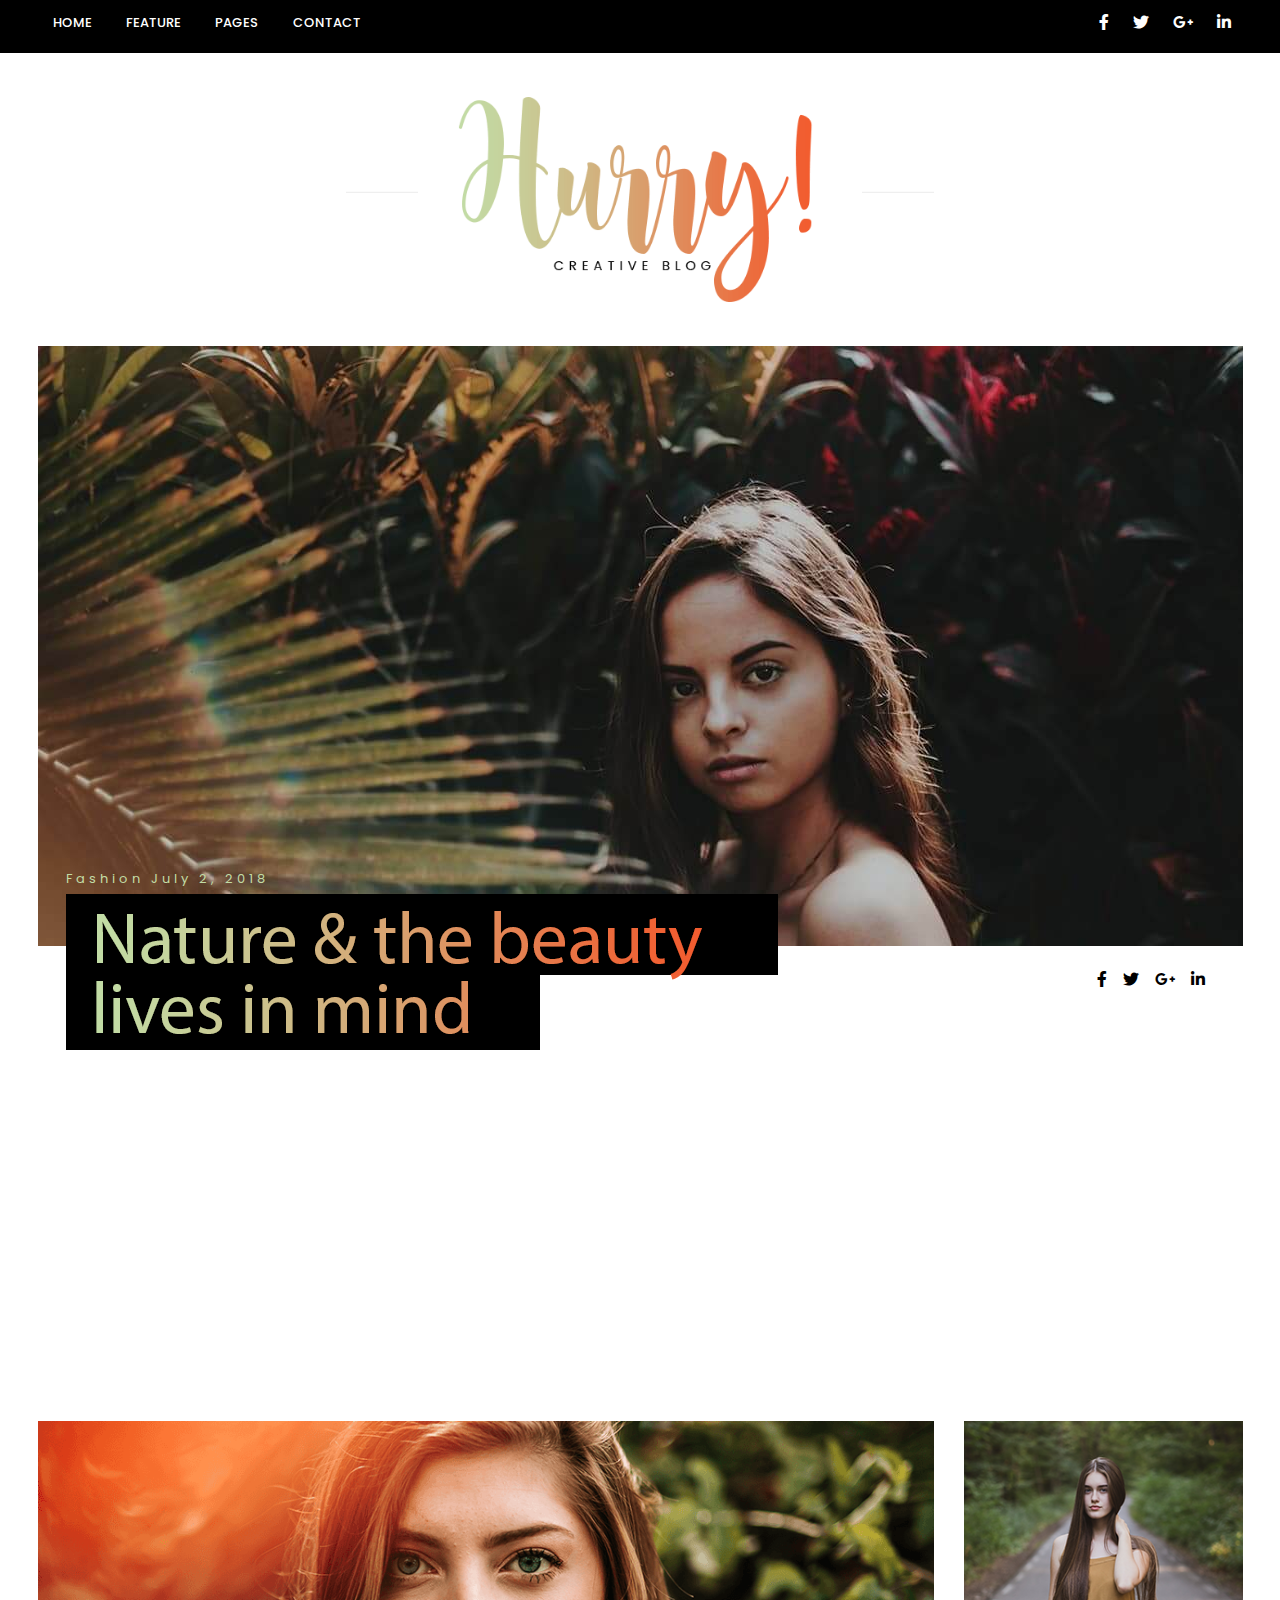
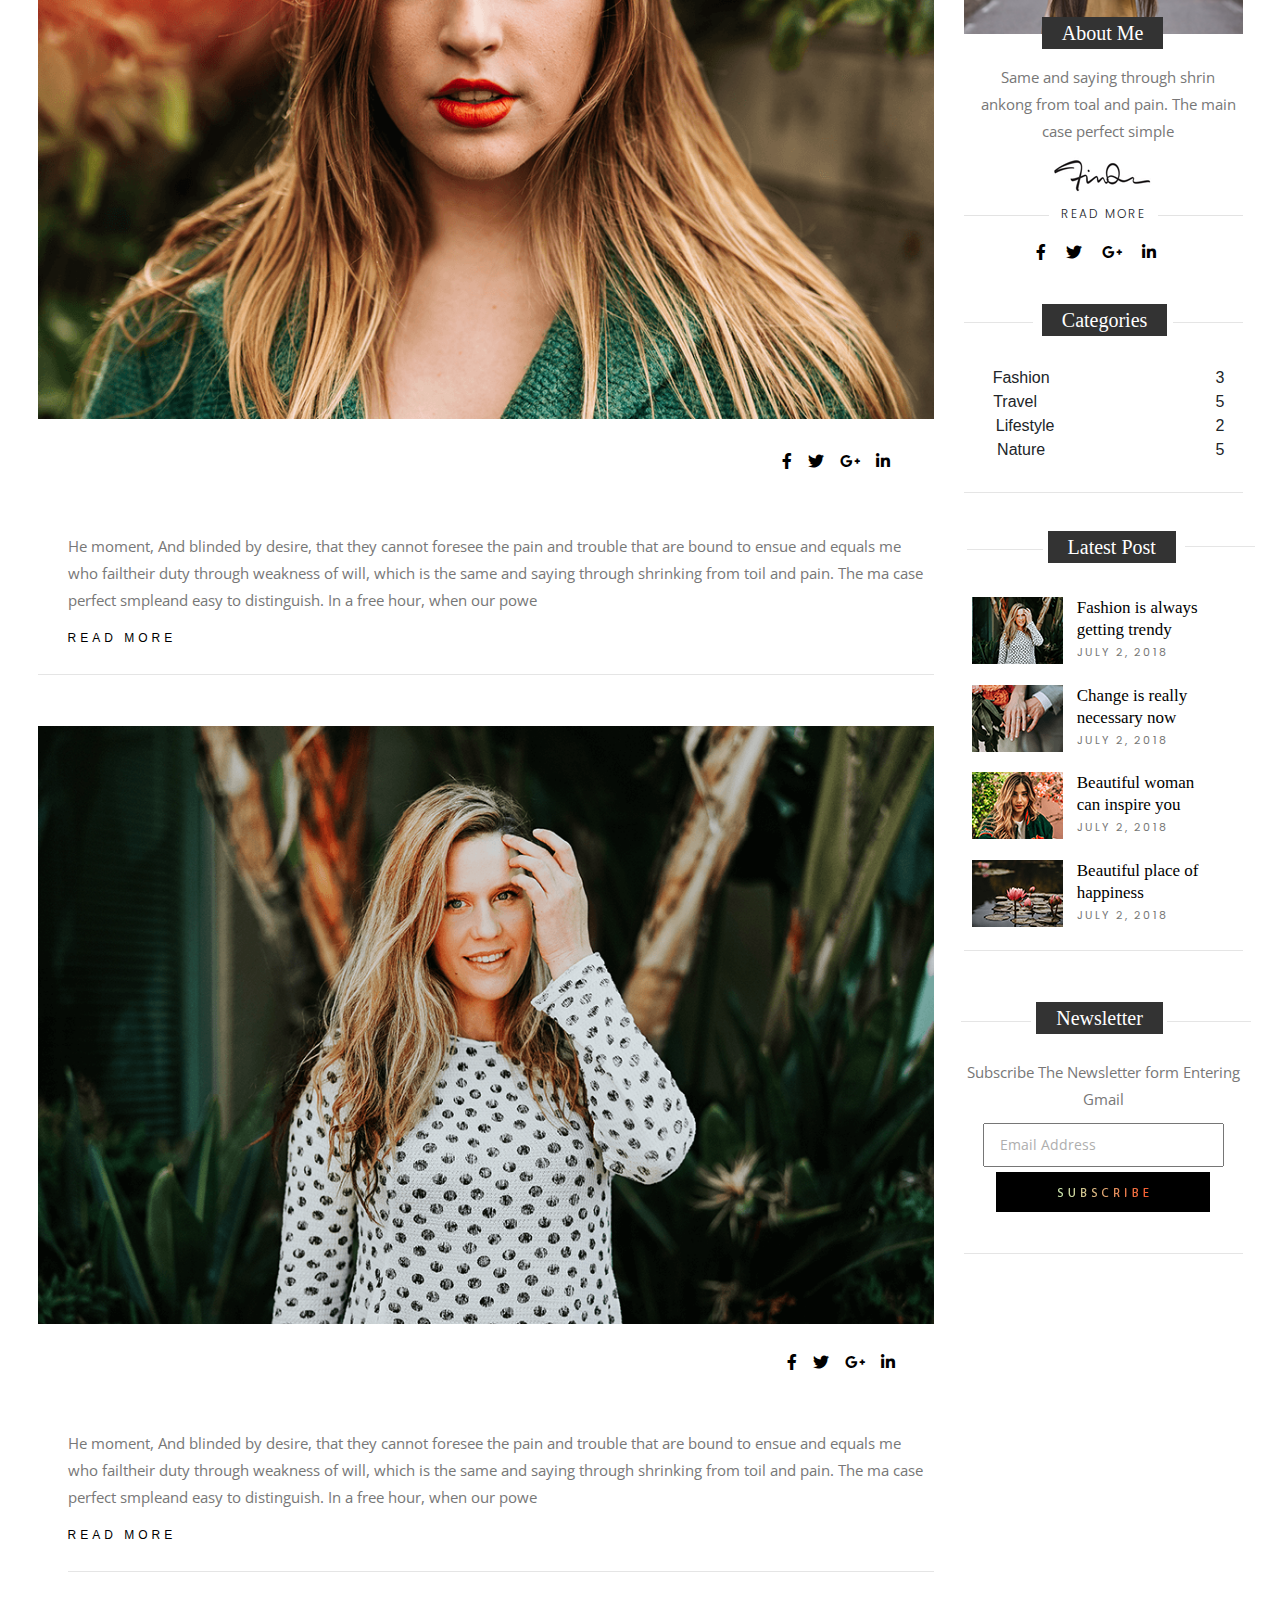
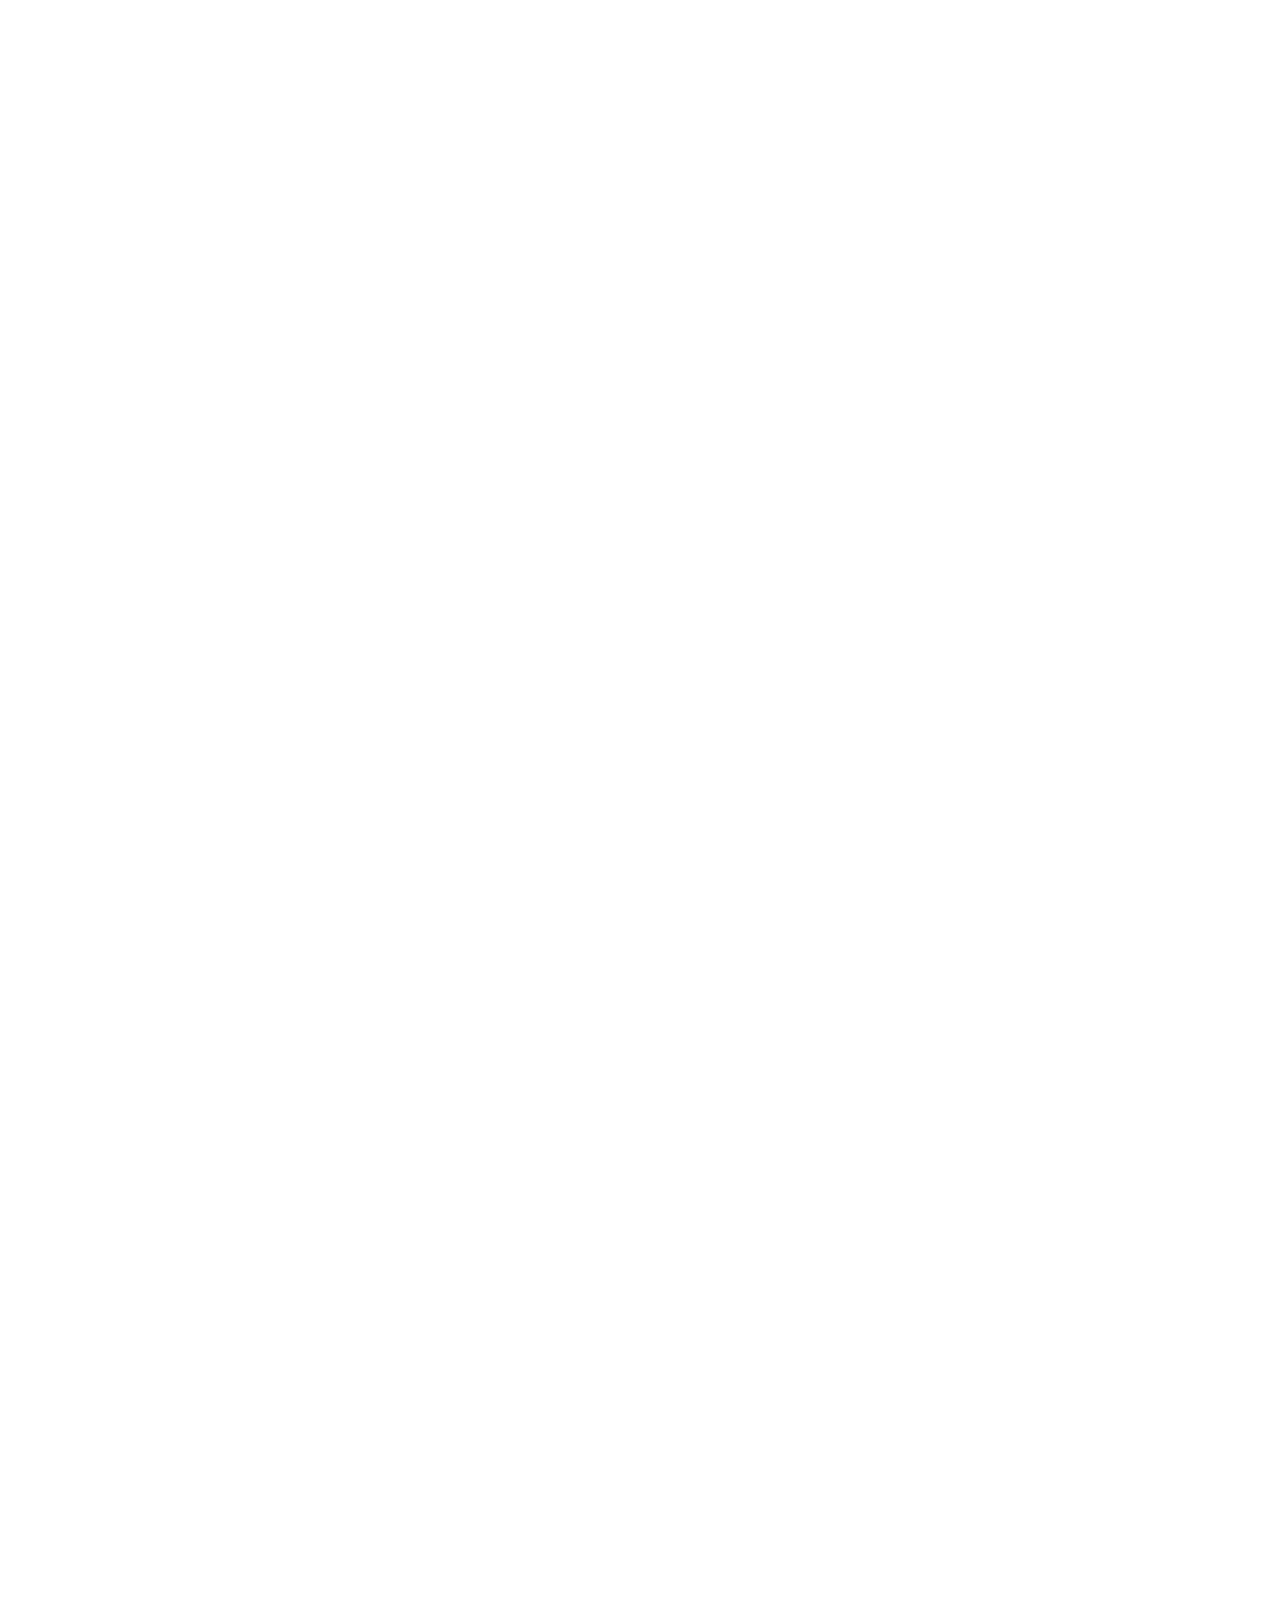
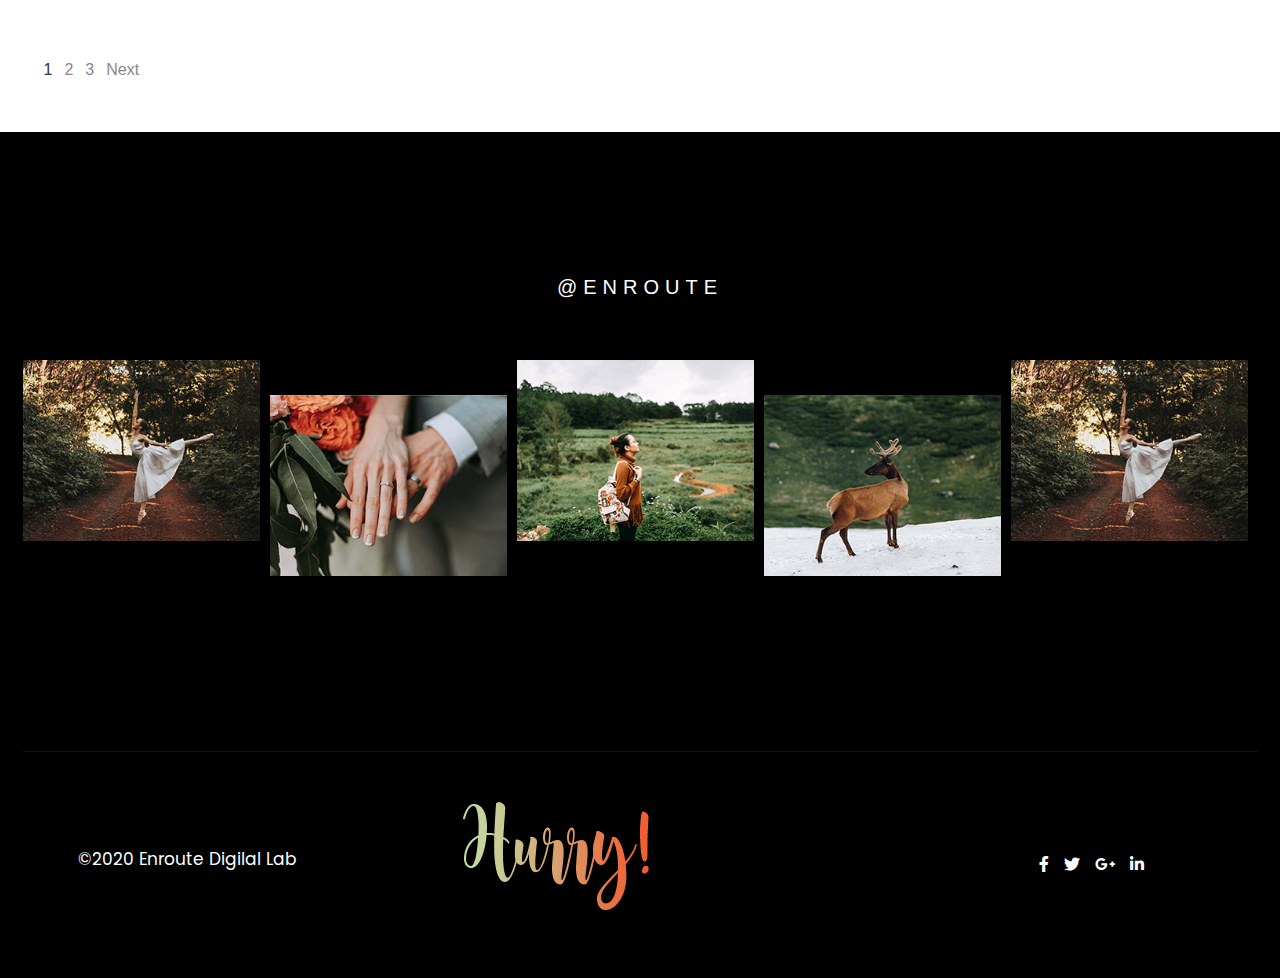
<file: index.html>
<!DOCTYPE HTML>
<html>

<head>
    <meta charset="UTF-8">
    <meta name="viewport" content="width=device-width, initial-scale=1.0">
    <meta name="description" content="An awesome & Beauty Blog Html Template">
    <meta http-equiv="X-UA-Compatible" content="IE=edge">
    <title> Hurry Html Template</title>
    <!--Css Links-->
    <link rel="stylesheet" type="text/css" href="css/style.css" media="all" />
    <link rel="stylesheet" type="text/css" href="css/responsive.css" media="all" />
    <!-- Font Awesome -->
    <link rel="stylesheet" href="https://cdnjs.cloudflare.com/ajax/libs/font-awesome/5.14.0/css/all.min.css" />

    <!--- Goggle Fonts -->
    <link href="https://fonts.googleapis.com/css2?family=Open+Sans:wght@400;600&family=PT+Serif:wght@400;700&family=Poppins:wght@300;400;500&display=swap" rel="stylesheet">
    <!--=== wow animation ===-->
    <link rel="stylesheet" type="text/css" href="css/animate.css" media="all" />
    <!--=== Boostarp , Meanmenu ===-->
    <link rel="stylesheet" type="text/css" href="css/bootstrap.min.css" media="all" />
    <link rel="stylesheet" type="text/css" href="css/meanmenu.min.css" media="all" />
    <link rel="icon" type="image/png" href="img/Thumbnail.png">

<body>

    <!--  scroll up area start -->
    <div class="scroll-up" id="scroll" style="display: none;">
        <a href="javascript:void(0);"><i class="fas fa-arrow-up"></i></a>
    </div>
    <!--  scroll up area start -->


    <!-- Header area start -->
    <header class="header-area homepage-1" id="home">
        <div class="container">
            <div class="row">
                <!-- Header menu -->
                <div class="col-lg-6">
                    <div class="main-menu">
                        <nav>
                            <ul id="main-menus">
                                <li><a href="index.html">Home</a>
                                    <ul class="submenu-1 ">
                                        <li><a href="homepage2.html"> Home 2</a></li>
                                    </ul>
                                </li>
                                <li><a href="#feature">Feature</a>
                                    <ul class="submenu-1 ">
                                        <li><a href="about.html">About Me</a></li>
                                        <li> <a href="not-found-page.html">404</a></li>
                                    </ul>
                                </li>

                                <li class="dropdown"><a href="#pages">Pages</a>
                                    <ul class="submenu-2">
                                        <li><a href="singlePage1.html">Single Page One</a></li>
                                        <li><a href="singlePage2.html">Single Page Two</a></li>
                                        <li><a href="singlePagefull.html">Single Page Full</a></li>
                                    </ul>
                                </li>
                                <li><a href="contact.html"> Contact </a></li>
                            </ul>
                        </nav>
                    </div>
                </div>

                <!-- Social media -->
                <div class="col-lg-6  ">
                  <ul class="social-icons align-items-center">
                        <li>
                            <a href="https://www.facebook.com">
                                <i class="fab fa-facebook-f"></i>
                            </a>
                        </li>

                        <li>
                            <a href="https://www.twitter.com">
                                <i class="fab fa-twitter"></i>
                            </a>
                        </li>

                        <li>
                            <a href="https://www.google.com">
                                <i class="fab fa-google-plus-g"></i>
                            </a>
                        </li>
                        <li>
                            <a href="https://www.twitter.com">
                                <i class="fab fa-linkedin-in"></i>
                            </a>
                        </li>
                    </ul>
                    
                      <div class="header-logo-1">
                        <a href="index.html"> <img src="img/f-logo.png" alt="footer-logo"> </a>
                    </div>
                    
                </div>
            </div>
        </div>
    </header>

    <!-- Hero area -->

    <section class="slider-logo " id="header">
        <div class="container">
            <div class="row">
                <div class="col-lg-6 offset-lg-3">
                    <div class="slider-logo">
                        <img src="img/logo.png" alt="" />
                    </div>
                    <h2 class="p-solve"> o </h2>
                </div>
            </div>
        </div>
    </section>

    <!-- Slider area -->

    <section class="slider-area">
        <div class="container">
            <div class="row">
                <div class="col-lg-12">
                    <div class="slider-img" style="background-image: url(img/slider.jpg);min-height:600px;background-repeat: no-repeat;">
                    </div>
                    <h2 class="slider-text">
                        <span class="wow fadeInLeft " data-wow-duration="1s" data-wow-delay="0.3s"> Fashion July 2, 2018 </span>
                    </h2>
                    <div class="slider-heading">
                        <img class="wow fadeInLeft " data-wow-duration="1s" data-wow-delay="0.3s" src="img/h-1.png" alt="" />
                    </div>
                    <ul class="share-icon align-items-center">
                        <li><a href="https://www.facebook.com"><i class="fab fa-facebook-f"></i></a></li>
                        <li><a href="https://www.twitter.com"><i class="fab fa-twitter"></i></a></li>
                        <li> <a href="https://www.google.com"><i class="fab fa-google-plus-g"></i></a></li>
                        <li> <a href="https://www.linkedin.com"><i class="fab fa-linkedin-in"></i></a></li>
                    </ul>
                </div>
            </div>
        </div>
    </section>

    <!-- Feature Section -->

    <section class="title" id="feature">
        <div class="container">
            <div class="row">
                <div class="col-lg-3 col-md-4 col-sm-12 col-xs-12  ">
                    <div class="title-img wow fadeInRight" data-wow-duration=".8s" data-wow-delay="0.3s">
                        <img src="img/feature-1.png" alt="" />

                        <h2 class="ss"> fashion </h2>
                    </div>
                </div>

                <div class="col-lg-3 col-md-4 col-sm-12 col-xs-12">
                    <div class="title-img wow fadeInRight" data-wow-duration=".8s" data-wow-delay="0.3s">
                        <img src="img/feature-2.png" alt="" />
                        <h2> lifestyle </h2>
                    </div>
                </div>

                <div class="col-lg-3 col-md-4 col-sm-12 col-xs-12">
                    <div class="title-img wow fadeInRight" data-wow-duration=".8s" data-wow-delay="0.3s">
                        <img src="img/feature-3.png" alt="" />
                        <h2 class="adventure"> adventure </h2>
                    </div>
                </div>

                <div class="col-lg-3 col-md-4  col-sm-12 col-xs-12">
                    <div class="title-img wow fadeInRight" data-wow-duration=".8s" data-wow-delay="0.3s">
                        <img src="img/feature-4.png" alt="" />
                        <h2> nature </h2>
                    </div>
                </div>
            </div>
        </div>
    </section>


    <!-- Site Content  & sidebar  -->

    <section class="site-content" id="pages">
        <div class="container">
            <div class="row clearfix">
                <div class="content-area">
                    <div class="details-area">
                        <div class="details-img">
                            <img src="img/big1.jpg" alt="" />
                        </div>
                        <div class="details-text">
                            <h2 class="details-effects">
                                <span class="wow fadeInLeft" data-wow-duration="1s" data-wow-delay="0.3s">Fashion July 2, 2018</span>
                            </h2>

                            <div class="details-heading">
                                <img class="wow fadeInLeft " data-wow-duration="1s" data-wow-delay="0.3s" src="img/t-1.jpg" alt="" />
                                <ul class="share-icon align-items-center">
                                    <li><a href="https://www.facebook.com"><i class="fab fa-facebook-f"></i></a></li>
                                    <li><a href="https://www.twitter.com"><i class="fab fa-twitter"></i></a></li>
                                    <li> <a href="https://www.google.com"><i class="fab fa-google-plus-g"></i></a></li>
                                    <li> <a href="https://www.linkedin.com"><i class="fab fa-linkedin-in"></i></a></li>
                                </ul>
                            </div>
                            <div class="para-text">
                                <p>He moment, And blinded by desire, that they cannot foresee the pain and trouble that are bound to ensue and equals me who failtheir duty through weakness of will, which is the same and saying through shrinking from toil and pain. The ma case perfect smpleand easy to distinguish. In a free hour, when our powe</p>
                                <a href="#" class="p-btn"> READ MORE</a>
                            </div>
                        </div>
                    </div>
                    <hr />
                    <div class="details-area d-m">
                        <div class="details-img">
                            <img src="img/bg2.jpg" alt="" />
                        </div>
                        <div class="details-text">

                            <div class="details-effects">
                                <span class="wow fadeInLeft " data-wow-duration="1s" data-wow-delay="0.3s">Fashion July 2, 2018</span>
                            </div>

                            <div class="details-heading">
                                <img class="wow fadeInLeft" data-wow-duration="1s" data-wow-delay="0.3s" src="img/t.jpg" alt="" />
                                <ul class="share-icon align-items-center">
                                    <li><a href="https://www.facebook.com"><i class="fab fa-facebook-f"></i></a></li>
                                    <li><a href="https://www.twitter.com"><i class="fab fa-twitter"></i></a></li>
                                    <li> <a href="https://www.google.com"><i class="fab fa-google-plus-g"></i></a></li>
                                    <li> <a href="https://www.linkedin.com"><i class="fab fa-linkedin-in"></i></a></li>
                                </ul>
                            </div>

                            <div class="para-text">
                                <p>He moment, And blinded by desire, that they cannot foresee the pain and trouble that are bound to ensue and equals me who failtheir duty through weakness of will, which is the same and saying through shrinking from toil and pain. The ma case perfect smpleand easy to distinguish. In a free hour, when our powe</p>
                                <a href="#" class="p-btn"> READ MORE</a>
                                <hr />
                            </div>
                        </div>
                    </div>


                    <!-- Blog Area Tabs -->

                    <div class="tab-content" id="blog">
                        <div class="tab-pane fade show active" id="item1" role="tabpanel" aria-labelledby="pills-home-tab">
                            <div class="row">
                                <div class="col-lg-6 col-md-6">
                                    <div class="blog-content wow fadeInUp " data-wow-duration="1s" data-wow-delay="0.3s">
                                        <div class="blog-img">
                                            <img src="img/b-1.png" alt="" />
                                        </div>
                                        <p class="blog-content-p">He moment, And blinded by desire that they cannot aboutwho fail in their duty through weakness of will which monsperfect simple and easy </p>
                                        <span>JULY 2, 2018</span>
                                        <hr />
                                    </div>
                                </div>
                                <div class="col-lg-6 col-md-6">
                                    <div class="blog-content wow fadeInUp " data-wow-duration="1s" data-wow-delay="0.3s">
                                        <div class="blog-img">
                                            <img src="img/blog-20.png" alt="" />
                                        </div>
                                        <p class="blog-content-p">He moment, And blinded by desire that they cannot aboutwho fail in their duty through weakness of will which monsperfect simple and easy </p>
                                        <span>JULY 2, 2018</span>
                                        <hr />
                                    </div>
                                </div>
                                <div class="col-lg-6 col-md-6">
                                    <div class="blog-content wow fadeInUp " data-wow-duration="1s" data-wow-delay="0.3s">
                                        <div class="blog-img">
                                            <img src="img/blog-21.png" alt="" />
                                        </div>
                                        <p class="blog-content-p">He moment, And blinded by desire that they cannot aboutwho fail in their duty through weakness of will which monsperfect simple and easy </p>
                                        <span>JULY 2, 2018</span>
                                        <hr />
                                    </div>
                                </div>
                                <div class="col-lg-6 col-md-6">
                                    <div class="blog-content wow fadeInUp " data-wow-duration="1s" data-wow-delay="0.3s">
                                        <div class="blog-img">
                                            <img src="img/blog22.png" alt="" />
                                        </div>
                                        <p class="blog-content-p">He moment, And blinded by desire that they cannot aboutwho fail in their duty through weakness of will which monsperfect simple and easy </p>
                                        <span>JULY 2, 2018</span>
                                        <hr />
                                    </div>
                                </div>
                                <div class="col-lg-6 col-md-6">
                                    <div class="blog-content wow fadeInUp " data-wow-duration="1s" data-wow-delay="0.3s">
                                        <div class="blog-img">
                                            <img src="img/blog-23.png" alt="" />
                                        </div>
                                        <p class="blog-content-p">He moment, And blinded by desire that they cannot aboutwho fail in their duty through weakness of will which monsperfect simple and easy </p>
                                        <span>JULY 2, 2018</span>
                                        <hr />
                                    </div>
                                </div>

                                <div class="col-lg-6 col-md-6">
                                    <div class="blog-content wow fadeInUp " data-wow-duration="1s" data-wow-delay="0.3s">
                                        <div class="blog-img">
                                            <img src="img/blog24.png" alt="" />
                                        </div>
                                        <p class="blog-content-p">He moment, And blinded by desire that they cannot aboutwho fail in their duty through weakness of will which monsperfect simple and easy </p>
                                        <span>JULY 2, 2018</span>
                                        <hr />
                                    </div>
                                </div>
                            </div>
                        </div>

                        <div class="tab-pane fade" id="item2" aria-labelledby="pills-profile-tab">
                            <div class="row">
                                <div class="col-lg-6 col-md-6">
                                    <div class="blog-content">
                                        <div class="blog-img">
                                            <img src="img/b-1.png" alt="" />
                                        </div>
                                        <p class="blog-content-p">He moment, And blinded by desire that they cannot aboutwho fail in their duty through weakness of will which monsperfect simple and easy </p>
                                        <span>JULY 2, 2018</span>
                                        <hr />
                                    </div>
                                </div>
                                <div class="col-lg-6 col-md-6">
                                    <div class="blog-content">
                                        <div class="blog-img">
                                            <img src="img/blog24.png" alt="" />
                                        </div>
                                        <p class="blog-content-p">He moment, And blinded by desire that they cannot aboutwho fail in their duty through weakness of will which monsperfect simple and easy </p>
                                        <span>JULY 2, 2018</span>
                                        <hr />
                                    </div>
                                </div>
                                <div class="col-lg-6 col-md-6">
                                    <div class="blog-content">
                                        <div class="blog-img">
                                            <img src="img/blog-23.png" alt="" />
                                        </div>
                                        <p class="blog-content-p">He moment, And blinded by desire that they cannot aboutwho fail in their duty through weakness of will which monsperfect simple and easy </p>
                                        <span>JULY 2, 2018</span>
                                        <hr />
                                    </div>
                                </div>
                                <div class="col-lg-6 col-md-6">
                                    <div class="blog-content">
                                        <div class="blog-img">
                                            <img src="img/blog22.png" alt="" />
                                        </div>
                                        <p class="blog-content-p">He moment, And blinded by desire that they cannot aboutwho fail in their duty through weakness of will which monsperfect simple and easy </p>
                                        <span>JULY 2, 2018</span>
                                        <hr />
                                    </div>
                                </div>
                                <div class="col-lg-6 col-md-6">
                                    <div class="blog-content">
                                        <div class="blog-img">
                                            <img src="img/blog-21.png" alt="" />
                                        </div>
                                        <p class="blog-content-p">He moment, And blinded by desire that they cannot aboutwho fail in their duty through weakness of will which monsperfect simple and easy </p>
                                        <span>JULY 2, 2018</span>
                                        <hr />
                                    </div>
                                </div>
                                <div class="col-lg-6 col-md-6">
                                    <div class="blog-content">
                                        <div class="blog-img">
                                            <img src="img/blog-20.png" alt="" />
                                        </div>
                                        <p class="blog-content-p">He moment, And blinded by desire that they cannot aboutwho fail in their duty through weakness of will which monsperfect simple and easy </p>
                                        <span>JULY 2, 2018</span>
                                        <hr />
                                    </div>
                                </div>
                            </div>
                        </div>

                        <div class="tab-pane fade" id="item3" aria-labelledby="pills-contact-tab">
                            <div class="row">
                                <div class="col-lg-6 col-md-6">
                                    <div class="blog-content">
                                        <div class="blog-img">
                                            <img src="img/b-1.png" alt="" />
                                        </div>
                                        <p class="blog-content-p">He moment, And blinded by desire that they cannot aboutwho fail in their duty through weakness of will which monsperfect simple and easy </p>
                                        <span>JULY 2, 2018</span>
                                        <hr />
                                    </div>
                                </div>
                                <div class="col-lg-6 col-md-6">
                                    <div class="blog-content">
                                        <div class="blog-img">
                                            <img src="img/b-1.png" alt="" />
                                        </div>
                                        <p class="blog-content-p">He moment, And blinded by desire that they cannot aboutwho fail in their duty through weakness of will which monsperfect simple and easy </p>
                                        <span>JULY 2, 2018</span>
                                        <hr />
                                    </div>
                                </div>

                                <div class="col-lg-6 col-md-6">
                                    <div class="blog-content">
                                        <div class="blog-img">
                                            <img src="img/b-1.png" alt="" />
                                        </div>
                                        <p class="blog-content-p">He moment, And blinded by desire that they cannot aboutwho fail in their duty through weakness of will which monsperfect simple and easy </p>
                                        <span>JULY 2, 2018</span>
                                        <hr />
                                    </div>
                                </div>

                                <div class="col-lg-6 col-md-6">
                                    <div class="blog-content">
                                        <div class="blog-img">
                                            <img src="img/b-1.png" alt="" />
                                        </div>
                                        <p class="blog-content-p">He moment, And blinded by desire that they cannot aboutwho fail in their duty through weakness of will which monsperfect simple and easy </p>
                                        <span>JULY 2, 2018</span>
                                        <hr />
                                    </div>
                                </div>

                                <div class="col-lg-6 col-md-6">
                                    <div class="blog-content">
                                        <div class="blog-img">
                                            <img src="img/b-1.png" alt="" />
                                        </div>
                                        <p class="blog-content-p">He moment, And blinded by desire that they cannot aboutwho fail in their duty through weakness of will which monsperfect simple and easy </p>
                                        <span>JULY 2, 2018</span>
                                        <hr />
                                    </div>
                                </div>

                                <div class="col-lg-6 col-md-6">
                                    <div class="blog-content">
                                        <div class="blog-img">
                                            <img src="img/b-1.png" alt="" />
                                        </div>
                                        <p class="blog-content-p">He moment, And blinded by desire that they cannot aboutwho fail in their duty through weakness of will which monsperfect simple and easy </p>
                                        <span>JULY 2, 2018</span>
                                        <hr />
                                    </div>
                                </div>
                            </div>
                        </div>
                    </div>

                    <!-- Tabs Button  -->

                    <div class="next-btn-section">
                        <div class="container">
                            <div class="row">
                                <ul class="nav nav-pills" role="tablist">
                                    <li class="nav-item">
                                        <a data-toggle="tab" href="#item1" id="pills-home-tab" role="tab" aria-controls="item1" aria-selected="true" class="active">1</a>
                                    </li>
                                    <li class="nav-item">
                                        <a data-toggle="tab" href="#item2" id="pills-profile-tab" role="tab" aria-controls="item2" aria-selected="false">2</a>
                                    </li>
                                    <li>
                                        <a data-toggle="tab" href="#item3" role="tab" id="pills-contact-tab" aria-controls="item3" aria-selected="false">3</a>
                                    </li>

                                    <li class="nav-item">
                                        <a data-toggle="tab" class="next-link" role="tab" href="#item1" aria-selected="false">Next</a>
                                    </li>
                                </ul>
                            </div>
                        </div>
                    </div>



                </div>


                <!-- Sidebar Start -->

                <aside class="sidebar" id="aboutme">
                    <div class="widget">
                        <div class="about-img">
                            <img src="img/about2.jpg" alt="" />
                        </div>
                        <a href="#aboutme" class="a-btn">About Me</a>
                        <div class="w-p">
                            <p>Same and saying through shrin ankong from toal and pain. The main case perfect simple</p>
                        </div>
                        <div class="sign-img">
                            <img src="img/sign.png" alt="" />
                        </div>

                        <div class="r-m">
                            <h2> READ MORE </h2>
                        </div>

                        <div class="a-icons">
                            <ul class="a-icon ">
                                <li>
                                    <a href="https://www.facebook.com">
                                        <i class="fab fa-facebook-f"></i>
                                    </a>
                                </li>
                                <li>
                                    <a href="https://www.twitter.com">
                                        <i class="fab fa-twitter"></i>
                                    </a>
                                </li>
                                <li>
                                    <a href="https://www.twitter.com">
                                        <i class="fab fa-google-plus-g"></i>
                                    </a>
                                </li>

                                <li>
                                    <a href="https://www.twitter.com">
                                        <i class="fab fa-linkedin-in"></i>
                                    </a>
                                </li>
                            </ul>
                        </div>

                        <!-- categories -->

                        <div class="categories">
                            <div class="lines"> <a href="#" class="a-btn"> Categories </a> </div>
                            <div class="categori-item">
                                <div class="f-s-details">
                                    <ul>
                                        <li>Fashion </li>
                                        <li>Travel</li>
                                        <li>Lifestyle </li>
                                        <li> Nature </li>
                                    </ul>
                                </div>
                                <div class="current-time">
                                    <ul>
                                        <li>3 </li>
                                        <li>5</li>
                                        <li>2</li>
                                        <li>5</li>
                                    </ul>
                                </div>
                            </div>
                        </div>
                        <hr />

                        <!-- latest Post -->

                        <div class="latest-post">
                            <div class="lines"> <a href="#" class="a-btn">Latest Post</a></div>
                            <div class="lg-content">
                                <div class="lg-img">
                                    <img src="img/side7.png" alt="" />
                                </div>
                                <div class="lg-text">
                                    <h5>Fashion is always getting trendy</h5>
                                    <p>JULY 2, 2018</p>
                                </div>
                            </div>

                            <div class="lg-content">
                                <div class="lg-img">
                                    <img src="img/side-8.jpg" alt="" />
                                </div>
                                <div class="lg-text">
                                    <h5>Change is really necessary now</h5>
                                    <p>JULY 2, 2018</p>
                                </div>
                            </div>

                            <div class="lg-content">
                                <div class="lg-img">
                                    <img src="img/sides2.png" alt="" />
                                </div>
                                <div class="lg-text">
                                    <h5>Beautiful woman can inspire you</h5>
                                    <p>JULY 2, 2018</p>
                                </div>
                            </div>

                            <div class="lg-content">
                                <div class="lg-img">
                                    <img src="img/side1.png" alt="" />
                                </div>
                                <div class="lg-text">
                                    <h5>Beautiful place of happiness</h5>
                                    <p>JULY 2, 2018</p>
                                </div>
                            </div>
                        </div>
                        <hr />

                        <!-- newsletter -->

                        <div class="newsletter">
                            <div class="n-letter">
                                <div class="lines"> <a href="#" class="a-btn">Newsletter</a></div>
                                <p>Subscribe The Newsletter form Entering Gmail</p>
                                <form action="#">
                                    <input type="text" placeholder="Email Address" />
                                    <button class="n-btn"> <img src="img/s.png" alt="" /> </button>
                                </form>
                            </div>
                        </div>
                        <hr />
                    </div>

                </aside>

            </div>

        </div>

    </section>

    <!-- Footer Start -->

    <footer class="footer" id="footer">
        <div class="container">
            <div class="row">
                <div class="footer-heading">
                    <h5>@ENROUTE</h5>
                </div>
                <div class="footer-content">
                    <div class="footer-img">
                        <img src="img/feature-1.png" alt="" />
                    </div>
                    <div class="footer-img footer-extra">
                        <img src="img/feature-2.png" alt="" />
                    </div>
                    <div class="footer-img ">
                        <img src="img/feature-3.png" alt="" />
                    </div>
                    <div class="footer-img footer-extra">
                        <img src="img/feature-4.png" alt="" />
                    </div>
                    <div class="footer-img">
                        <img src="img/feature-1.png" alt="" />
                    </div>
                </div>
            </div>

            <div class="row c-b">
                <div class="col-lg-4 col-md-4 col-sm-12">
                    <div class="copyright-text">
                        <span>©2020 Enroute Digilal Lab</span>
                    </div>
                </div>
                <div class="col-lg-4 col-md-4 col-sm-12">
                    <div class="footer-logo">
                        <img src="img/f-logo.png" alt="" />
                    </div>
                </div>
                <div class="col-lg-4 col-md-4 col-sm-12">
                    <div class="f-links">
                        <ul class="footer-links">
                            <li><a href="https://www.faceook.com"> <i class="fab fa-facebook-f"></i></a></li>
                            <li><a href="https://www.faceook.com"> <i class="fab fa-twitter"></i></a></li>
                            <li><a href="https://www.faceook.com"> <i class="fab fa-google-plus-g"></i></a></li>
                            <li><a href="https://www.faceook.com"> <i class="fab fa-linkedin-in"></i></a></li>
                        </ul>
                    </div>
                </div>
            </div>
        </div>
    </footer>

    <!-- Footer End-->


    <!-- JavsScripts -->

    <!-- Jquery js -->
    <script src="js/jquery-3.4.1.min.js"></script>
    <!-- Wow Js -->
    <script src="js/wow.min.js"></script>
    <!-- waypoints Js -->
    <script src="js/jquery.waypoints.min.js"> </script>
    <!-- One Page nav js -->
    <script src="js/jquery.nav.js"></script>
    <!-- Bootstrap js -->
    <script src="js/bootstrap.min.js"></script>
    <!-- meanmenu js -->
    <script src="js/jquery.meanmenu.min.js"></script>
    <!-- Custom Js -->
    <script src="js/script.js"></script>

</body>

</html>
</file>
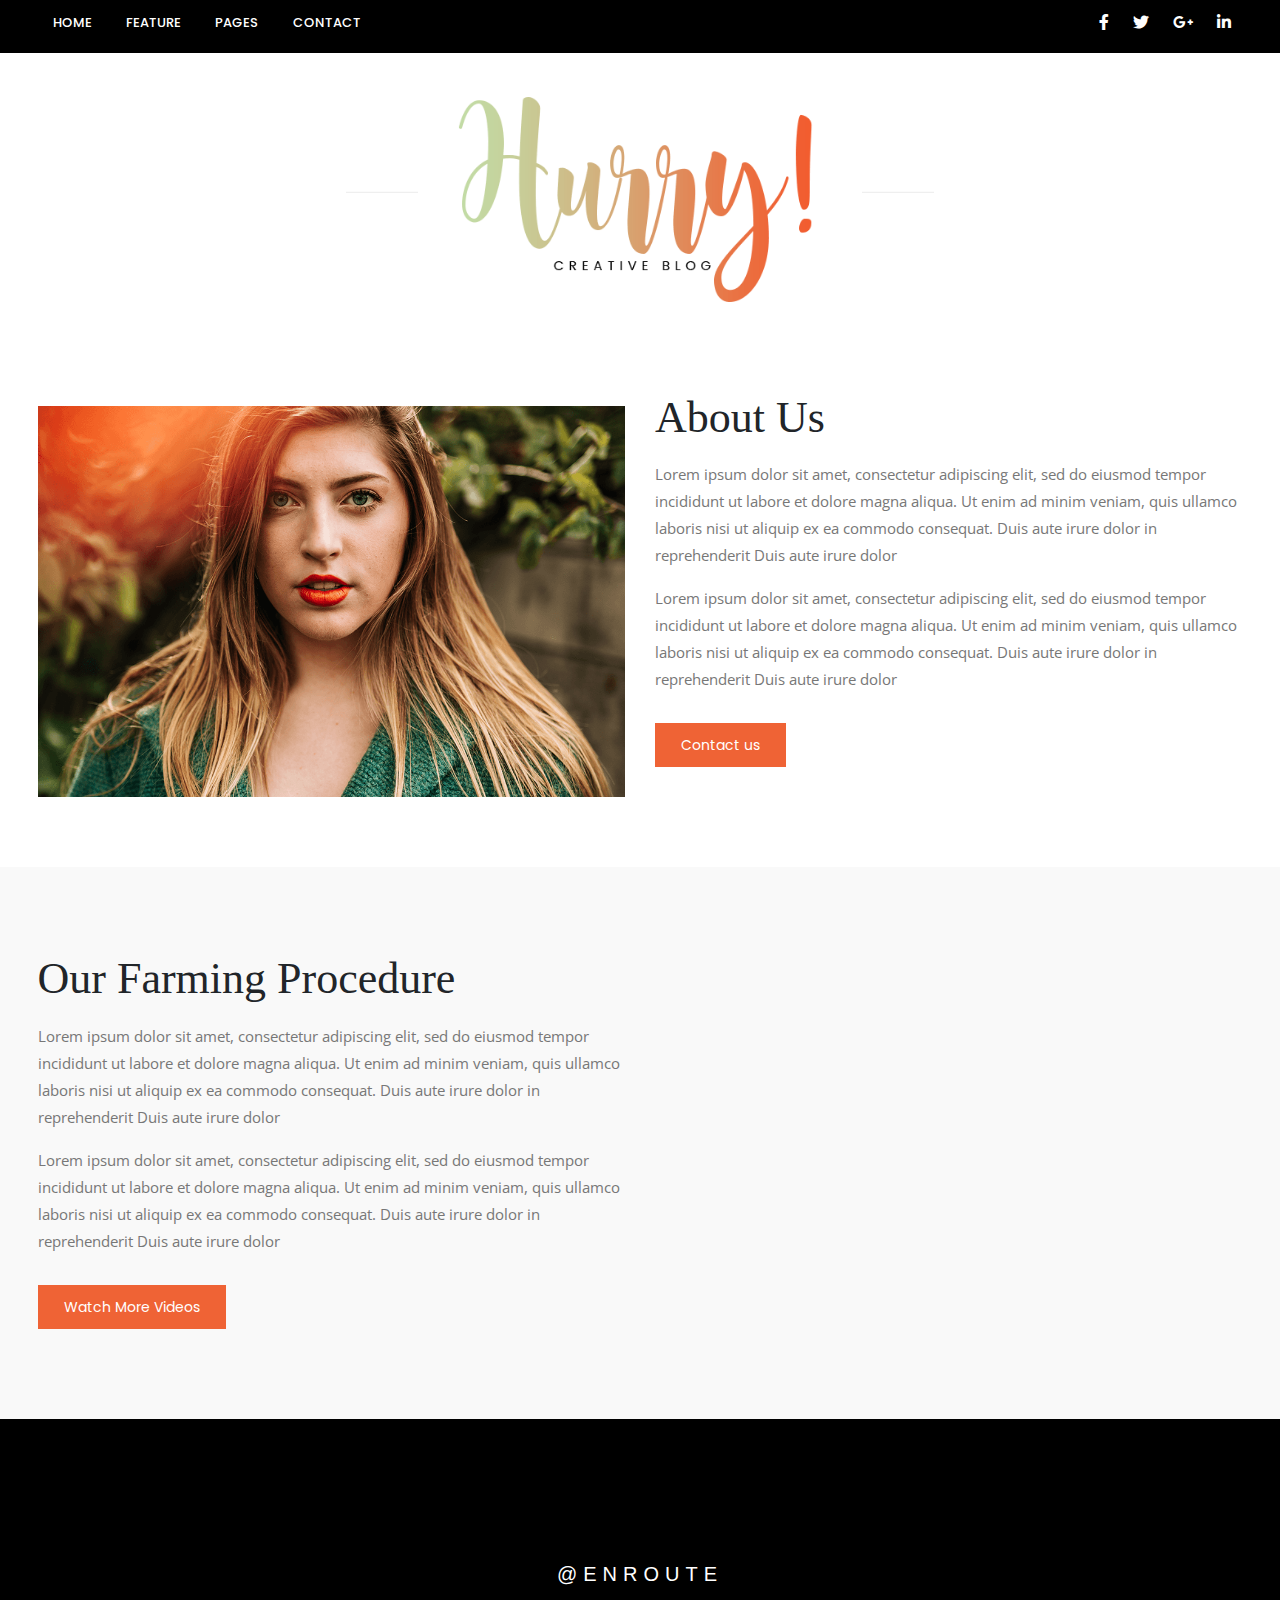
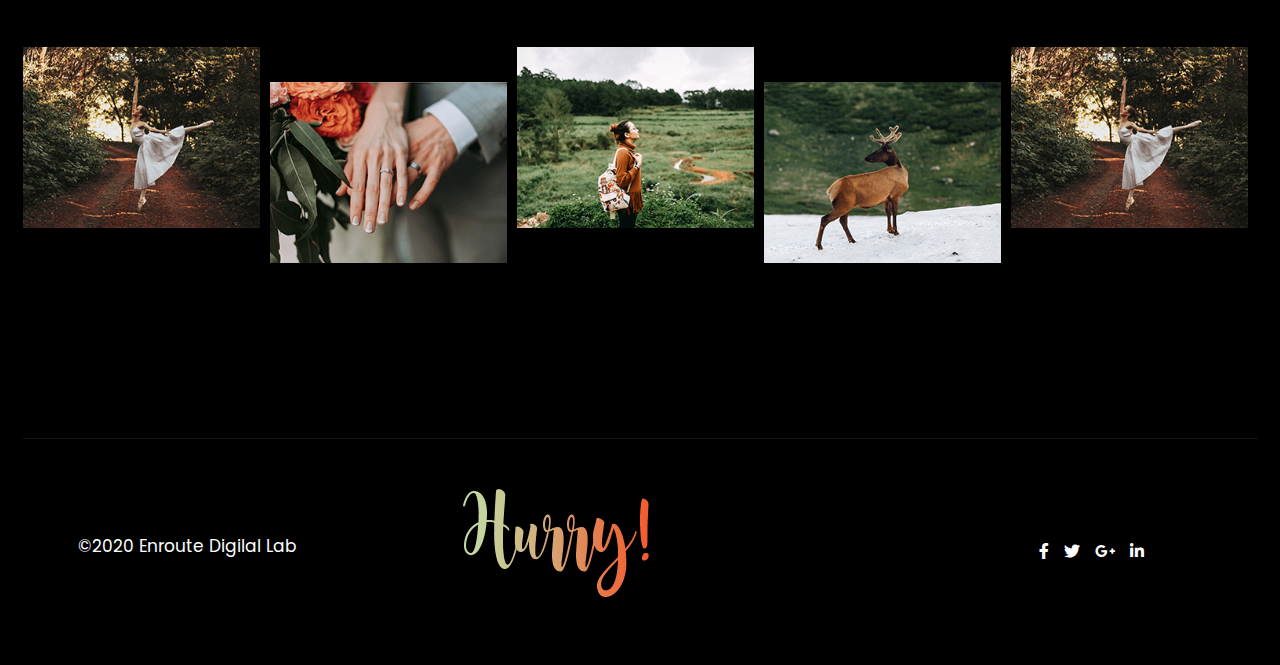
<file: about.html>
<!DOCTYPE HTML>
<html>

<head>
    <meta charset="UTF-8">
    <meta name="viewport" content="width=device-width, initial-scale=1.0">
    <meta name="description" content="An awesome & Beauty Blog Html Template">
    <meta http-equiv="X-UA-Compatible" content="IE=edge">
    <title> Hurry Html Template</title>
    <!--Css Links-->
    <link rel="stylesheet" type="text/css" href="css/style.css" media="all" />
    <link rel="stylesheet" type="text/css" href="css/responsive.css" media="all" />
    <!-- Font Awesome -->
    <link rel="stylesheet" href="https://cdnjs.cloudflare.com/ajax/libs/font-awesome/5.14.0/css/all.min.css" />

    <!--- Goggle Fonts -->
    <link href="https://fonts.googleapis.com/css2?family=Open+Sans:wght@400;600&family=PT+Serif:wght@400;700&family=Poppins:wght@300;400;500&display=swap" rel="stylesheet">
    <!--=== wow animation ===-->
    <link rel="stylesheet" type="text/css" href="css/animate.css" media="all" />
    <!--=== Boostarp , Meanmenu ===-->
    <link rel="stylesheet" type="text/css" href="css/bootstrap.min.css" media="all" />
    <link rel="stylesheet" type="text/css" href="css/meanmenu.min.css" media="all" />
    <link rel="icon" type="image/png" href="img/Thumbnail.png">

<body>


    <!-- Header area start -->

    <header class="header-area homepage-1" id="home">
        <div class="container">
            <div class="row">

                <!-- Header menu -->
                <div class="col-lg-6">
                    <div class="main-menu">
                        <nav>
                            <ul id="main-menus">
                                <li><a href="index.html">Home</a>
                                    <ul class="submenu-1 ">
                                        <li><a href="homepage2.html"> Home 2</a></li>
                                    </ul>
                                </li>
                                <li><a href="#feature">Feature</a>
                                    <ul class="submenu-1 ">
                                        <!--    <li><a href="#header">Header</a> <i class="fa fa-angle-right"></i> </li>
                            <li><a href="singlePage1.html">Post Type</a>  <i class="fa fa-angle-right"></i> </li>
                            <li><a href="singlePageFull.html">Blog Layout </a>  <i class="fa fa-angle-right"></i></li> -->
                                        <!--  <li><a href="#footer">Footer </a> <i class="fa fa-angle-right"></i> 
							<ul class="submenu-1 ">
								<li><a href="#"> Dark style</a></li>
								<li><a href="#">bold style</a></li>
								<li><a href="#">light style</a></li> 
								<li><a href="#">alternative light</a></li>  
								<li><a href="#">No widgets</a></li>  							
							</ul> 
							 </li> -->
                                        <li><a href="about.html">About Me</a></li>
                                        <li> <a href="not-found-page.html">404</a></li>
                                    </ul>
                                </li>

                                <li class="dropdown"><a href="#pages">Pages</a>
                                    <ul class="submenu-2">
                                        <li><a href="singlePage1.html">Single Page One</a></li>
                                        <li><a href="singlePage2.html">Single Page Two</a></li>
                                        <li><a href="singlePagefull.html">Single Page Full</a></li>
                                    </ul>
                                </li>


                                <li><a href="contact.html"> Contact </a></li>
                            </ul>
                        </nav>
                    </div>
                </div>

                <!-- Social media -->
                <div class="col-lg-6  ">
                    <ul class="social-icons align-items-center">
                        <li>
                            <a href="https://www.facebook.com">
                                <i class="fab fa-facebook-f"></i>
                            </a>
                        </li>

                        <li>
                            <a href="https://www.twitter.com">
                                <i class="fab fa-twitter"></i>
                            </a>
                        </li>

                        <li>
                            <a href="https://www.google.com">
                                <i class="fab fa-google-plus-g"></i>
                            </a>
                        </li>
                        <li>
                            <a href="https://www.twitter.com">
                                <i class="fab fa-linkedin-in"></i>
                            </a>
                        </li>
                    </ul>
                </div>
            </div>
        </div>
    </header>

    <!-- Hero area -->

    <section class="slider-logo " id="header">
        <div class="container">
            <div class="row">
                <div class="col-lg-6 offset-lg-3">
                    <div class="slider-logo">
                        <img src="img/logo.png" alt="" />
                    </div>
                    <h2 class="p-solve"> o </h2>
                </div>
            </div>
        </div>
    </section>

    <!-- ABout Section -->

    <section class="about-us">
        <div class="container">
            <div class="row">
                <div class="col-lg-6 col-md-6 col-sm-12">
                    <div class="about-img">
                        <img src="img/big1.jpg" alt="about image">
                    </div>
                </div>
                <div class="col-lg-6 col-md-6 col-sm-12">
                    <div class="about-content">
                        <h2> About Us </h2>
                        <p>Lorem ipsum dolor sit amet, consectetur adipiscing elit, sed do eiusmod tempor incididunt ut labore et dolore magna aliqua. Ut enim ad minim veniam, quis
                            ullamco laboris nisi ut aliquip ex ea commodo consequat. Duis aute irure dolor in reprehenderit Duis aute irure dolor
                        <p>Lorem ipsum dolor sit amet, consectetur adipiscing elit, sed do eiusmod tempor incididunt ut labore et dolore magna aliqua. Ut enim ad minim veniam, quis
                            ullamco laboris nisi ut aliquip ex ea commodo consequat. Duis aute irure dolor in reprehenderit Duis aute irure dolor
                        <div class="about-us-btn">
                            <a href="#" class="about-btn"> Contact us</a>
                        </div>
                    </div>
                </div>
            </div>
        </div>
    </section>



    <!-- About bg -->

    <div class="about-bg">
        <div class="container">
            <div class="row ">
                <div class="col-lg-6 col-md-6 col-sm-12">
                    <div class="about-content">
                        <h2> Our Farming Procedure</h2>
                        <p>Lorem ipsum dolor sit amet, consectetur adipiscing elit, sed do eiusmod tempor incididunt ut labore et dolore magna aliqua. Ut enim ad minim veniam, quis
                            ullamco laboris nisi ut aliquip ex ea commodo consequat. Duis aute irure dolor in reprehenderit Duis aute irure dolor


                        <p>Lorem ipsum dolor sit amet, consectetur adipiscing elit, sed do eiusmod tempor incididunt ut labore et dolore magna aliqua. Ut enim ad minim veniam, quis
                            ullamco laboris nisi ut aliquip ex ea commodo consequat. Duis aute irure dolor in reprehenderit Duis aute irure dolor

                        <div class="about-us-btn">
                            <a href="#" class="about-btn"> Watch More Videos</a>
                        </div>
                    </div>
                </div>

                <div class="col-lg-6 col-md-6 col-sm-12">
                    <div class="video-wrapper">
                        <iframe width="560" height="315" src="https://www.youtube.com/embed/_JiizFfhO68" frameborder="0" allow="accelerometer; autoplay; clipboard-write; encrypted-media; gyroscope; picture-in-picture" allowfullscreen></iframe>
                    </div>
                </div>
            </div>
        </div>
    </div>


    <!-- Footer Start -->

    <footer class="footer" id="footer">
        <div class="container">
            <div class="row">
                <div class="footer-heading">
                    <h5>@ENROUTE</h5>
                </div>
                <div class="footer-content">
                    <div class="footer-img">
                        <img src="img/feature-1.png" alt="" />
                    </div>
                    <div class="footer-img footer-extra">
                        <img src="img/feature-2.png" alt="" />
                    </div>
                    <div class="footer-img ">
                        <img src="img/feature-3.png" alt="" />
                    </div>
                    <div class="footer-img footer-extra">
                        <img src="img/feature-4.png" alt="" />
                    </div>
                    <div class="footer-img">
                        <img src="img/feature-1.png" alt="" />
                    </div>
                </div>
            </div>

            <div class="row c-b">
                <div class="col-lg-4 col-md-4 col-sm-12">
                    <div class="copyright-text">
                        <span>©2020 Enroute Digilal Lab</span>
                    </div>
                </div>
                <div class="col-lg-4 col-md-4 col-sm-12">
                    <div class="footer-logo">
                        <img src="img/f-logo.png" alt="" />
                    </div>
                </div>
                <div class="col-lg-4 col-md-4 col-sm-12">
                    <ul class="footer-links">
                        <li><a href="https://www.faceook.com"> <i class="fab fa-facebook-f"></i></a></li>
                        <li><a href="https://www.faceook.com"> <i class="fab fa-twitter"></i></a></li>
                        <li><a href="https://www.faceook.com"> <i class="fab fa-google-plus-g"></i></a></li>
                        <li><a href="https://www.faceook.com"> <i class="fab fa-linkedin-in"></i></a></li>
                    </ul>
                </div>
            </div>
        </div>
    </footer>

    <!-- Footer End-->

   <!--  scroll up area start -->
    <div class="scroll-up" id="scroll" style="display: none;">
        <a href="javascript:void(0);"><i class="fas fa-arrow-up"></i></a>
    </div>
    <!--  scroll up area start -->


    <!-- JavsScripts -->

    <!-- Jquery js -->
    <script src="js/jquery-3.4.1.min.js"></script>
    <!-- Wow Js -->
    <script src="js/wow.min.js"></script>
    <!-- waypoints Js -->
    <script src="js/jquery.waypoints.min.js"> </script>
    <!-- One Page nav js -->
    <script src="js/jquery.nav.js"></script>
    <!-- Bootstrap js -->
    <script src="js/bootstrap.min.js"></script>
    <!-- meanmenu js -->
    <script src="js/jquery.meanmenu.min.js"></script>
    <!-- Custom Js -->
    <script src="js/script.js"></script>

</body>

</html>
</file>
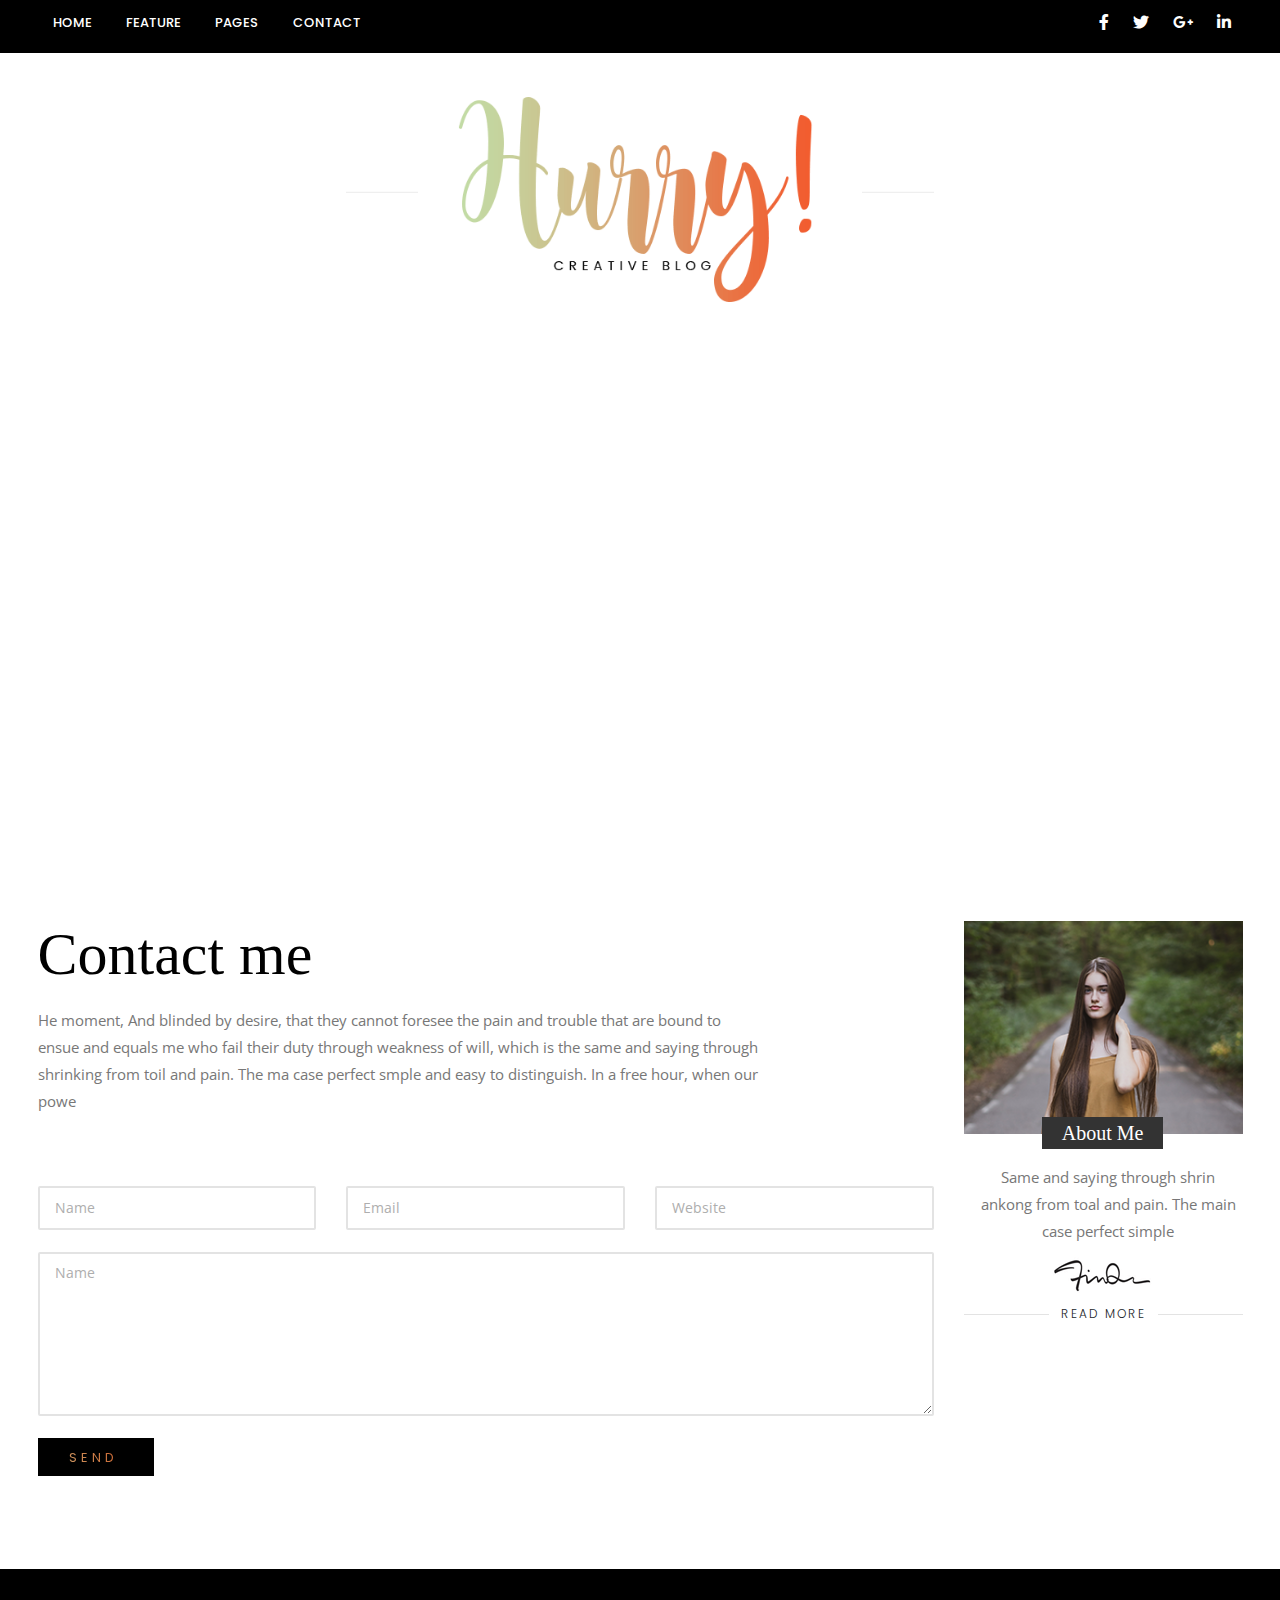
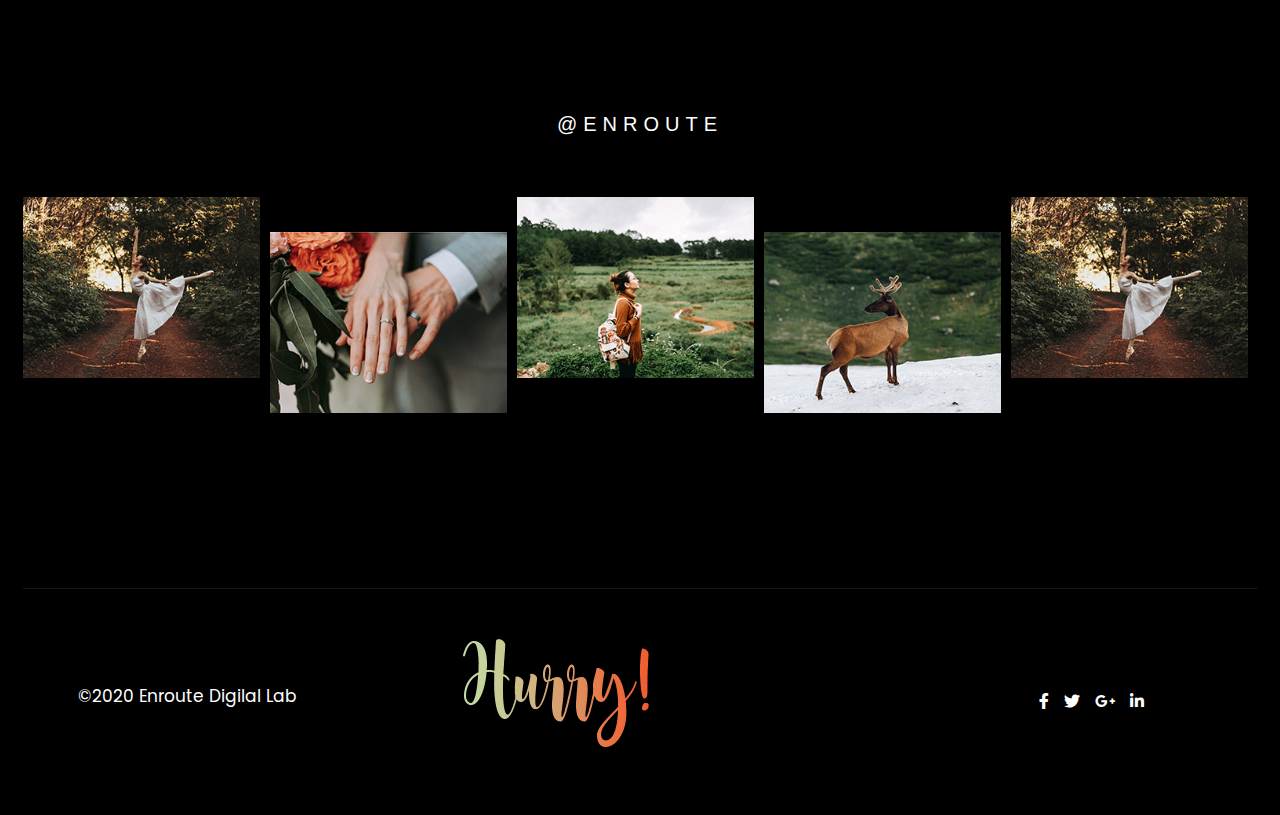
<file: contact.html>
<!DOCTYPE HTML>
<html>

<head>
    <meta charset="UTF-8">
    <meta name="viewport" content="width=device-width, initial-scale=1.0">
    <meta name="description" content="An awesome & Beauty Blog Html Template">
    <meta http-equiv="X-UA-Compatible" content="IE=edge">
    <title> Blog Html Template</title>
    <!--Css Links-->
    <link rel="stylesheet" type="text/css" href="css/style.css" media="all" />
    <link rel="stylesheet" type="text/css" href="css/responsive.css" media="all" />
    <!-- Font Awesome -->
    <link rel="stylesheet" href="https://cdnjs.cloudflare.com/ajax/libs/font-awesome/5.14.0/css/all.min.css" />

    <!--- Goggle Fonts -->
    <link href="https://fonts.googleapis.com/css2?family=Open+Sans:wght@400;600&family=PT+Serif:wght@400;700&family=Poppins:wght@300;400;500&display=swap" rel="stylesheet">
    <!--=== wow animation ===-->
    <link rel="stylesheet" type="text/css" href="css/animate.css" media="all" />
    <!--=== Boostarp , Meanmenu ===-->
    <link rel="stylesheet" type="text/css" href="css/bootstrap.min.css" media="all" />
    <link rel="stylesheet" type="text/css" href="css/meanmenu.min.css" media="all" />
    <link rel="icon" type="image/png" href="img/Thumbnail.png">

<body>


    <!-- Header area start -->

    <header class="header-area contact-page " id="home">
        <div class="container">
            <div class="row">

                <!-- Header menu -->
                <div class="col-lg-6">
                    <div class="main-menu">
                        <nav>
                            <ul id="main-menus">
                                <li><a href="index.html">Home</a>
                                    <ul class="submenu-1 ">
                                        <li><a href="homepage2.html"> Home 2</a></li>
                                    </ul>
                                </li>
                                <li><a href="#feature">Feature</a>
                                    <ul class="submenu-1 ">
                                        <!--   <li><a href="#header">Header</a> <i class="fa fa-angle-right"></i> </li>
                            <li><a href="singlePage1.html">Post Type</a>  <i class="fa fa-angle-right"></i> </li>
                            <li><a href="singlePageFull.html">Blog Layout </a>  <i class="fa fa-angle-right"></i></li>
							 <li><a href="#footer">Footer </a> <i class="fa fa-angle-right"></i> 
							<ul class="submenu-1 ">
								<li><a href="#"> Dark style</a></li>
								<li><a href="#">bold style</a></li>
								<li><a href="#">light style</a></li> 
								<li><a href="#">alternative light</a></li>  
								<li><a href="#">No widgets</a></li>  							
							</ul> 
							 </li> -->
                                        <li><a href="about.html">About Me</a></li>
                                        <li> <a href="not-found-page.html">404</a></li>
                                    </ul>
                                </li>

                                <li class="dropdown"><a href="#pages">Pages</a>
                                    <ul class="submenu-2">
                                        <li><a href="singlePage1.html">Single Page One</a></li>
                                        <li><a href="singlePage2.html">Single Page Two</a></li>
                                        <li><a href="singlePagefull.html">Single Page Full</a></li>
                                    </ul>
                                </li>


                                <li><a href="contact.html"> Contact </a></li>
                            </ul>
                        </nav>
                    </div>
                </div>

                <!-- Social media -->
                <div class="col-lg-6  ">
                    <ul class="social-icons align-items-center">
                        <li>
                            <a href="https://www.facebook.com">
                                <i class="fab fa-facebook-f"></i>
                            </a>
                        </li>

                        <li>
                            <a href="https://www.twitter.com">
                                <i class="fab fa-twitter"></i>
                            </a>
                        </li>

                        <li>
                            <a href="https://www.google.com">
                                <i class="fab fa-google-plus-g"></i>
                            </a>
                        </li>
                        <li>
                            <a href="https://www.twitter.com">
                                <i class="fab fa-linkedin-in"></i>
                            </a>
                        </li>
                    </ul>
                </div>
            </div>
        </div>
    </header>

    <!-- Hero area -->

    <section class="slider-logo " id="header">
        <div class="container">
            <div class="row">
                <div class="col-lg-6 offset-lg-3">
                    <h2 class="slider-logo">
                        <img src="img/logo.png" alt="" />
                    </h2>
                </div>
            </div>
        </div>
    </section>


    <!-- Map -->

    <div id="map"> </div>

    <!-- Contact Section -->


    <section class="contact-section">
        <div class="container">
            <div class="row clearfix">
                <div class="content-area">
                    <div class="contact">
                        <h2>Contact me</h2>
                        <p>He moment, And blinded by desire, that they cannot foresee the pain and trouble that are bound to ensue and equals me who fail their duty through weakness of will, which is the same and saying through shrinking from toil and pain. The ma case perfect smple and easy to distinguish. In a free hour, when our powe</p>

                        <!-- Contact Form -->

                        <div class="contact-form">
                            <form action="">
                                <div class="row">
                                    <div class="col-lg-12">
                                        <div class="row">

                                            <div class="col-lg-4">
                                                <div class="input__box">
                                                    <input type="text" class="form__input" placeholder="Name" />
                                                </div>
                                            </div>

                                            <div class="col-lg-4">
                                                <div class="input__box">
                                                    <input type="email" class="form__input " placeholder="Email" />
                                                </div>
                                            </div>

                                            <div class="col-lg-4">
                                                <div class="input__box">
                                                    <input type="text" class="form__input" placeholder="Website" />
                                                </div>
                                            </div>
                                        </div>
                                        <div class="row">
                                            <div class="col-lg-12">
                                                <textarea name="message" class="form__input" placeholder="Name" id="message" cols="30" rows="6"></textarea>
                                            </div>
                                        </div>
                                        <div class="contact-btn">
                                            <div class="bb"></div>
                                            <input type="submit" value="Send" class="forms__input bt-btn btn-red" />
                                        </div>
                                    </div>
                                </div>
                            </form>
                        </div>
                    </div>
                </div>

                <aside class="sidebar">
                    <div class="about-img">
                        <img src="img/about2.jpg" alt="" />
                    </div>
                    <a href="#" class="a-btn">About Me</a>
                    <div class="w-p">
                        <p>Same and saying through shrin ankong from toal and pain. The main case perfect simple</p>
                    </div>
                    <div class="sign-img">
                        <img src="img/sign.png" alt="" />
                    </div>

                    <div class="r-m">
                        <h2> READ MORE </h2>
                    </div>
                </aside>
            </div>
    </section>

    <!-- End Contact Form -->



    <!--  scroll up area start -->
    <div class="scroll-up" id="scroll" style="display: none;">
        <a href="javascript:void(0);"><i class="fas fa-arrow-up"></i></a>
    </div>
    <!--  scroll up area start -->


    <!-- Footer Start -->

    <footer class="footer" id="footer">
        <div class="container">
            <div class="row">
                <div class="footer-heading">
                    <h5>@ENROUTE</h5>
                </div>
                <div class="footer-content">
                    <div class="footer-img">
                        <img src="img/feature-1.png" alt="" />
                    </div>
                    <div class="footer-img footer-extra">
                        <img src="img/feature-2.png" alt="" />
                    </div>
                    <div class="footer-img ">
                        <img src="img/feature-3.png" alt="" />
                    </div>
                    <div class="footer-img footer-extra">
                        <img src="img/feature-4.png" alt="" />
                    </div>
                    <div class="footer-img">
                        <img src="img/feature-1.png" alt="" />
                    </div>
                </div>
            </div>
            <div class="row c-b">
                <div class="col-lg-4 col-md-4 col-sm-12">
                    <div class="copyright-text">
                        <span>©2020 Enroute Digilal Lab</span>
                    </div>
                </div>
                <div class="col-lg-4 col-md-4 col-sm-12">
                    <div class="footer-logo">
                        <img src="img/f-logo.png" alt="" />
                    </div>
                </div>
                <div class="col-lg-4 col-md-4 col-sm-12">
                    <ul class="footer-links">
                        <li><a href="https://www.faceook.com"> <i class="fab fa-facebook-f"></i></a></li>
                        <li><a href="https://www.faceook.com"> <i class="fab fa-twitter"></i></a></li>
                        <li><a href="https://www.faceook.com"> <i class="fab fa-google-plus-g"></i></a></li>
                        <li><a href="https://www.faceook.com"> <i class="fab fa-linkedin-in"></i></a></li>
                    </ul>
                </div>
            </div>
        </div>
    </footer>
    <!-- Footer End-->



    <!-- JavsScripts -->
    <!--  <script src="https://maps.googleapis.com/maps/api/js?key=AIzaSyDC3Ip9iVC0nIxC6V14CKLQ1HZNF_65qEQ "></script>  -->

    <script src="http://maps.google.com/maps/api/js"></script>

    <script src="js/gmaps.js"></script>
    <!-- Jquery js -->
    <script src="js/jquery-3.4.1.min.js"></script>
    <!-- Wow Js -->
    <script src="js/wow.min.js"></script>
    <!-- waypoints Js -->
    <script src="js/jquery.waypoints.min.js"> </script>
    <!-- One Page nav js -->
    <script src="js/jquery.nav.js"></script>
    <!-- Bootstrap js -->
    <script src="js/bootstrap.min.js"></script>
    <!-- meanmenu js -->
    <script src="js/jquery.meanmenu.min.js"></script>
    <!-- Custom Js -->
    <script src="js/script.js"></script>

</body>

</html>
</file>
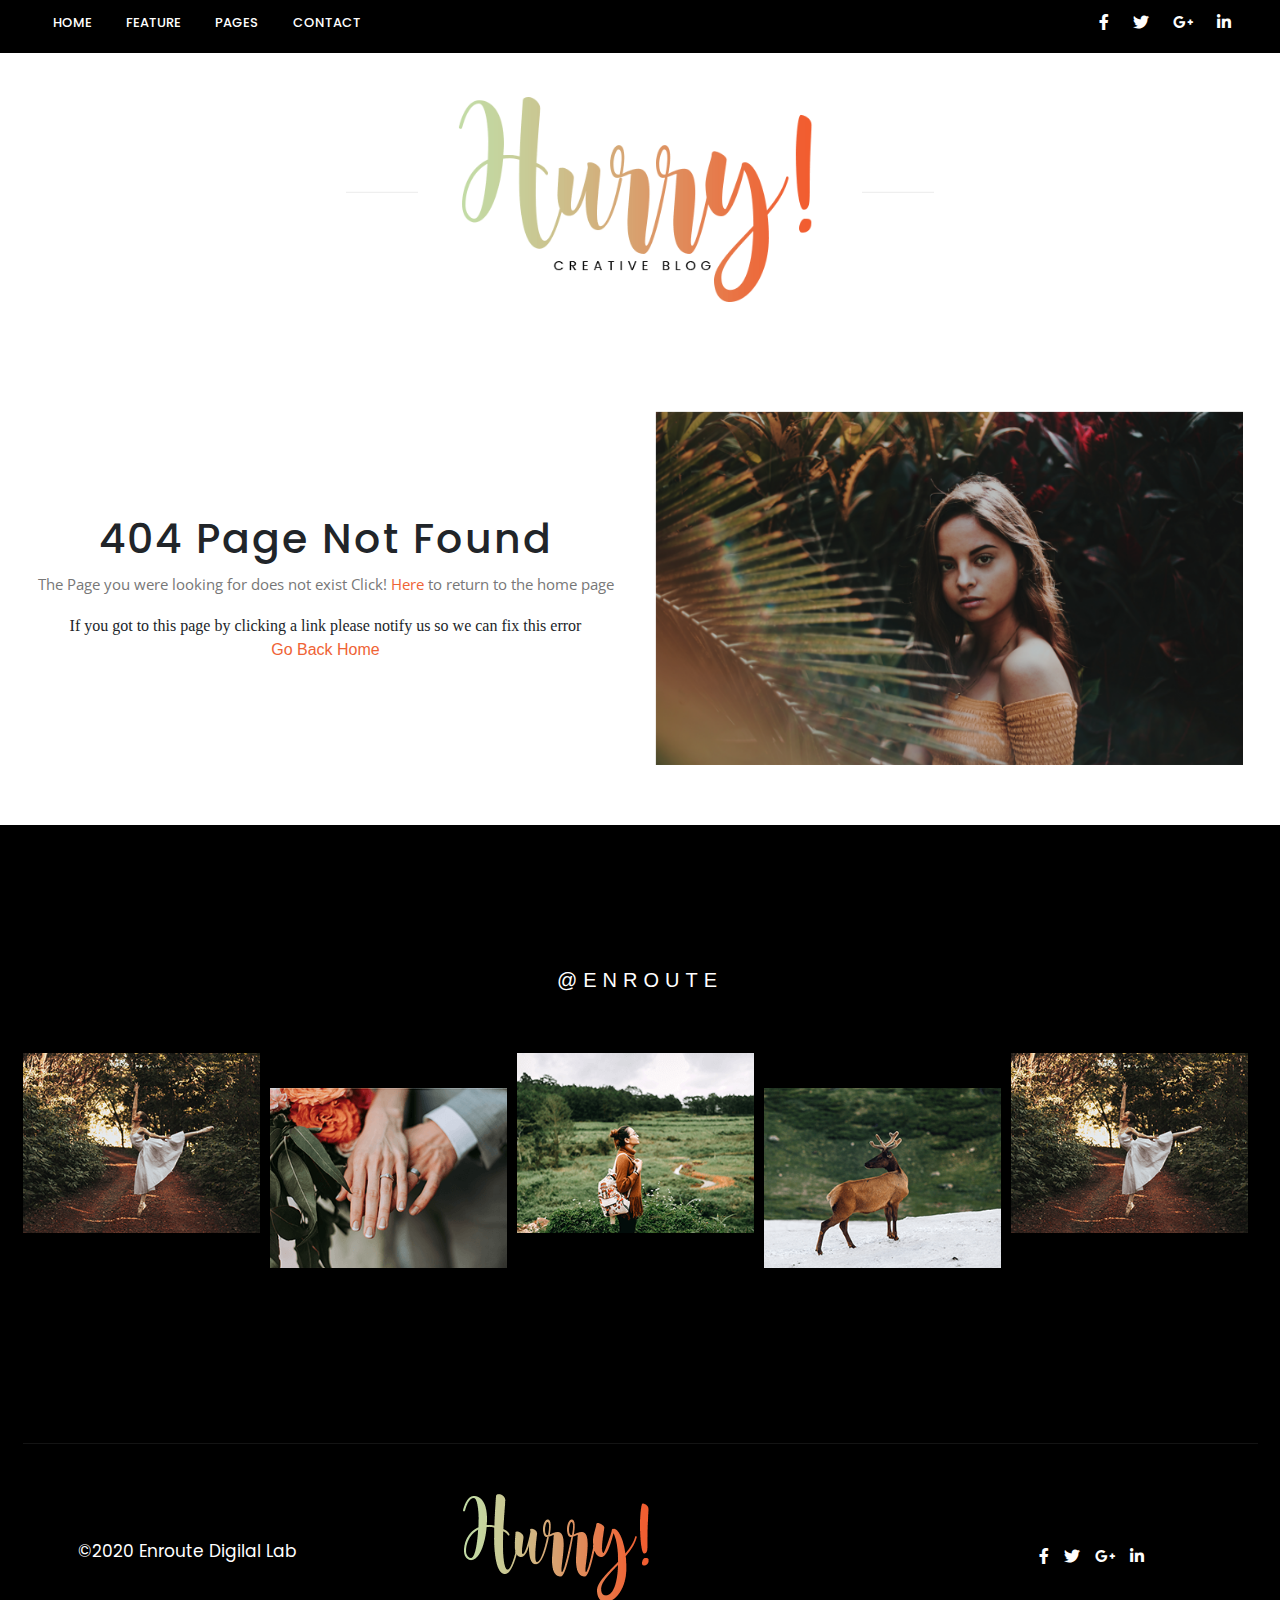
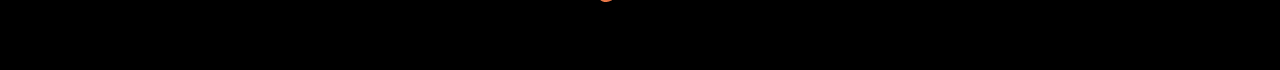
<file: not-found-page.html>
<!DOCTYPE HTML>
<html>

<head>
    <meta charset="UTF-8">
    <meta name="viewport" content="width=device-width, initial-scale=1.0">
    <meta name="description" content="An awesome & Beauty Blog Html Template">
    <meta http-equiv="X-UA-Compatible" content="IE=edge">
    <title> Blog Html Template</title>
    <!--Css Links-->
    <link rel="stylesheet" type="text/css" href="css/style.css" media="all" />
    <link rel="stylesheet" type="text/css" href="css/responsive.css" media="all" />
    <!-- Font Awesome -->
    <link rel="stylesheet" href="https://cdnjs.cloudflare.com/ajax/libs/font-awesome/5.14.0/css/all.min.css" />

    <!--- Goggle Fonts -->
    <link href="https://fonts.googleapis.com/css2?family=Open+Sans:wght@400;600&family=PT+Serif:wght@400;700&family=Poppins:wght@300;400;500&display=swap" rel="stylesheet">
    <!--=== wow animation ===-->
    <link rel="stylesheet" type="text/css" href="css/animate.css" media="all" />
    <!--=== Boostarp , Meanmenu ===-->
    <link rel="stylesheet" type="text/css" href="css/bootstrap.min.css" media="all" />
    <link rel="stylesheet" type="text/css" href="css/meanmenu.min.css" media="all" />

<body>


    <!-- Header area start -->

    <header class="header-area not-error-page" id="home">
        <div class="container">
            <div class="row">

                <!-- Header menu -->
                <div class="col-lg-6">
                    <div class="main-menu">
                        <nav>
                            <ul id="main-menus">
                                <li><a href="index.html">Home</a>
                                    <ul class="submenu-1 ">
                                        <li><a href="homepage2.html"> Home 2</a></li>
                                    </ul>
                                </li>
                                <li><a href="#feature">Feature</a>
                                    <ul class="submenu-1 ">
                                        <!--   <li><a href="#header">Header</a> <i class="fa fa-angle-right"></i> </li>
                            <li><a href="singlePage1.html">Post Type</a>  <i class="fa fa-angle-right"></i> </li>
                            <li><a href="singlePageFull.html">Blog Layout </a>  <i class="fa fa-angle-right"></i></li>
							 <li><a href="#footer">Footer </a> <i class="fa fa-angle-right"></i> 
							<ul class="submenu-1 ">
								<li><a href="#"> Dark style</a></li>
								<li><a href="#">bold style</a></li>
								<li><a href="#">light style</a></li> 
								<li><a href="#">alternative light</a></li>  
								<li><a href="#">No widgets</a></li>  							
							</ul>  -->
                                </li>
                                <li><a href="about.html">About Me</a></li>
                                <li> <a href="not-found-page.html">404</a></li>
                            </ul>
                            </li>

                            <li class="dropdown"><a href="#pages">Pages</a>
                                <ul class="submenu-2">
                                    <li><a href="singlePage1.html">Single Page One</a></li>
                                    <li><a href="singlePage2.html">Single Page Two</a></li>
                                    <li><a href="singlePagefull.html">Single Page Full</a></li>
                                </ul>
                            </li>


                            <li><a href="contact.html"> Contact </a></li>
                            </ul>
                        </nav>
                    </div>
                </div>

                <!-- Social media -->
                <div class="col-lg-6  ">
                    <ul class="social-icons align-items-center">
                        <li>
                            <a href="https://www.facebook.com">
                                <i class="fab fa-facebook-f"></i>
                            </a>
                        </li>

                        <li>
                            <a href="https://www.twitter.com">
                                <i class="fab fa-twitter"></i>
                            </a>
                        </li>

                        <li>
                            <a href="https://www.google.com">
                                <i class="fab fa-google-plus-g"></i>
                            </a>
                        </li>
                        <li>
                            <a href="https://www.twitter.com">
                                <i class="fab fa-linkedin-in"></i>
                            </a>
                        </li>
                    </ul>
                </div>
            </div>
        </div>
    </header>

    <!-- Hero area -->

    <section class="slider-logo " id="header">
        <div class="container">
            <div class="row">
                <div class="col-lg-6 offset-lg-3">
                    <h2 class="slider-logo">
                        <img src="img/logo.png" alt="" />
                    </h2>
                </div>
            </div>
        </div>
    </section>


    <!-- Not Found  Section -->
    <section class="error-section" id="not-found">
        <div class="container">
            <div class="row">
                <div class="col-lg-6 col-md-12 d-flex align-items-center">
                    <div class="error-content">
                        <h3>404 Page Not Found</h3>

                        <p>The Page you were looking for does not exist Click! <a href="index.html">Here</a> to return to the home page</p>
                        <span>If you got to this page by clicking a link please notify us so we can fix this error </span>

                        <a class="homepage" href="index.html">Go Back Home</a>
                    </div>
                </div>

                <div class="col-lg-6 col-md-12">
                    <div class="error-img">
                        <img src="img/404-img.png" alt="" />
                    </div>
                </div>
            </div>
        </div>
    </section>



    <!--  Scroll link -->
    <!--  scroll up area start -->
    <div class="scroll-up" id="scroll" style="display: none;">
        <a href="javascript:void(0);"><i class="fas fa-arrow-up"></i></a>
    </div>
    <!--  scroll up area start -->



    <!-- Footer Start -->

    <footer class="footer" id="footer">
        <div class="container">
            <div class="row">
                <div class="footer-heading">
                    <h5>@ENROUTE</h5>
                </div>
                <div class="footer-content">
                    <div class="footer-img">
                        <img src="img/feature-1.png" alt="" />
                    </div>
                    <div class="footer-img footer-extra">
                        <img src="img/feature-2.png" alt="" />
                    </div>
                    <div class="footer-img ">
                        <img src="img/feature-3.png" alt="" />
                    </div>
                    <div class="footer-img footer-extra">
                        <img src="img/feature-4.png" alt="" />
                    </div>
                    <div class="footer-img">
                        <img src="img/feature-1.png" alt="" />
                    </div>
                </div>
            </div>

            <div class="row c-b">
                <div class="col-lg-4 col-md-4 col-sm-12">
                    <div class="copyright-text">
                        <span>©2020 Enroute Digilal Lab</span>
                    </div>
                </div>
                <div class="col-lg-4 col-md-4 col-sm-12">
                    <div class="footer-logo">
                        <img src="img/f-logo.png" alt="" />
                    </div>
                </div>
                <div class="col-lg-4 col-md-4 col-sm-12">
                    <ul class="footer-links">
                        <li><a href="https://www.faceook.com"> <i class="fab fa-facebook-f"></i></a></li>
                        <li><a href="https://www.faceook.com"> <i class="fab fa-twitter"></i></a></li>
                        <li><a href="https://www.faceook.com"> <i class="fab fa-google-plus-g"></i></a></li>
                        <li><a href="https://www.faceook.com"> <i class="fab fa-linkedin-in"></i></a></li>
                    </ul>
                </div>
            </div>
        </div>
    </footer>
    <!-- Footer End-->



    <!-- JavsScripts -->

    <!-- Jquery js -->
    <script src="js/jquery-3.4.1.min.js"></script>
    <!-- Wow Js -->
    <script src="js/wow.min.js"></script>
    <!-- waypoints Js -->
    <script src="js/jquery.waypoints.min.js"> </script>
    <!-- One Page nav js -->
    <script src="js/jquery.nav.js"></script>
    <!-- Bootstrap js -->
    <script src="js/bootstrap.min.js"></script>
    <!-- meanmenu js -->
    <script src="js/jquery.meanmenu.min.js"></script>
    <!-- Custom Js -->
    <script src="js/script.js"></script>

</body>

</html>
</file>
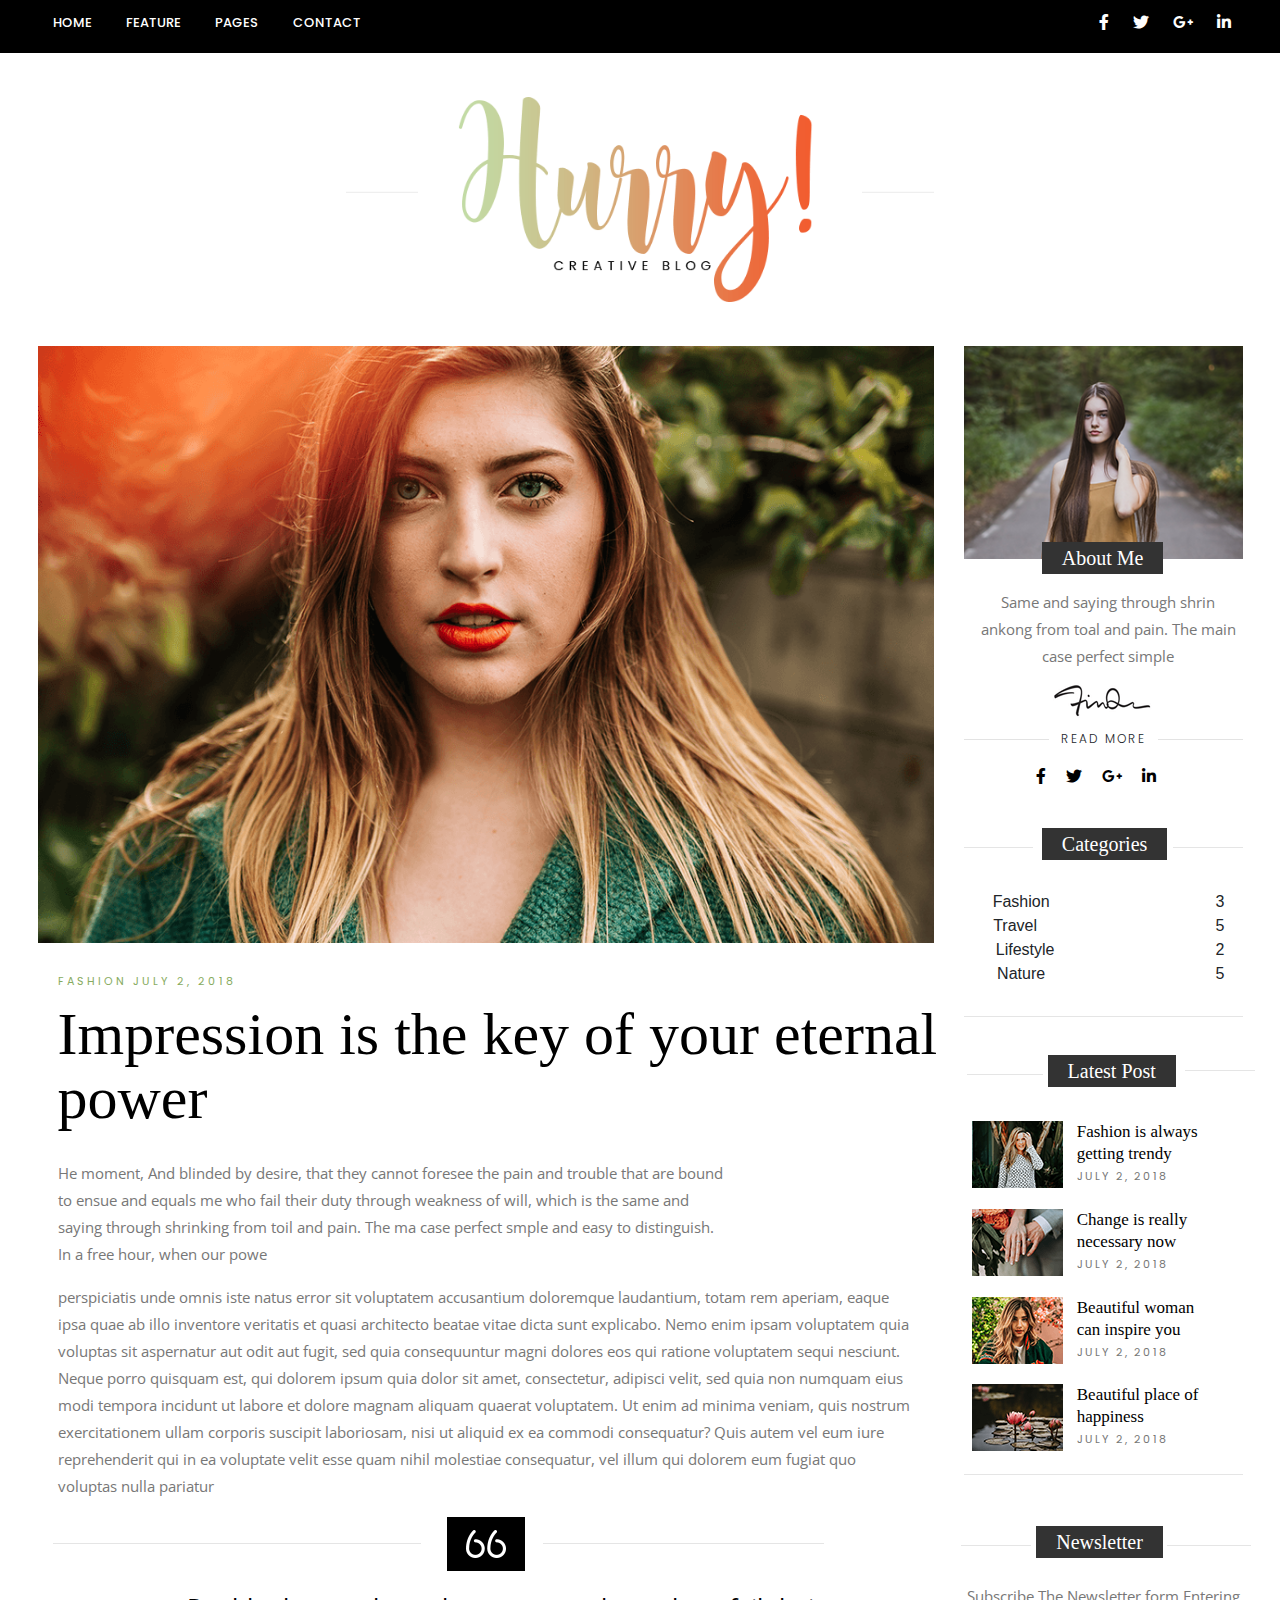
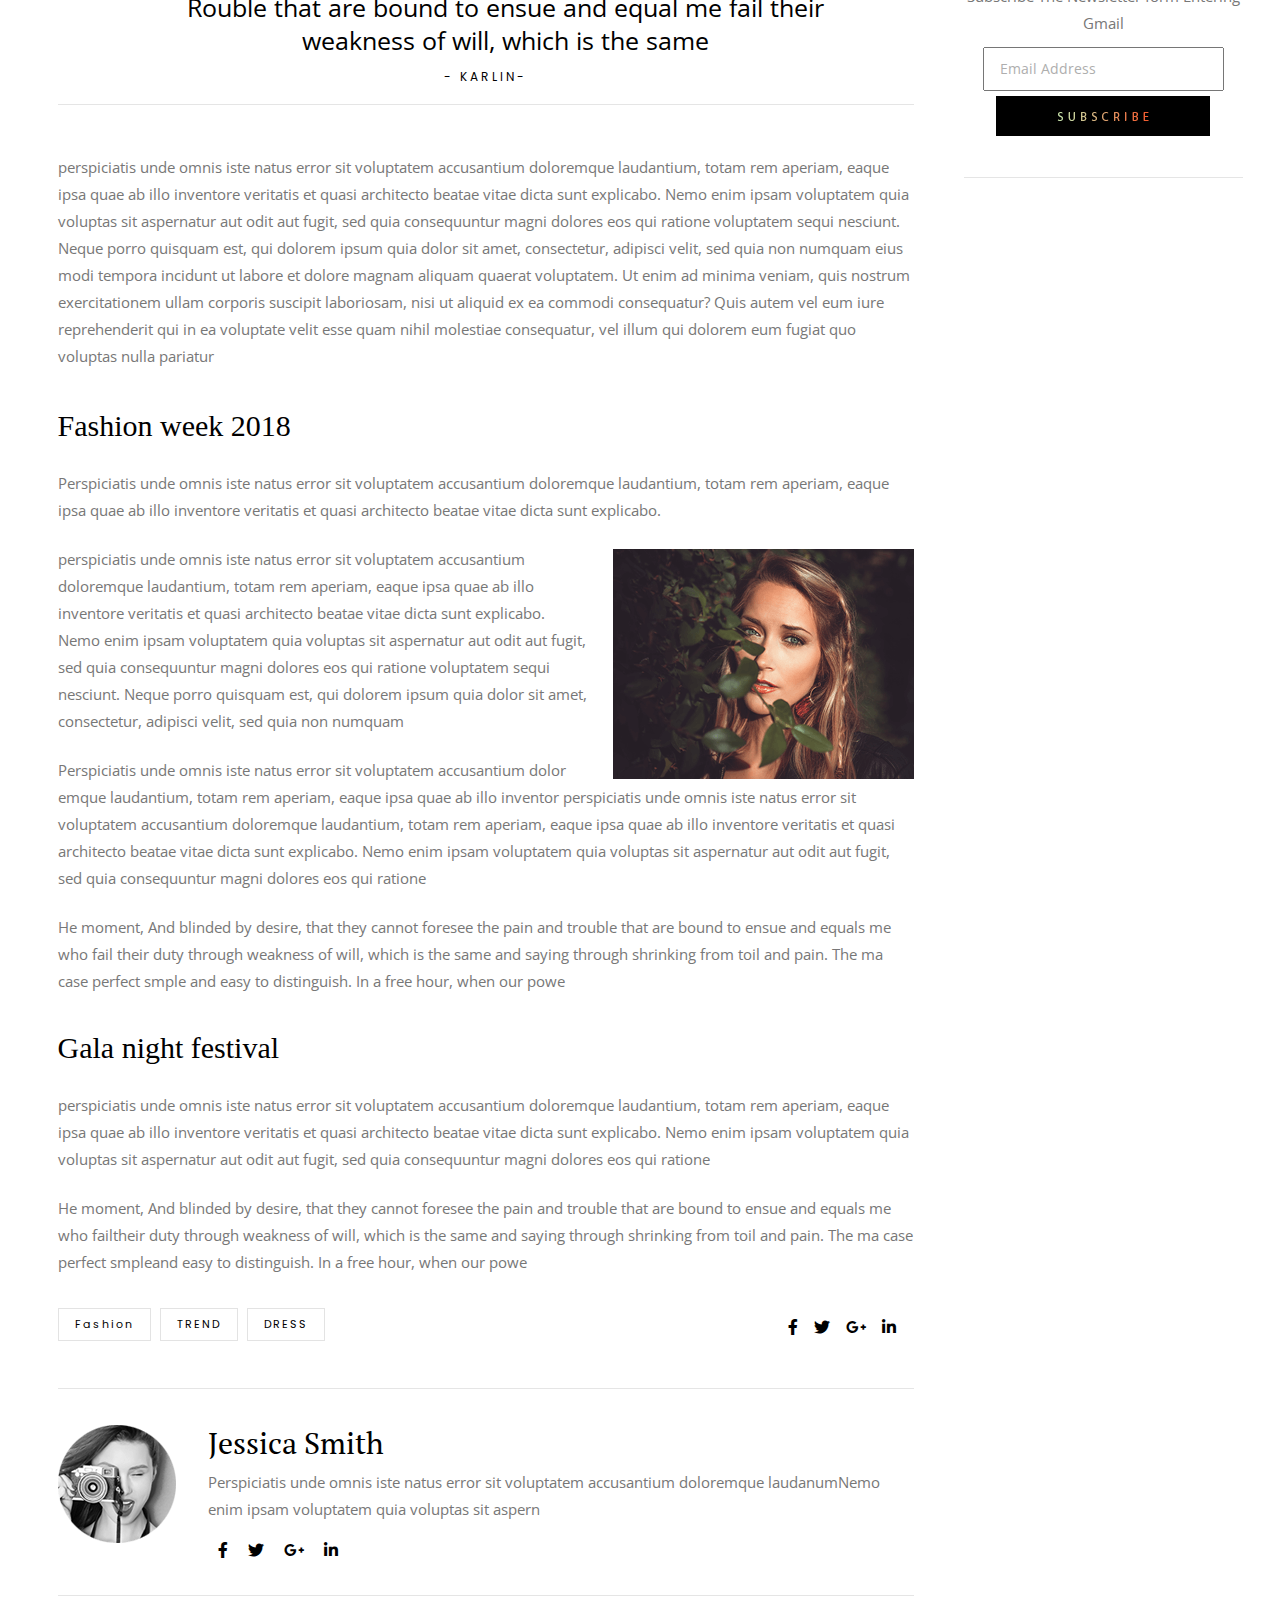
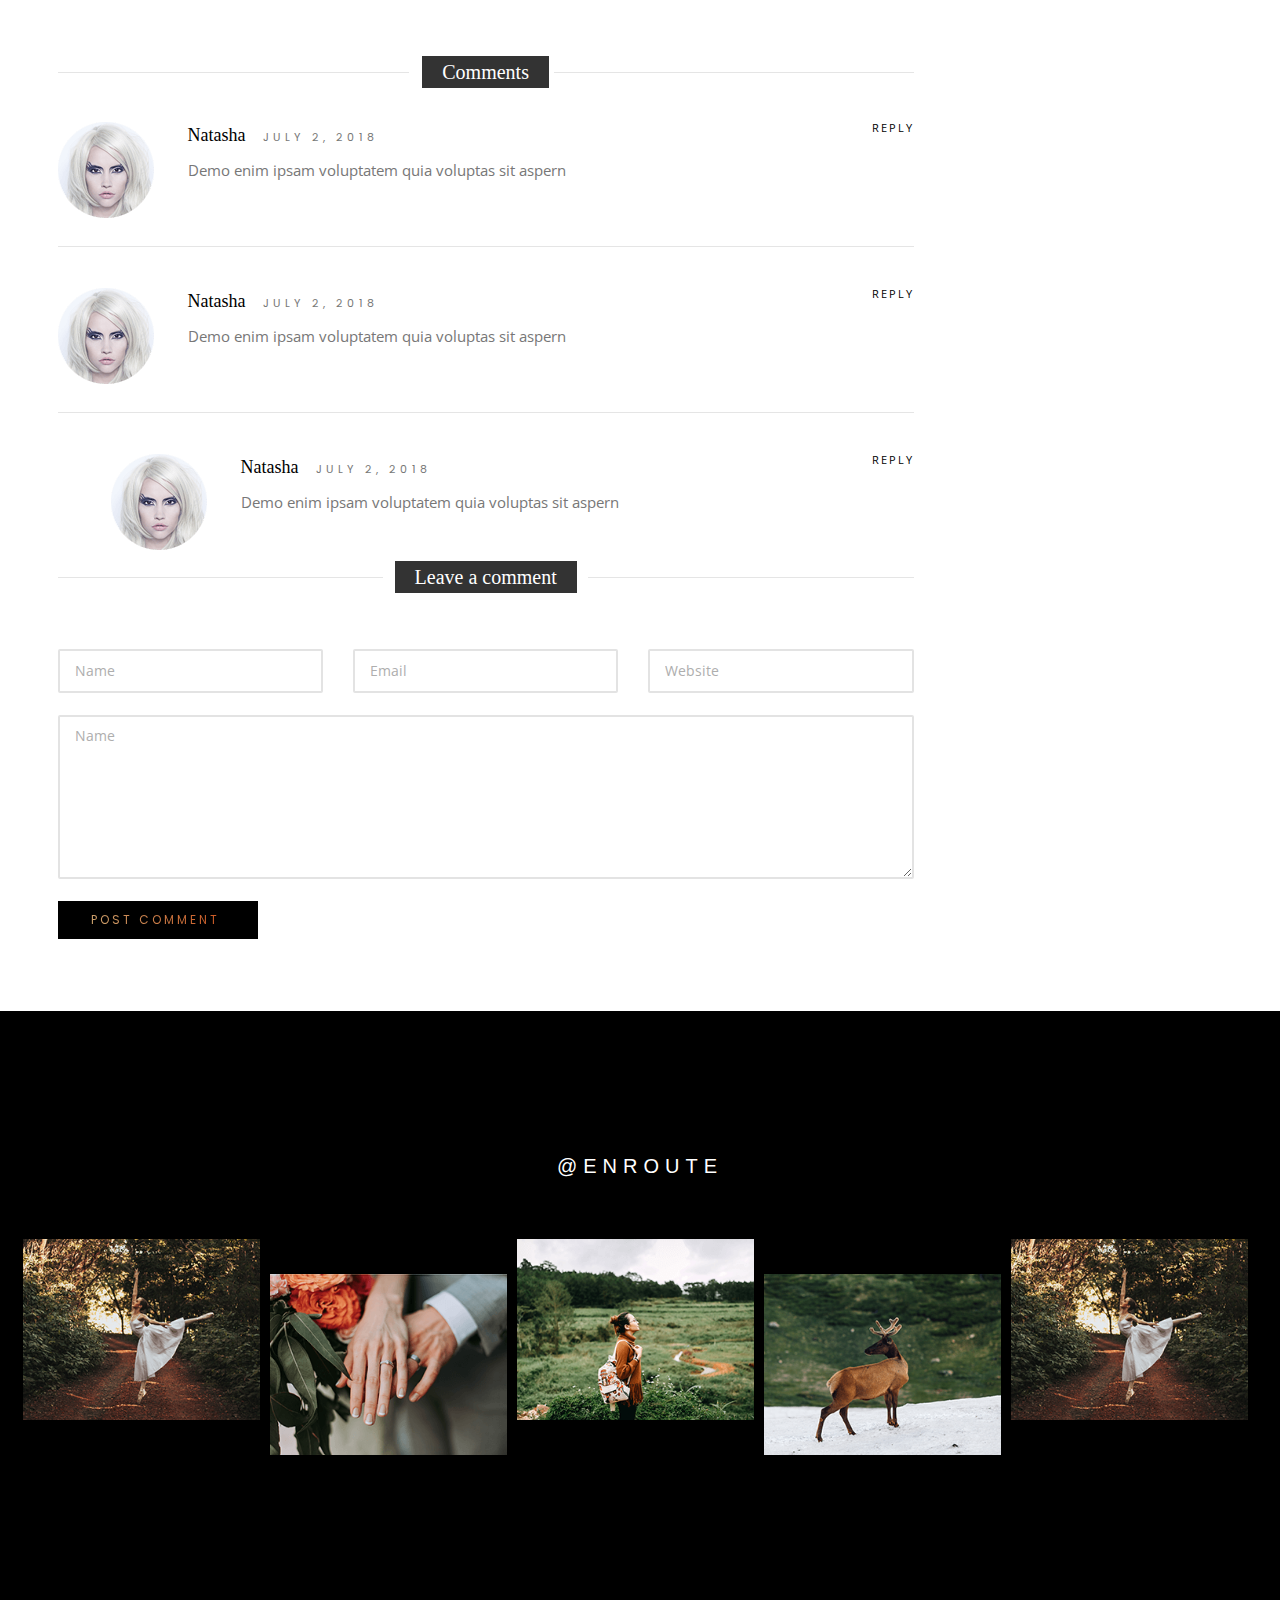
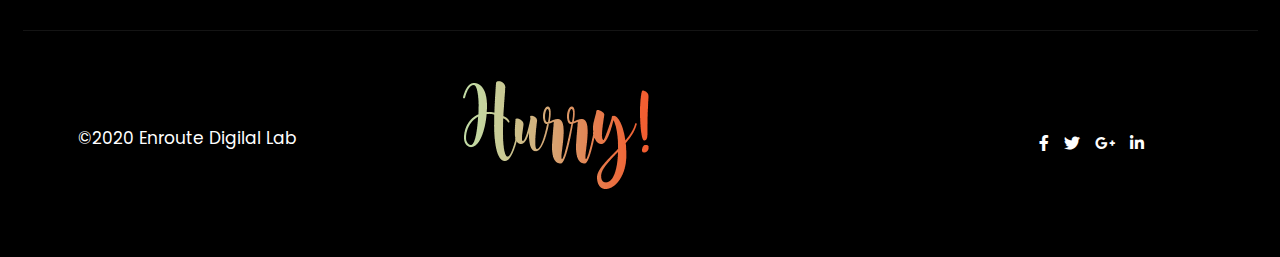
<file: singlePage1.html>
<!DOCTYPE HTML>
<html>

<head>
    <meta charset="UTF-8">
    <meta name="viewport" content="width=device-width, initial-scale=1.0">
    <meta name="description" content="An awesome & Beauty Blog Html Template">
    <meta http-equiv="X-UA-Compatible" content="IE=edge">
    <title> Blog Html Template</title>
    <!--Css Links-->
    <link rel="stylesheet" type="text/css" href="css/style.css" media="all" />
    <link rel="stylesheet" type="text/css" href="css/responsive.css" media="all" />
    <!-- Font Awesome -->
    <link rel="stylesheet" href="https://cdnjs.cloudflare.com/ajax/libs/font-awesome/5.14.0/css/all.min.css" />

    <!--- Goggle Fonts -->
    <link href="https://fonts.googleapis.com/css2?family=Open+Sans:wght@400;600&family=PT+Serif:wght@400;700&family=Poppins:wght@300;400;500&display=swap" rel="stylesheet">
    <!--=== wow animation ===-->
    <link rel="stylesheet" type="text/css" href="css/animate.css" media="all" />
    <!--=== Boostarp , Meanmenu ===-->
    <link rel="stylesheet" type="text/css" href="css/bootstrap.min.css" media="all" />
    <link rel="stylesheet" type="text/css" href="css/meanmenu.min.css" media="all" />
    <link rel="icon" type="image/png" href="img/Thumbnail.png">

<body>




    <!-- Header area start -->

    <header class="header-area single-page-1" id="home">
        <div class="container">
            <div class="row">

                <!-- Header menu -->
                <div class="col-lg-6">
                    <div class="main-menu">
                        <nav>
                            <ul id="main-menus">
                                <li><a href="index.html">Home</a>
                                    <ul class="submenu-1 ">
                                        <li><a href="homepage2.html"> Home 2</a></li>
                                    </ul>
                                </li>
                                <li><a href="index.html">Feature</a>
                                    <ul class="submenu-1 ">
                                        <!--    <li><a href="#header">Header</a> <i class="fa fa-angle-right"></i> </li>
                            <li><a href="#post-type">Post Type</a>  <i class="fa fa-angle-right"></i> </li>
                            <li><a href="#blog-layout">Blog Layout </a>  <i class="fa fa-angle-right"></i></li> -->
                                        <!-- <li><a href="#footer">Footer </a> <i class="fa fa-angle-right"></i> 
							<ul class="submenu-1 ">
								<li><a href="#"> Dark style</a></li>
								<li><a href="#">bold style</a></li>
								<li><a href="#">light style</a></li> 
								<li><a href="#">alternative light</a></li>  
								<li><a href="#">No widgets</a></li>  							
							</ul> 
							 </li> -->
                                        <li><a href="about.html">About Me</a></li>
                                        <li> <a href="not-found-page.html">404</a></li>
                                    </ul>
                                </li>

                                <li class="dropdown"><a href="#pages">Pages</a>
                                    <ul class="submenu-2">
                                        <li><a href="singlePage1.html">Single Page One</a></li>
                                        <li><a href="singlePage2.html">Single Page Two</a></li>
                                        <li><a href="singlePagefull.html">Single Page Full</a></li>
                                    </ul>
                                </li>


                                <li><a href="contact.html"> Contact </a></li>
                            </ul>
                        </nav>
                    </div>
                </div>

                <!-- Social media -->
                <div class="col-lg-6  ">
                    <ul class="social-icons align-items-center">
                        <li>
                            <a href="https://www.facebook.com">
                                <i class="fab fa-facebook-f"></i>
                            </a>
                        </li>

                        <li>
                            <a href="https://www.twitter.com">
                                <i class="fab fa-twitter"></i>
                            </a>
                        </li>

                        <li>
                            <a href="https://www.google.com">
                                <i class="fab fa-google-plus-g"></i>
                            </a>
                        </li>
                        <li>
                            <a href="https://www.twitter.com">
                                <i class="fab fa-linkedin-in"></i>
                            </a>
                        </li>
                    </ul>
                </div>
            </div>
        </div>
    </header>

    <!-- slider area -->

    <section class="slider-logo " id="header">
        <div class="container">
            <div class="row">
                <div class="col-lg-6 offset-lg-3">
                    <div class="slider-logo">
                        <img src="img/logo.png" alt="" />
                    </div>
                    <h2 class="slider-seo"> seo </h2>
                </div>
            </div>
        </div>
    </section>

    <!-- Site Content Start -->


    <section class="site-content" id="pages">
        <div class="container">
            <div class="row clearfix">
                <div class="content-area">
                    <div class="slider__img">
                        <img src="img/big1.jpg" alt="" />
                    </div>

                    <div class="blog__content">
                        <div class="blog__date">
                            <span>FASHION JULY 2, 2018</span>
                        </div>
                        <div class="blog-heading--primary">
                            <h2> Impression is the key of your eternal power</h2>
                        </div>
                        <p class="p-text">He moment, And blinded by desire, that they cannot foresee the pain and trouble that are bound to ensue and equals me who fail their duty through weakness of will, which is the same and saying through shrinking from toil and pain. The ma case perfect smple and easy to distinguish. In a free hour, when our powe</p>

                        <p>perspiciatis unde omnis iste natus error sit voluptatem accusantium doloremque laudantium, totam rem aperiam, eaque ipsa quae ab illo inventore veritatis et quasi architecto beatae vitae dicta sunt explicabo. Nemo enim ipsam voluptatem quia voluptas sit aspernatur aut odit aut fugit, sed quia consequuntur magni dolores eos qui ratione voluptatem sequi nesciunt. Neque porro quisquam est, qui dolorem ipsum quia dolor sit amet, consectetur, adipisci velit, sed quia non numquam eius modi tempora incidunt ut labore et dolore magnam aliquam quaerat voluptatem. Ut enim ad minima veniam, quis nostrum exercitationem ullam corporis suscipit laboriosam, nisi ut aliquid ex ea commodi consequatur? Quis autem vel eum iure reprehenderit qui in ea voluptate velit esse quam nihil molestiae consequatur, vel illum qui dolorem eum fugiat quo voluptas nulla pariatur</p>

                        <!-- Blog Quote -->
                        <div class="blog__quote">
                            <div class="blog__quote-img">
                                <div class="h-lines"> <img src="img/y-rectangular.jpg" alt="" /></div>
                            </div>
                            <div class="quote--text">
                                <h3>Rouble that are bound to ensue and equal me fail their weakness of will, which is the same </h3>
                                <span>- KARLIN-</span>
                            </div>
                            <hr />
                        </div>

                        <p class="p-t">perspiciatis unde omnis iste natus error sit voluptatem accusantium doloremque laudantium, totam rem aperiam, eaque ipsa quae ab illo inventore veritatis et quasi architecto beatae vitae dicta sunt explicabo. Nemo enim ipsam voluptatem quia voluptas sit aspernatur aut odit aut fugit, sed quia consequuntur magni dolores eos qui ratione voluptatem sequi nesciunt. Neque porro quisquam est, qui dolorem ipsum quia dolor sit amet, consectetur, adipisci velit, sed quia non numquam eius modi tempora incidunt ut labore et dolore magnam aliquam quaerat voluptatem. Ut enim ad minima veniam, quis nostrum exercitationem ullam corporis suscipit laboriosam, nisi ut aliquid ex ea commodi consequatur? Quis autem vel eum iure reprehenderit qui in ea voluptate velit esse quam nihil molestiae consequatur, vel illum qui dolorem eum fugiat quo voluptas nulla pariatur</p>

                        <!-- fashion week Festival -->
                        <div class="fashion__week" id="post-type">
                            <h3>Fashion week 2018</h3>
                            <p>Perspiciatis unde omnis iste natus error sit voluptatem accusantium doloremque laudantium, totam rem aperiam, eaque ipsa quae ab illo inventore veritatis et quasi architecto beatae vitae dicta sunt explicabo.</p>
                            <div class="fashion--week__img">
                                <img src="img/blog-1.png" alt="" />
                            </div>
                            <div class="fashion__week--content">
                                <p class="paragraph-text">perspiciatis unde omnis iste natus error sit voluptatem accusantium doloremque laudantium, totam rem aperiam, eaque ipsa quae ab illo inventore veritatis et quasi architecto beatae vitae dicta sunt explicabo. Nemo enim ipsam voluptatem quia voluptas sit aspernatur aut odit aut fugit, sed quia consequuntur magni dolores eos qui ratione voluptatem sequi nesciunt. Neque porro quisquam est, qui dolorem ipsum quia dolor sit amet, consectetur, adipisci velit, sed quia non numquam</p>

                                <p>Perspiciatis unde omnis iste natus error sit voluptatem accusantium dolor
                                    emque laudantium, totam rem aperiam, eaque ipsa quae ab illo inventor
                                    perspiciatis unde omnis iste natus error sit voluptatem accusantium doloremque laudantium, totam rem aperiam, eaque ipsa quae ab illo inventore veritatis et quasi architecto beatae vitae dicta sunt explicabo. Nemo enim ipsam voluptatem quia voluptas sit aspernatur aut odit aut fugit, sed quia consequuntur magni dolores eos qui ratione</p>

                                <p>He moment, And blinded by desire, that they cannot foresee the pain and trouble that are bound to ensue and equals me who fail
                                    their duty through weakness of will, which is the same and saying through shrinking from toil and pain. The ma case perfect smple
                                    and easy to distinguish. In a free hour, when our powe</p>
                            </div>
                        </div>


                        <!-- Night festival text -->

                        <div class="night-festival--text" id="blog-layout">
                            <h3>Gala night festival</h3>
                            <p>perspiciatis unde omnis iste natus error sit voluptatem accusantium doloremque laudantium, totam rem aperiam, eaque ipsa quae ab illo inventore veritatis et quasi architecto beatae vitae dicta sunt explicabo. Nemo enim ipsam voluptatem quia voluptas sit aspernatur aut odit aut fugit, sed quia consequuntur magni dolores eos qui ratione</p>

                            <p>He moment, And blinded by desire, that they cannot foresee the pain and trouble that are bound to ensue and equals me who failtheir duty through weakness of will, which is the same and saying through shrinking from toil and pain. The ma case perfect smpleand easy to distinguish. In a free hour, when our powe</p>
                            <div class="mouse-cather">
                                <ul class="nav  nav-pills mb-3" id="pills-tab" role="tablist">
                                    <li class="nav-item" role="presentation">
                                        <a class="nav-link  night__item" id="pills-home-tab" data-toggle="pill" href="#pills-home" role="tab" aria-controls="pills-home" aria-selected="true">
                                            Fashion
                                        </a>
                                    </li>
                                    <li class="nav-item" role="presentation">
                                        <a class="nav-link" id="pills-profile-tab" data-toggle="pill" href="#pills-profile" role="tab" aria-controls="pills-profile" aria-selected="false">TREND</a>
                                    </li>
                                    <li class="nav-item" role="presentation">
                                        <a class="nav-link" id="pills-contact-tab" data-toggle="pill" href="#pills-contact" role="tab" aria-controls="pills-contact" aria-selected="false">DRESS </a>
                                    </li>
                                </ul>
                            </div>

                            <div class="tab-content" id="pills-tabContent">
                                <div class="tab-pane fade show " id="pills-home" role="tabpanel" aria-labelledby="pills-home-tab"></div>
                                <div class="tab-pane fade" id="pills-profile" role="tabpanel" aria-labelledby="pills-profile-tab"></div>
                                <div class="tab-pane fade" id="pills-contact" role="tabpanel" aria-labelledby="pills-contact-tab"></div>
                            </div>
                            <div class="night__icon">
                                <ul class="soci-icon align-items-center">
                                    <li><a href="https://www.facebook.com"><i class="fab fa-facebook-f"></i></a></li>
                                    <li><a href="https://www.twitter.com"><i class="fab fa-twitter"></i></a></li>
                                    <li> <a href="https://www.google.com"><i class="fab fa-google-plus-g"></i></a></li>
                                    <li> <a href="https://www.linkedin.com"><i class="fab fa-linkedin-in"></i></a></li>
                                </ul>
                            </div>
                        </div>

                        <!-- post Comments -->

                        <div class="post__comments">
                            <div class="comments__1">
                                <hr />
                                <div class="commenst__main--content">
                                    <img src="img/blog-2.png" alt="" />
                                    <div class="comments--content">
                                        <h4>Jessica Smith</h4>
                                        <p>Perspiciatis unde omnis iste natus error sit voluptatem accusantium doloremque laudanumNemo enim ipsam voluptatem quia voluptas sit aspern</p>
                                        <ul class="comments-links">
                                            <li><a href="#"><i class="fab fa-facebook-f"></i></a></li>
                                            <li><a href="#"><i class="fab fa-twitter"></i></a></li>
                                            <li><a href="#"><i class="fab fa-google-plus-g"></i></a></li>
                                            <li><a href="#"><i class="fab fa-linkedin-in"></i></a></li>
                                        </ul>
                                    </div>
                                </div>
                                <hr />

                                <!-- Comment Replay -->

                                <div class="comment__replay">
                                    <!-- <div class="lines"> <a href="#" class="a-btn">  Comments </a> </div> -->
                                    <span>
                                        <h2 class="lines"> <a href="#" class="c-btn">Comments</a></h2>
                                    </span>
                                    <div class="comment__person--1">
                                        <img src="img/blog-05.png" alt="" />
                                        <div class="comment__person--content">
                                            <div class="comment__name">
                                                <h5>Natasha</h5>
                                                <span class="c-date">JULY 2, 2018</span>
                                                <span class="r-p">REPLY</span>
                                            </div>
                                            <p>Demo enim ipsam voluptatem quia voluptas sit aspern</p>
                                        </div>
                                    </div>
                                    <hr />

                                    <div class="comment__person--1 m-r">
                                        <img src="img/blog-05.png" alt="" />
                                        <div class="comment__person--content">
                                            <div class="comment__name">
                                                <h5>Natasha</h5>
                                                <span class="c-date">JULY 2, 2018</span>
                                                <span class="r-p">REPLY</span>
                                            </div>
                                            <p>Demo enim ipsam voluptatem quia voluptas sit aspern</p>
                                        </div>
                                    </div>
                                    <hr />

                                    <div class="comment__person--1 m-r-10">
                                        <img src="img/blog-05.png" alt="" />
                                        <div class="comment__person--content">
                                            <div class="comment__name">
                                                <h5>Natasha</h5>
                                                <span class="c-date">JULY 2, 2018</span>
                                                <span class="r-p">REPLY</span>
                                            </div>
                                            <p>Demo enim ipsam voluptatem quia voluptas sit aspern</p>
                                        </div>
                                    </div>

                                </div>
                            </div>
                        </div>

                        <!-- Comment Input Box -->

                        <div class="comment-input--box">
                            <span>
                                <div class="lines"> <a href="#" class="c-btn">Leave a comment</a></div>
                            </span>
                            <div class="contact-form">
                                <form action="#">
                                    <div class="row">
                                        <div class="col-lg-12">
                                            <div class="row">

                                                <div class="col-lg-4">
                                                    <div class="input__box">
                                                        <input type="text" class="form__input" placeholder="Name" />
                                                    </div>
                                                </div>

                                                <div class="col-lg-4">
                                                    <div class="input__box">
                                                        <input type="email" class="form__input " placeholder="Email" />
                                                    </div>
                                                </div>

                                                <div class="col-lg-4">
                                                    <div class="input__box">
                                                        <input type="text" class="form__input" placeholder="Website" />
                                                    </div>
                                                </div>
                                            </div>

                                            <div class="row">
                                                <div class="col-lg-12">
                                                    <textarea name="message" class="form__input" placeholder="Name" id="message" cols="30" rows="6"></textarea>
                                                </div>
                                            </div>

                                            <div class="contact-btn">
                                                <div class="bb"></div>
                                                <input type="submit" value="Post Comment" class="forms__input bt-btn btn-red" />
                                            </div>
                                        </div>
                                    </div>
                                </form>
                            </div>
                        </div>
                    </div>
                </div>

                <!-- Sidebar Start -->

                <aside class="sidebar" id="aboutme">
                    <div class="widget">
                        <div class="about-img">
                            <img src="img/about2.jpg" alt="" />
                        </div>
                        <a href="#aboutme" class="a-btn">About Me</a>
                        <div class="w-p">
                            <p>Same and saying through shrin ankong from toal and pain. The main case perfect simple</p>
                        </div>
                        <div class="sign-img">
                            <img src="img/sign.png" alt="" />
                        </div>

                        <div class="r-m">
                            <h2> READ MORE </h2>
                        </div>

                        <div class="a-icons">
                            <ul class="a-icon ">
                                <li>
                                    <a href="https://www.facebook.com">
                                        <i class="fab fa-facebook-f"></i>
                                    </a>
                                </li>
                                <li>
                                    <a href="https://www.twitter.com">
                                        <i class="fab fa-twitter"></i>
                                    </a>
                                </li>
                                <li>
                                    <a href="https://www.twitter.com">
                                        <i class="fab fa-google-plus-g"></i>
                                    </a>
                                </li>

                                <li>
                                    <a href="https://www.twitter.com">
                                        <i class="fab fa-linkedin-in"></i>
                                    </a>
                                </li>
                            </ul>
                        </div>

                        <!-- categories -->

                        <div class="categories">
                            <div class="lines"> <a href="#" class="a-btn"> Categories </a> </div>
                            <div class="categori-item">
                                <div class="f-s-details">
                                    <ul>
                                        <li>Fashion </li>
                                        <li>Travel</li>
                                        <li>Lifestyle </li>
                                        <li> Nature </li>
                                    </ul>
                                </div>
                                <div class="current-time">
                                    <ul>
                                        <li>3 </li>
                                        <li>5</li>
                                        <li>2</li>
                                        <li>5</li>
                                    </ul>
                                </div>
                            </div>
                        </div>
                        <hr />

                        <!-- latest Post -->

                        <div class="latest-post">
                            <div class="lines"> <a href="#" class="a-btn">Latest Post</a></div>
                            <div class="lg-content">
                                <div class="lg-img">
                                    <img src="img/side7.png" alt="" />
                                </div>
                                <div class="lg-text">
                                    <h5>Fashion is always getting trendy</h5>
                                    <p>JULY 2, 2018</p>
                                </div>
                            </div>

                            <div class="lg-content">
                                <div class="lg-img">
                                    <img src="img/side-8.jpg" alt="" />
                                </div>
                                <div class="lg-text">
                                    <h5>Change is really necessary now</h5>
                                    <p>JULY 2, 2018</p>
                                </div>
                            </div>

                            <div class="lg-content">
                                <div class="lg-img">
                                    <img src="img/sides2.png" alt="" />
                                </div>
                                <div class="lg-text">
                                    <h5>Beautiful woman can inspire you</h5>
                                    <p>JULY 2, 2018</p>
                                </div>
                            </div>

                            <div class="lg-content">
                                <div class="lg-img">
                                    <img src="img/side1.png" alt="" />
                                </div>
                                <div class="lg-text">
                                    <h5>Beautiful place of happiness</h5>
                                    <p>JULY 2, 2018</p>
                                </div>
                            </div>
                        </div>
                        <hr />

                        <!-- newsletter -->

                        <div class="newsletter">
                            <div class="n-letter">
                                <div class="lines"> <a href="#" class="a-btn">Newsletter</a></div>
                                <p>Subscribe The Newsletter form Entering Gmail</p>
                                <form action="#">
                                    <input type="text" placeholder="Email Address" />
                                    <button class="n-btn"> <img src="img/s.png" alt="" /> </button>
                                </form>
                            </div>
                        </div>
                        <hr />
                    </div>

                </aside>

                <!-- Sidebar End -->
            </div>
        </div>
    </section>

     <!--  scroll up area start -->
    <div class="scroll-up" id="scroll" style="display: none;">
        <a href="javascript:void(0);"><i class="fas fa-arrow-up"></i></a>
    </div>
    <!--  scroll up area start -->




    <!-- Footer -->

    <footer class="footer footers" id="footer">
        <div class="container">
            <div class="row">
                <div class="footer-heading">
                    <h5>@ENROUTE</h5>
                </div>
                <div class="footer-content">
                    <div class="footer-img">
                        <img src="img/feature-1.png" alt="" />
                    </div>
                    <div class="footer-img footer-extra">
                        <img src="img/feature-2.png" alt="" />
                    </div>
                    <div class="footer-img ">
                        <img src="img/feature-3.png" alt="" />
                    </div>
                    <div class="footer-img footer-extra">
                        <img src="img/feature-4.png" alt="" />
                    </div>
                    <div class="footer-img">
                        <img src="img/feature-1.png" alt="" />
                    </div>
                </div>
            </div>

            <div class="row c-b">
                <div class="col-lg-4 col-md-4 col-sm-12">
                    <div class="copyright-text">
                        <span>©2020 Enroute Digilal Lab</span>
                    </div>
                </div>
                <div class="col-lg-4 col-md-4 col-sm-12">
                    <div class="footer-logo">
                        <img src="img/f-logo.png" alt="" />
                    </div>
                </div>
                <div class="col-lg-4 col-md-4 col-sm-12">
                    <ul class="footer-links">
                        <li><a href="https://www.faceook.com"> <i class="fab fa-facebook-f"></i></a></li>
                        <li><a href="https://www.faceook.com"> <i class="fab fa-twitter"></i></a></li>
                        <li><a href="https://www.faceook.com"> <i class="fab fa-google-plus-g"></i></a></li>
                        <li><a href="https://www.faceook.com"> <i class="fab fa-linkedin-in"></i></a></li>
                    </ul>
                </div>
            </div>
        </div>
    </footer>




    <!-- JavsScripts -->

    <!-- Jquery js -->
    <script src="js/jquery-3.4.1.min.js"></script>
    <!-- Wow Js -->
    <script src="js/wow.min.js"></script>
    <!-- waypoints Js -->
    <script src="js/jquery.waypoints.min.js"> </script>
    <!-- One Page nav js -->
    <script src="js/jquery.nav.js"></script>
    <!-- Bootstrap js -->
    <script src="js/bootstrap.min.js"></script>
    <!-- meanmenu js -->
    <script src="js/jquery.meanmenu.min.js"></script>
    <!-- Custom Js -->
    <script src="js/script.js"></script>

</body>

</html>
</file>
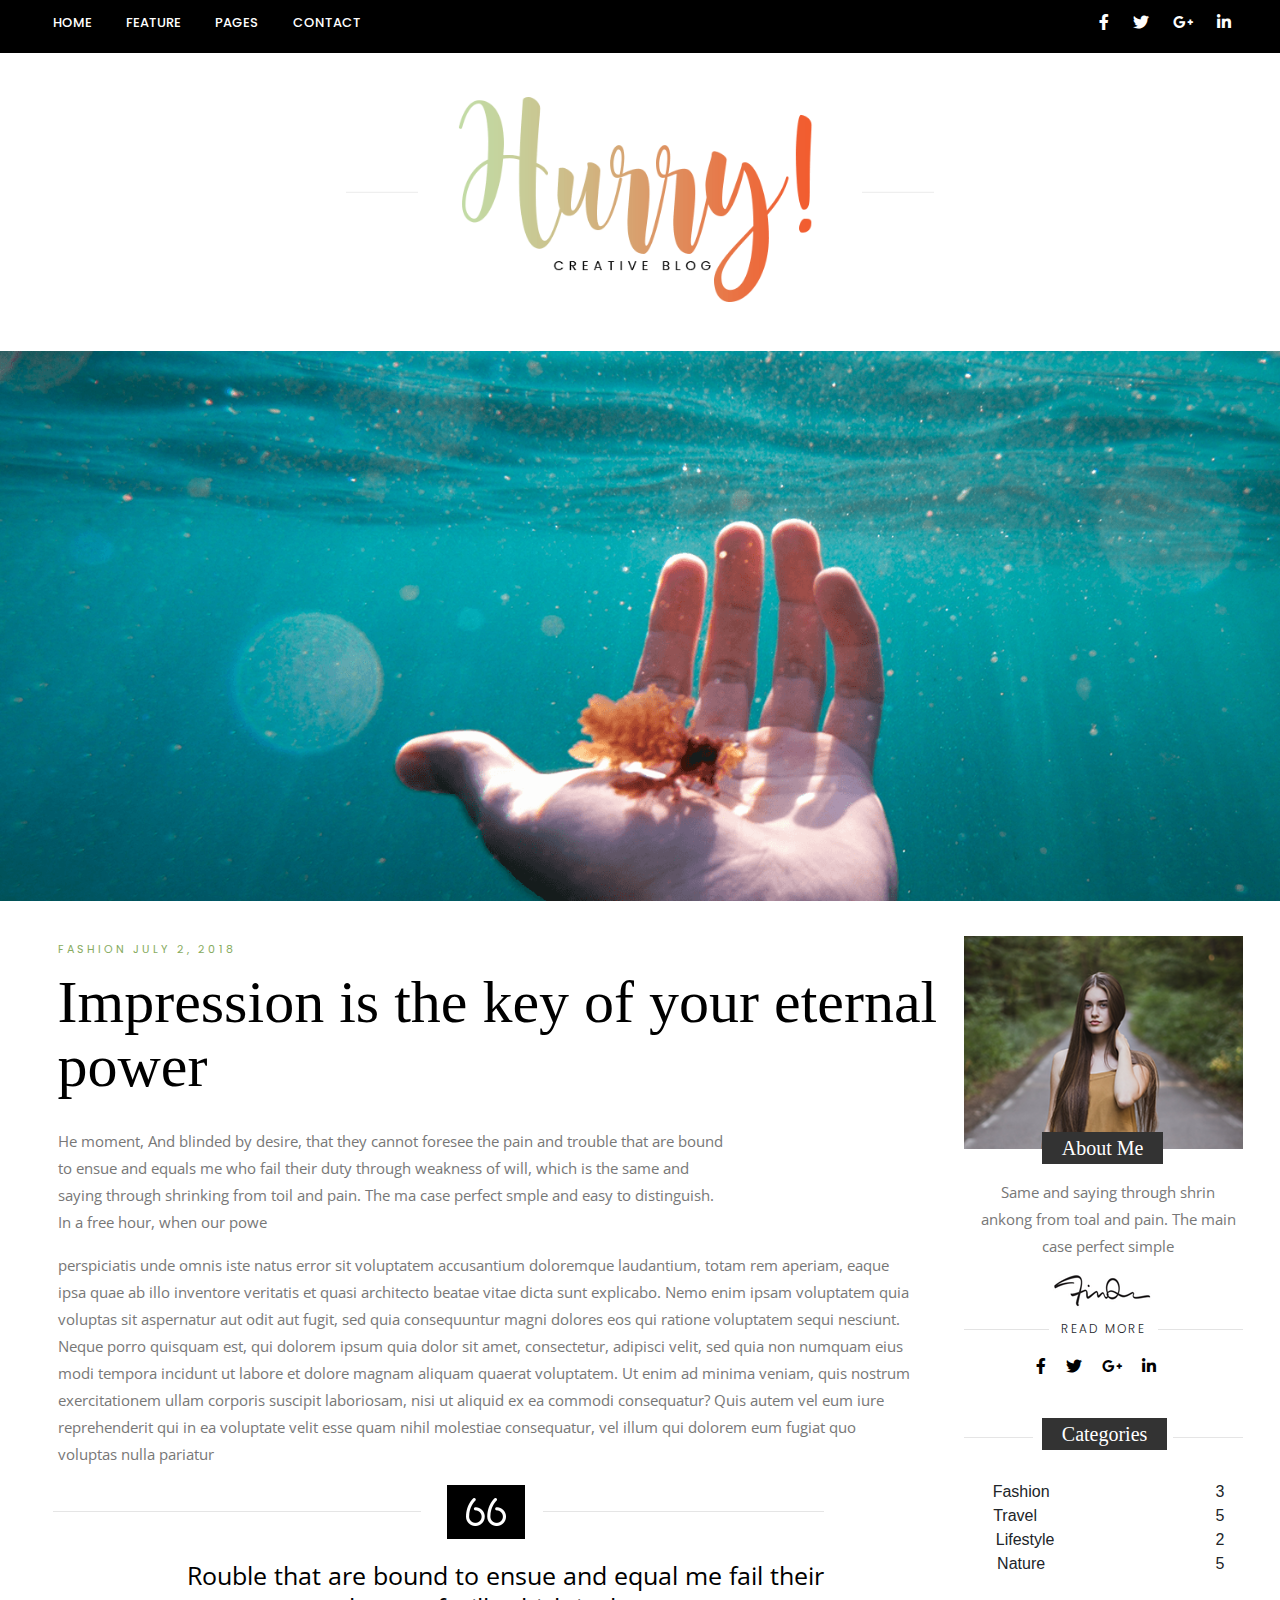
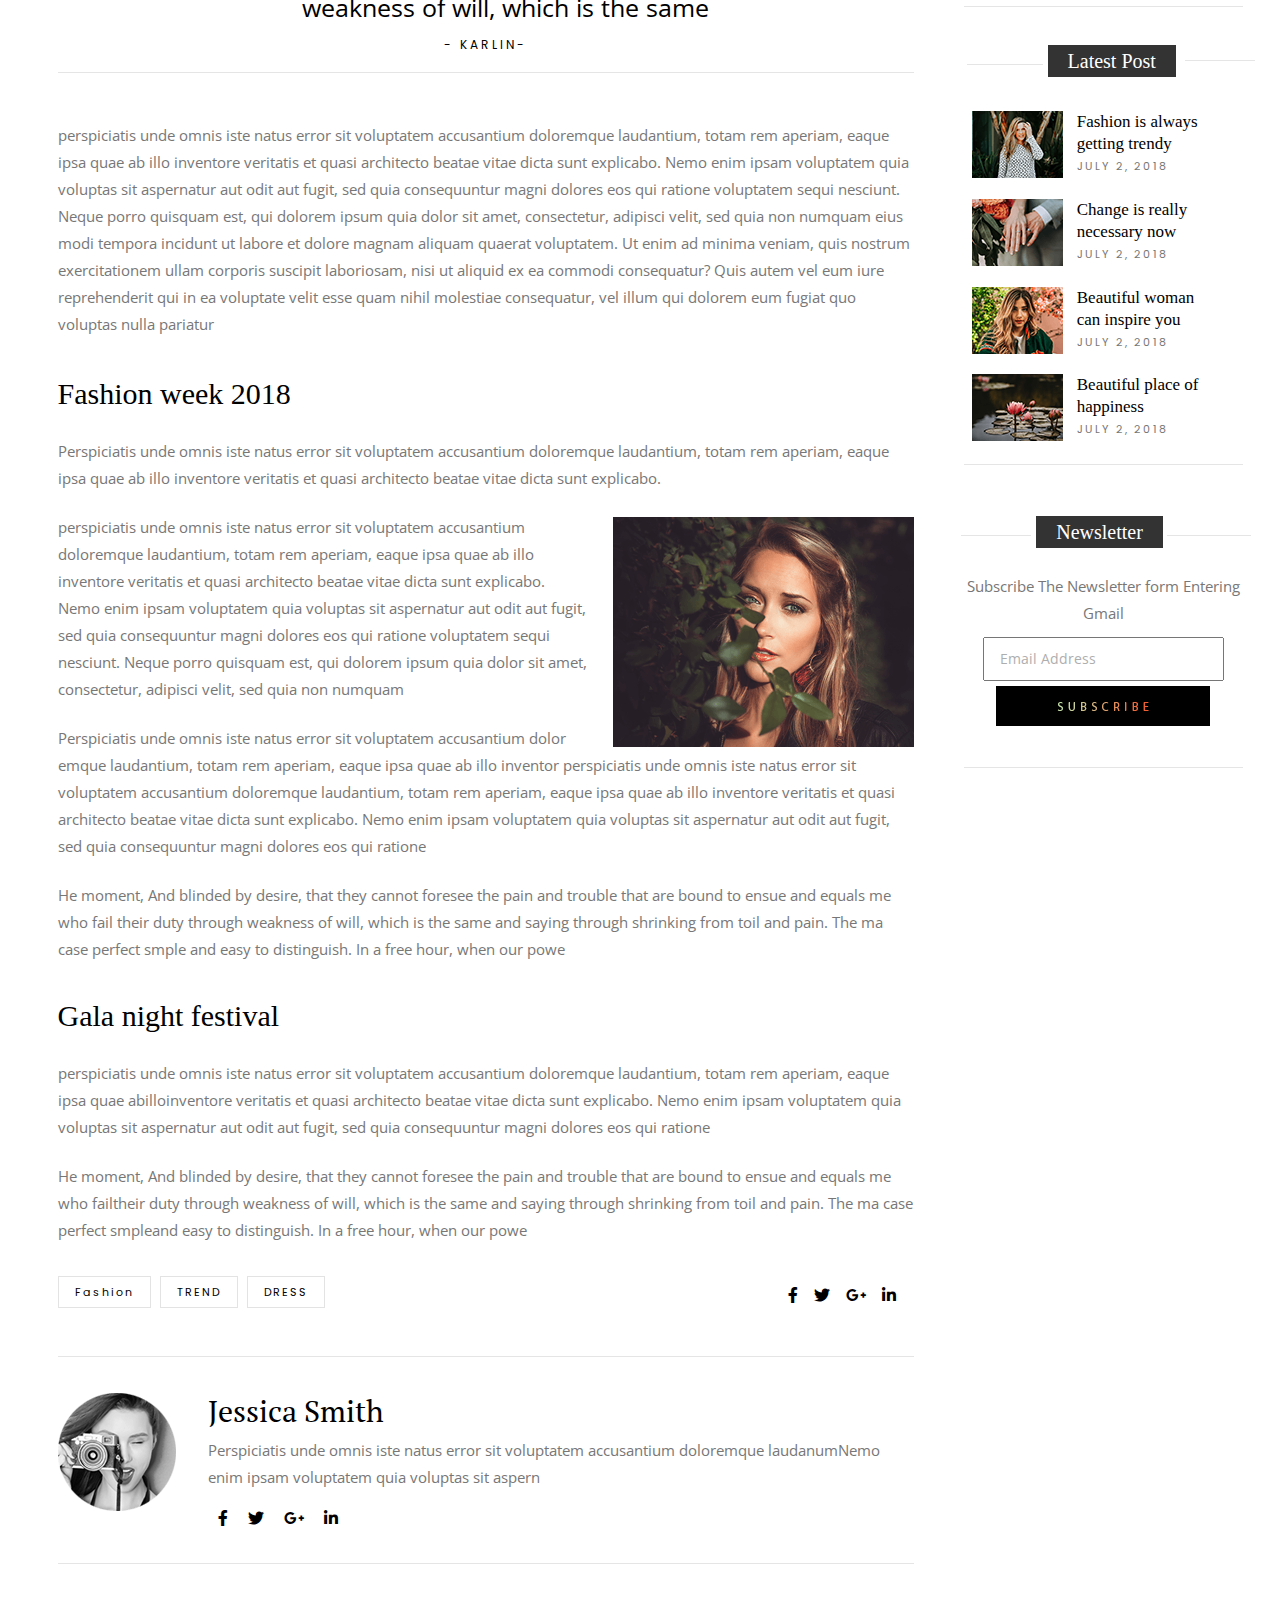
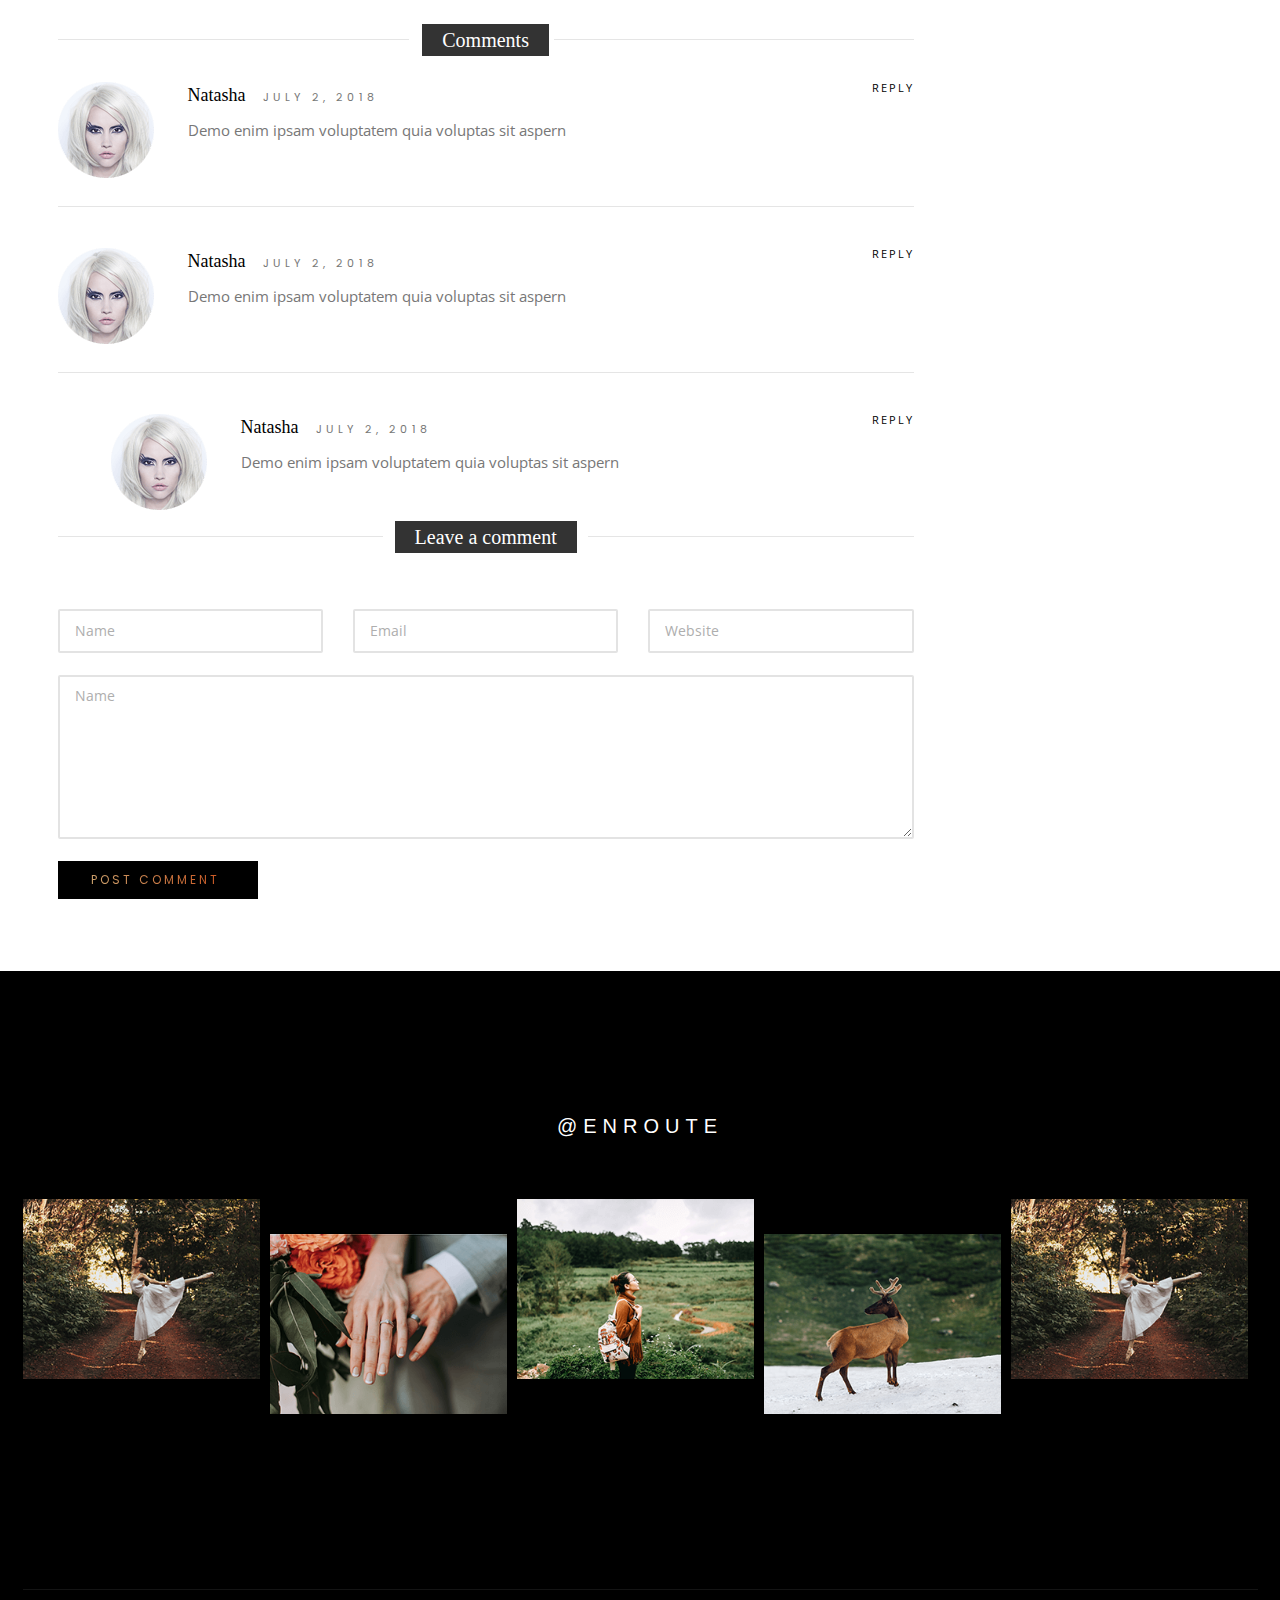
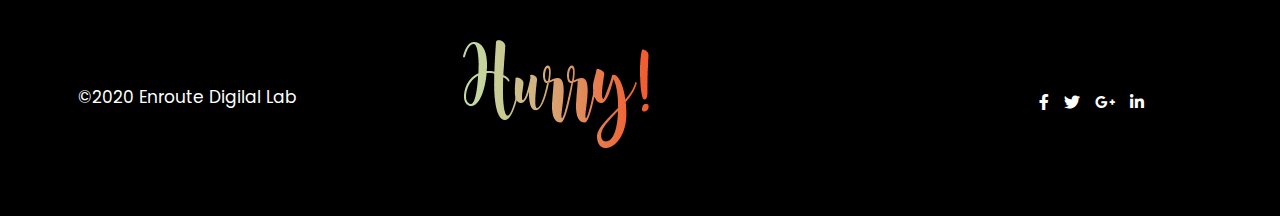
<file: singlePage2.html>
<!DOCTYPE HTML>
<html>
<head>
	<meta charset="UTF-8">
	<meta name="viewport" content="width=device-width, initial-scale=1.0">
	<meta name="description" content="An awesome & Beauty Blog Html Template">	
	<meta http-equiv="X-UA-Compatible" content="IE=edge">
	<title> Blog Html Template</title>	
	  <!--Css Links-->	
	  <link rel="stylesheet" type="text/css" href="css/style.css" media="all" />
	   <link rel="stylesheet" type="text/css" href="css/responsive.css" media="all" />
	  <!-- Font Awesome -->
	   <link rel="stylesheet" href="https://cdnjs.cloudflare.com/ajax/libs/font-awesome/5.14.0/css/all.min.css" />	
	 
	  <!--- Goggle Fonts -->
     <link href="https://fonts.googleapis.com/css2?family=Open+Sans:wght@400;600&family=PT+Serif:wght@400;700&family=Poppins:wght@300;400;500&display=swap" rel="stylesheet"> 
	  <!--=== wow animation ===-->
	  <link rel="stylesheet" type="text/css" href="css/animate.css" media="all" />	  
	  <!--=== Boostarp , Meanmenu ===-->
	  <link rel="stylesheet" type="text/css" href="css/bootstrap.min.css" media="all" />
	  <link rel="stylesheet" type="text/css" href="css/meanmenu.min.css" media="all" />
	   <link rel="icon" type="image/png"  href="img/Thumbnail.png" >
<body>




  <!-- Header area start -->
   
   <header class="header-area single-page-2" id="home">
	 <div class="container"> 
	 <div class="row">
	 
       <!-- Header menu -->
	  <div class="col-lg-6">
	   <div class="main-menu">
            <nav>
               <ul id="main-menus">
                    <li><a href="index.html" >Home</a>
					 <ul class="submenu-1 ">
						<li><a href="homepage2.html"> Home 2</a></li>						
					 </ul> 
					</li>
                    <li><a href="#feature" >Feature</a>
			          <ul class="submenu-1 ">
                          <!--   <li><a href="#header">Header</a> <i class="fa fa-angle-right"></i> </li>
                            <li><a href="#post-type">Post Type</a>  <i class="fa fa-angle-right"></i> </li>
                            <li><a href="#pages">Blog Layout </a>  <i class="fa fa-angle-right"></i></li> -->
							 <!-- <li><a href="#contact">Footer </a> <i class="fa fa-angle-right"></i> 
							<ul class="submenu-1 ">
								<li><a href="#"> Dark style</a></li>
								<li><a href="#">bold style</a></li>
								<li><a href="#">light style</a></li> 
								<li><a href="#">alternative light</a></li>  
								<li><a href="#">No widgets</a></li>  							
							</ul> 
							 </li> -->
							 <li><a href="about.html">About Me</a></li>
                            <li> <a href="not-found-page.html">404</a></li>
                        </ul>
					</li>
					
                       <li class="dropdown"><a href="#pages" >Pages</a>
                         <ul class="submenu-2">
                            <li><a href="singlePage1.html">Single Page One</a></li>
                            <li><a href="singlePage2.html">Single Page Two</a></li>
                            <li><a href="singlePagefull.html">Single Page Full</a></li>
                          </ul> 
                       </li>
					
                    <li><a href="contact.html"> Contact </a></li>
                </ul> 
			  </nav>
		     </div>
	     </div>
			  
		  <!-- Social media -->
		<div class="col-lg-6  "> 
			<ul class="social-icons align-items-center">
				 <li>
					<a href="https://www.facebook.com">
					  <i class="fab fa-facebook-f"></i>
					</a>
				 </li>
				 
				 <li>
					<a href="https://www.twitter.com">
					  <i class="fab fa-twitter"></i>
					</a>
				 </li>
				 
				  <li>
					<a href="https://www.google.com">
					  <i class="fab fa-google-plus-g"></i>
					</a>
				  </li>
				  <li>
					<a href="https://www.twitter.com">
					  <i class="fab fa-linkedin-in"></i>
					</a>
				  </li>         
             </ul>
			</div>
		</div>
		</div>
    </header>  

 <!-- slider area -->
 
   <section class="slider-logo " id="header" > 
	 <div class="container"> 
	  <div class="row"> 
	    <div class="col-lg-6 offset-lg-3"> 
		 <h2 class="slider-logo"> 
		   <img src="img/logo.png" alt="" />
		 </h2>
		</div>
	  </div>
	 </div>	
	</section>
	
  
    <div class="hero-img" id="topScroll-1"> 
	
	</div>
	
    <!-- Site Content Start -->
	
    <section class="site-content" id="pages"> 
	   <div class="container"> 
	    <div class="row clearfix"> 
         <div class="content-area"> 		   	    
		  <div class="blog__content" id="blog-layout">	
			<div class="blog__date"> 
			   <span>FASHION JULY 2, 2018</span>
			</div>
			 <div class="blog-heading--primary"> 
			    <h2> Impression is the key of your eternal power</h2>
			 </div>
			 <p class="p-text">He moment, And blinded by desire, that they cannot foresee the pain and trouble that are bound to ensue and equals me who fail  their duty through weakness of will, which is the same and saying through shrinking from toil and pain. The ma case perfect smple and easy to distinguish. In a free hour, when our powe</p>
			 
			 <p>perspiciatis unde omnis iste natus error sit voluptatem accusantium doloremque laudantium, totam rem aperiam, eaque ipsa quae ab illo inventore  veritatis et quasi architecto beatae vitae dicta sunt explicabo. Nemo enim ipsam voluptatem quia voluptas sit aspernatur aut odit aut fugit, sed quia consequuntur magni dolores eos qui ratione voluptatem sequi nesciunt. Neque porro quisquam est, qui dolorem ipsum quia dolor sit amet, consectetur, adipisci velit, sed quia non numquam eius modi tempora incidunt ut labore et dolore magnam aliquam quaerat voluptatem. Ut enim ad minima veniam, quis nostrum exercitationem ullam corporis suscipit laboriosam, nisi ut aliquid ex ea commodi consequatur? Quis autem vel eum iure reprehenderit qui in ea voluptate velit esse quam nihil molestiae consequatur, vel illum qui dolorem eum fugiat quo voluptas nulla pariatur</p>
			  <div class="blog__quote"> 
			     <div class="blog__quote-img"> 
			       <div class="h-lines"> <img src="img/y-rectangular.jpg" alt="" /></div>
			     </div>
				   <div class="quote--text"> 
					<h3>Rouble that are bound to ensue and equal me fail their weakness of will, which is the same </h3>
					 <span>- KARLIN-</span>
				   </div>
			     <hr />
			  </div> 
			   <p class="p-t">perspiciatis unde omnis iste natus error sit voluptatem accusantium doloremque laudantium, totam rem aperiam, eaque ipsa quae ab illo inventore veritatis et quasi architecto beatae vitae dicta sunt explicabo. Nemo enim ipsam voluptatem quia voluptas sit aspernatur aut odit aut fugit, sed quia consequuntur magni dolores eos qui ratione voluptatem sequi nesciunt. Neque porro quisquam est, qui dolorem ipsum quia dolor sit amet, consectetur, adipisci velit, sed quia non numquam eius modi tempora incidunt ut labore et dolore magnam aliquam quaerat voluptatem. Ut enim ad minima veniam, quis nostrum exercitationem ullam corporis suscipit laboriosam, nisi ut aliquid ex ea commodi consequatur? Quis autem vel eum iure reprehenderit qui in ea voluptate velit esse quam nihil molestiae consequatur, vel illum qui dolorem eum fugiat quo voluptas nulla pariatur</p>			   			 
			 <div class="fashion__week" id="post-type"  > 
			   <h3>Fashion week 2018</h3>
				<p>Perspiciatis unde omnis iste natus error sit voluptatem accusantium doloremque laudantium, totam rem aperiam, eaque ipsa quae ab illo inventore veritatis et quasi architecto beatae vitae dicta sunt explicabo.</p>
				<div class="fashion--week__img"> 
					<img src="img/blog-1.png" alt="" />
				</div>
				  <div class="fashion__week--content"> 
					 <p class="paragraph-text">perspiciatis unde omnis iste natus error sit voluptatem accusantium doloremque laudantium, totam rem aperiam, eaque ipsa quae ab illo inventore veritatis et quasi architecto beatae vitae dicta sunt explicabo. Nemo enim ipsam voluptatem quia voluptas sit aspernatur aut odit aut fugit, sed quia consequuntur magni dolores eos qui ratione voluptatem sequi nesciunt. Neque porro quisquam est, qui dolorem ipsum quia dolor sit amet, consectetur, adipisci velit, sed quia non numquam</p>

					  <p>Perspiciatis unde omnis iste natus error sit voluptatem accusantium dolor
						emque laudantium, totam rem aperiam, eaque ipsa quae ab illo inventor
						perspiciatis unde omnis iste natus error sit voluptatem accusantium doloremque laudantium, totam rem aperiam, eaque ipsa quae ab illo inventore veritatis et quasi architecto beatae vitae dicta sunt explicabo. Nemo enim ipsam voluptatem quia voluptas sit aspernatur aut odit aut fugit, sed quia consequuntur magni dolores eos qui ratione</p>

						<p>He moment, And blinded by desire, that they cannot foresee the pain and trouble that are bound to ensue and equals me who fail
						their duty through weakness of will, which is the same and saying through shrinking from toil and pain. The ma case perfect smple
						and easy to distinguish. In a free hour, when our powe</p>
				   </div>
			      </div>
				  
			    <div class="night-festival--text"> 
				  <h3>Gala night festival</h3>
					<p>perspiciatis unde omnis iste natus error sit voluptatem accusantium doloremque laudantium, totam rem aperiam, eaque ipsa quae abilloinventore veritatis et quasi architecto beatae vitae dicta sunt explicabo. Nemo enim ipsam voluptatem quia voluptas sit aspernatur aut odit aut fugit, sed quia consequuntur magni dolores eos qui ratione</p>
					
					<p>He moment, And blinded by desire, that they cannot foresee the pain and trouble that are bound to ensue and equals me who failtheir duty through weakness of will, which is the same and saying through shrinking from toil and pain. The ma case perfect smpleand easy to distinguish. In a free hour, when our powe</p>

					<div class="mouse-cather">					
					<ul class="nav  nav-pills mb-3" id="pills-tab" role="tablist">
					  <li class="nav-item" role="presentation">
						<a class="nav-link  night__item" id="pills-home-tab" data-toggle="pill" href="#pills-home" role="tab" aria-controls="pills-home" aria-selected="true">
							Fashion 
						   </a>
					  </li>
					  <li class="nav-item" role="presentation">
						<a class="nav-link" id="pills-profile-tab" data-toggle="pill" href="#pills-profile" role="tab" aria-controls="pills-profile" aria-selected="false">TREND</a>
					  </li>
					  <li class="nav-item" role="presentation">
						<a class="nav-link" id="pills-contact-tab" data-toggle="pill" href="#pills-contact" role="tab" aria-controls="pills-contact" aria-selected="false">DRESS </a>
					  </li>
					</ul>
					</div>

					<div class="tab-content" id="pills-tabContent">
					  <div class="tab-pane fade show " id="pills-home" role="tabpanel" aria-labelledby="pills-home-tab"></div>
					  <div class="tab-pane fade" id="pills-profile" role="tabpanel" aria-labelledby="pills-profile-tab"></div>
					  <div class="tab-pane fade" id="pills-contact" role="tabpanel" aria-labelledby="pills-contact-tab"></div>
					</div>
 
					<div class="night__icon"> 
					  <ul class="soci-icon align-items-center">			
							 <li><a href="https://www.facebook.com"><i class="fab fa-facebook-f"></i></a></li>
							<li><a href="https://www.twitter.com"><i class="fab fa-twitter"></i></a></li>
							<li>  <a href="https://www.google.com"><i class="fab fa-google-plus-g"></i></a></li>
							<li> <a href="https://www.linkedin.com"><i class="fab fa-linkedin-in"></i></a></li>	
						  </ul> 
				 </div>
			   </div>
			   
			   
               <div class="post__comments"> 
			     <div class="comments__1"> 
				  <hr />
				 <div class="commenst__main--content"> 
				  <img src="img/blog-2.png" alt="" />
				  <div class="comments--content"> 
				    <h4>Jessica Smith</h4>
					 <p>Perspiciatis unde omnis iste natus error sit voluptatem accusantium doloremque laudanumNemo enim ipsam voluptatem quia voluptas sit aspern</p>
					 <ul class="comments-links"> 
					  <li><a href="#"><i class="fab fa-facebook-f"></i></a></li>
					  <li><a href="#"><i class="fab fa-twitter"></i></a></li>
					  <li><a href="#"><i class="fab fa-google-plus-g"></i></a></li>
					  <li><a href="#"><i class="fab fa-linkedin-in"></i></a></li>
					 </ul>
				  </div>
				  </div>
				   <hr/>			   
				   <div class="comment__replay"> 
				     <span><div class="lines"> <a href="#" class="c-btn">Comments</a></div></span>
					  <div class="comment__person--1"> 
					    <img src="img/blog-05.png" alt="" />
						<div class="comment__person--content"> 
						 <div class="comment__name">
						  <h5>Natasha</h5>
						   <span class="c-date">JULY 2, 2018</span>
						   <span class="r-p">REPLY</span>
						   </div>
						   <p>Demo enim ipsam voluptatem quia voluptas sit aspern</p>
						</div>
					  </div>
					  	<hr />


					 <div class="comment__person--1 m-r"> 
					    <img src="img/blog-05.png" alt="" />
						<div class="comment__person--content"> 
						 <div class="comment__name">
						  <h5>Natasha</h5>
						   <span class="c-date">JULY 2, 2018</span>
						   <span class="r-p">REPLY</span>
						   </div>
						   <p>Demo enim ipsam voluptatem quia voluptas sit aspern</p>
						</div>
					  </div>
					 <hr/>
					 
					  <div class="comment__person--1 m-r-10"> 
					    <img src="img/blog-05.png" alt="" />
						<div class="comment__person--content"> 
						 <div class="comment__name">
						  <h5>Natasha</h5>
						   <span class="c-date">JULY 2, 2018</span>
						   <span class="r-p">REPLY</span>
						   </div>
						   <p>Demo enim ipsam voluptatem quia voluptas sit aspern</p>
						</div>
					  </div>
				   </div> 
				 </div>
			   </div>
			   
			   <div class="comment-input--box"> 
			    <span><div class="lines"> <a href="#" class="c-btn">Leave a comment</a></div></span>
			     <div class="contact-form"> 
				  <form action="#"> 
				    <div class="row"> 
					 <div class="col-lg-12"> 
					    <div class="row"> 
						
						 <div class="col-lg-4"> 
						 <div class="input__box">
						   <input type="text"  class="form__input"  placeholder="Name"  />
						  </div> 
						 </div>
						
						 <div class="col-lg-4"> 
						  <div class="input__box">
						    <input type="email"  class="form__input "  placeholder="Email"  />
						   </div>
						 </div>
						 
						  <div class="col-lg-4"> 
						  <div class="input__box">
						      <input type="text"  class="form__input"  placeholder="Website"  />
							 </div>
						 </div>
						</div>
						<div class="row"> 
						 <div class="col-lg-12"> 
					        <textarea name="message" class="form__input"  placeholder="Name" id="message" cols="30" rows="6"   ></textarea>
						 </div>
						</div>
						<div class="contact-btn"> 
						<div class="bb"></div>
						   <input type="submit" value="Post Comment" class="forms__input bt-btn btn-red" />
						</div>
					 </div>
				  </div>
				</form>
			  </div>
			   </div>
			   
			 </div>
		   </div> 
		   
		   <!-- Sidebar Start -->
  
		  <aside class="sidebar" id="aboutme" > 
		   <div class="widget"> 
		     <div class="about-img"> 
			    <img src="img/about2.jpg" alt="" />
			 </div>
			    <a href="#aboutme" class="a-btn">About Me</a>
			   <div class="w-p"> 
			      <p>Same and saying through shrin ankong from toal and pain. The main case perfect simple</p>
			   </div>
              <div class="sign-img"> 
			     <img src="img/sign.png" alt="" />
			  </div>
			  
			    <div class="r-m"> 
			      <h2 >  READ MORE </h2>
			   </div> 
			 
				<div class="a-icons">
				   <ul class="a-icon ">
					  <li>
						<a href="https://www.facebook.com">
						  <i class="fab fa-facebook-f"></i>
						</a>
					  </li>
					  <li>
						<a href="https://www.twitter.com">
						  <i class="fab fa-twitter"></i>
						</a>
					  </li>
						<li>
						<a href="https://www.twitter.com">
						  <i class="fab fa-google-plus-g"></i>
						</a>
					  </li>
					  
					  <li>
						<a href="https://www.twitter.com">
						  <i class="fab fa-linkedin-in"></i>
						</a>
					  </li>     
				  </ul>
			  </div>
			  
		  <!-- categories -->
		  
		     <div class="categories"> 
			     <div class="lines"> <a href="#" class="a-btn">  Categories </a> </div>
				 <div class="categori-item"> 
				  	<div class="f-s-details"> 
					   <ul> 
					       <li>Fashion </li>					  
						   <li>Travel</li>
						   <li>Lifestyle </li>
						   <li> Nature </li>								  
					   </ul>
					</div>
					<div class="current-time"> 
					  <ul> 
					    <li>3 </li>
						<li>5</li>
						<li>2</li>
						<li>5</li>
					  </ul>
				    </div>
				 </div> 
			 </div>
			 <hr/>
			  
			  <!-- latest Post -->
			  
			  <div class="latest-post"> 
			     <div class="lines"> <a href="#" class="a-btn">Latest Post</a></div>
					<div class="lg-content"> 
					  <div class="lg-img"> 
						<img src="img/side7.png" alt="" />
					  </div>
					  <div class="lg-text"> 
						<h5>Fashion is always getting trendy</h5>
						<p>JULY 2, 2018</p>
					  </div>
					</div>
				
					<div class="lg-content"> 
					  <div class="lg-img"> 
						<img src="img/side-8.jpg" alt="" />
					  </div>
					  <div class="lg-text"> 
						<h5>Change is really necessary now</h5>
						<p>JULY 2, 2018</p>
					  </div>
					</div>
				
					<div class="lg-content"> 
					  <div class="lg-img"> 
						<img src="img/sides2.png" alt="" />
					  </div>
					  <div class="lg-text"> 
						<h5>Beautiful woman can inspire you</h5>
						<p>JULY 2, 2018</p>
					  </div>
					</div>

				   <div class="lg-content"> 
					  <div class="lg-img"> 
						<img src="img/side1.png" alt="" />
					  </div>
					  <div class="lg-text"> 
						<h5>Beautiful place of happiness</h5>
						<p>JULY 2, 2018</p>
					  </div>
					</div>
			     </div>
			    <hr />	
 
         <!-- newsletter -->
		 
		     <div class="newsletter"> 
			    <div class="n-letter"> 
				  <div class="lines"> <a href="#" class="a-btn">Newsletter</a></div>
			       <p>Subscribe The Newsletter form Entering Gmail</p>
				   <form action="#"> 
					 <input type="text" placeholder="Email Address" /> 
					 <button class="n-btn"> <img src="img/s.png" alt="" />  </button>
				   </form>
				</div>				
			   </div>
			  <hr />
		    </div>
		   
		   </aside >
		   
		<!-- Sidebar End -->
		
       </div>		  
	</div>
  </section>	


	<!-- Footer -->
	
 <footer class="footer" id="contact"> 
   <div class="container"> 
    <div class="row"> 
	  <div class="footer-heading"> 
	     <h5>@ENROUTE</h5>
	  </div>
		 <div class="footer-content"> 
			 <div class="footer-img"> 
			   <img src="img/feature-1.png" alt="" />
			 </div>
			 <div class="footer-img footer-extra"> 
			   <img src="img/feature-2.png" alt="" />
			 </div>
			 <div class="footer-img "> 
			   <img src="img/feature-3.png" alt="" />
			 </div>
			 <div class="footer-img footer-extra"> 
			   <img src="img/feature-4.png" alt="" />
			 </div>
			  <div class="footer-img"> 
			   <img src="img/feature-1.png" alt="" />
			 </div>
	     </div>
	</div>
	
	  <div class="row c-b"> 
	    <div class="col-lg-4 col-md-4 col-sm-12"> 
		    <div class="copyright-text"> 
			  <span>©2020 Enroute Digilal  Lab</span>
			</div>
		</div>		
		 <div class="col-lg-4 col-md-4 col-sm-12"> 
		  <div class="footer-logo"> 
		    <img src="img/f-logo.png" alt="" />
		  </div>
		</div>
		 <div class="col-lg-4 col-md-4 col-sm-12"> 
		   <ul class="footer-links"> 
		    <li><a href="https://www.faceook.com"> <i class="fab fa-facebook-f"></i></a></li>
			 <li><a href="https://www.faceook.com"> <i class="fab fa-twitter"></i></a></li>
			  <li><a href="https://www.faceook.com"> <i class="fab fa-google-plus-g"></i></a></li>
			   <li><a href="https://www.faceook.com"> <i class="fab fa-linkedin-in"></i></a></li>
		   </ul>
		</div>
	  </div>
   </div>
</footer>
          

   <!--  scroll up area start -->
    <div class="scroll-up" id="scroll" style="display: none;">
        <a href="javascript:void(0);"><i class="fas fa-arrow-up"></i></a>
    </div>
    <!--  scroll up area start -->

 

	<!-- JavsScripts -->    
	
     <!-- Jquery js -->
   <script src="js/jquery-3.4.1.min.js" ></script>
	 <!-- Wow Js -->
	<script  src="js/wow.min.js"></script>
	 <!-- waypoints Js -->
	<script src="js/jquery.waypoints.min.js" > </script>
      <!-- One Page nav js -->
	<script  src="js/jquery.nav.js"></script>	
	<!-- Bootstrap js -->
	 <script  src="js/bootstrap.min.js"></script>
	 <!-- meanmenu js -->
	<script src="js/jquery.meanmenu.min.js"></script>
    <!-- Custom Js -->
    <script src="js/script.js" ></script>
	
</body>
</html>
</file>
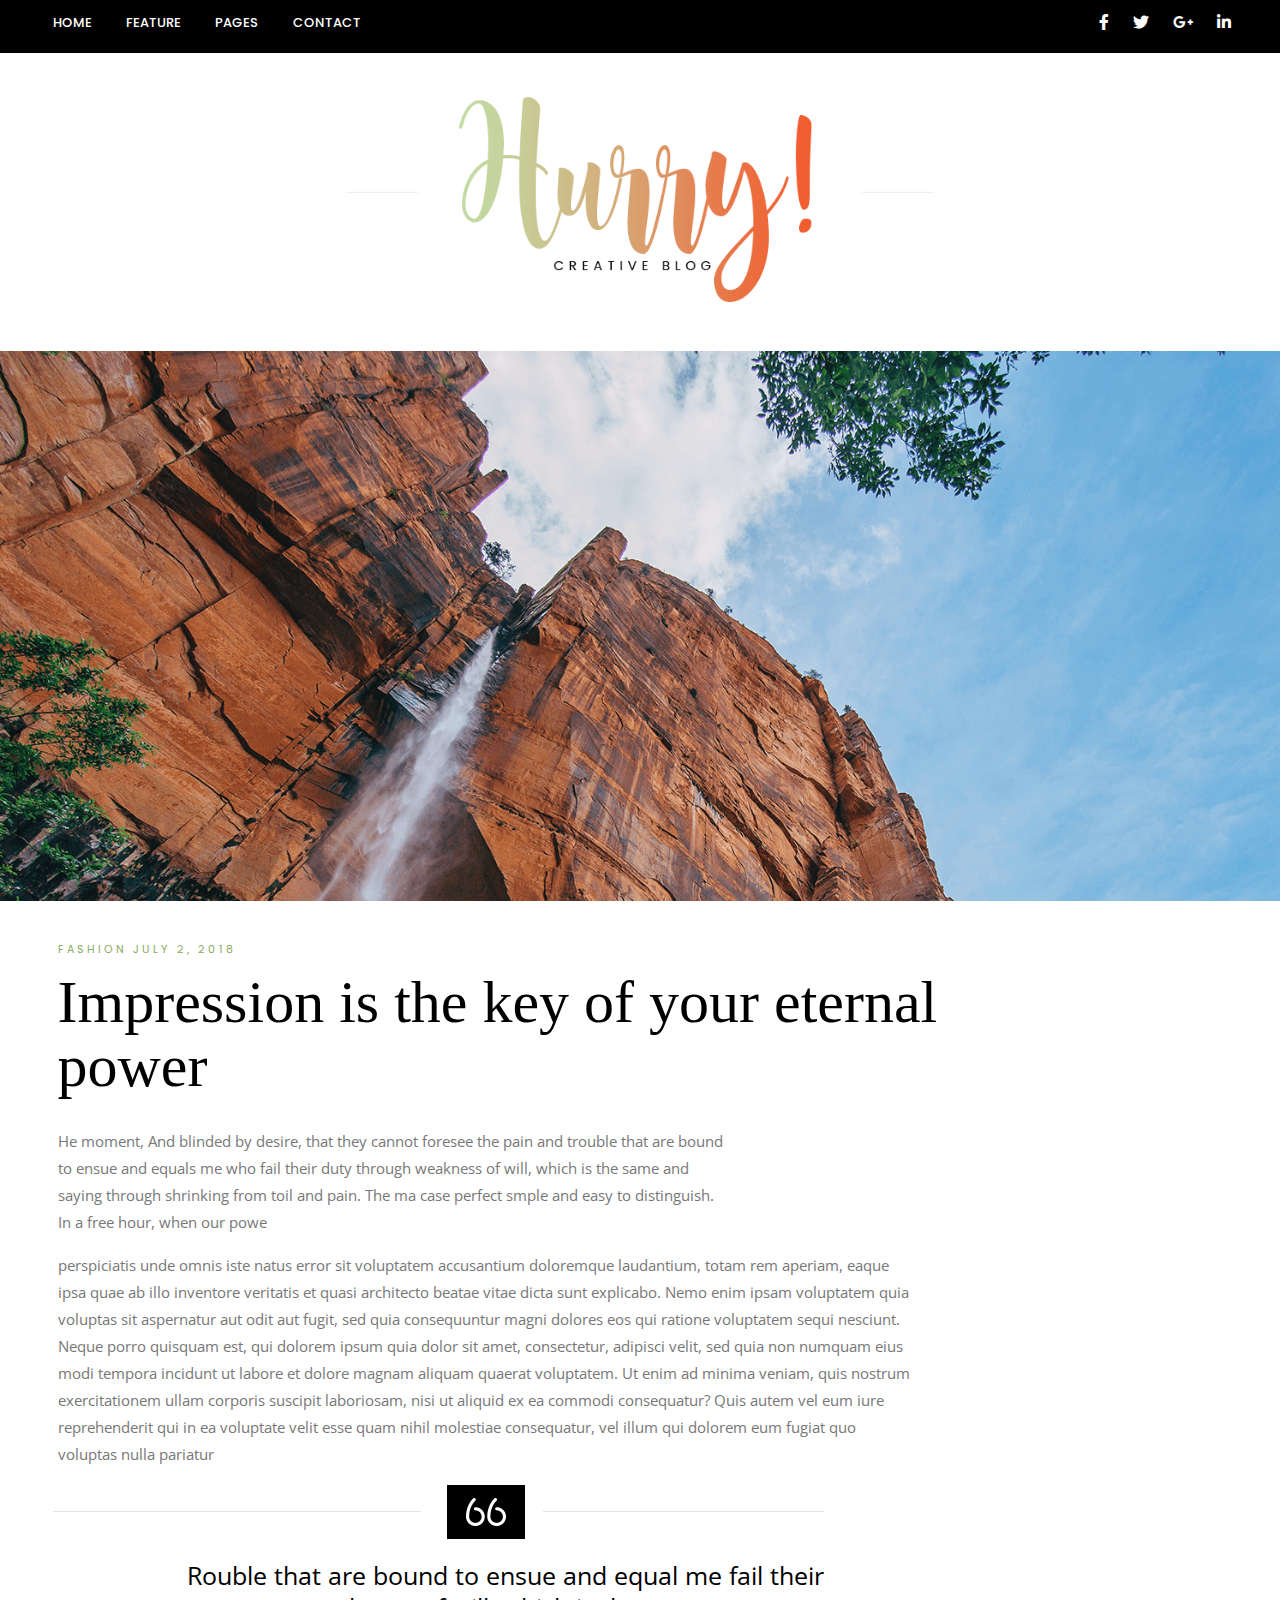
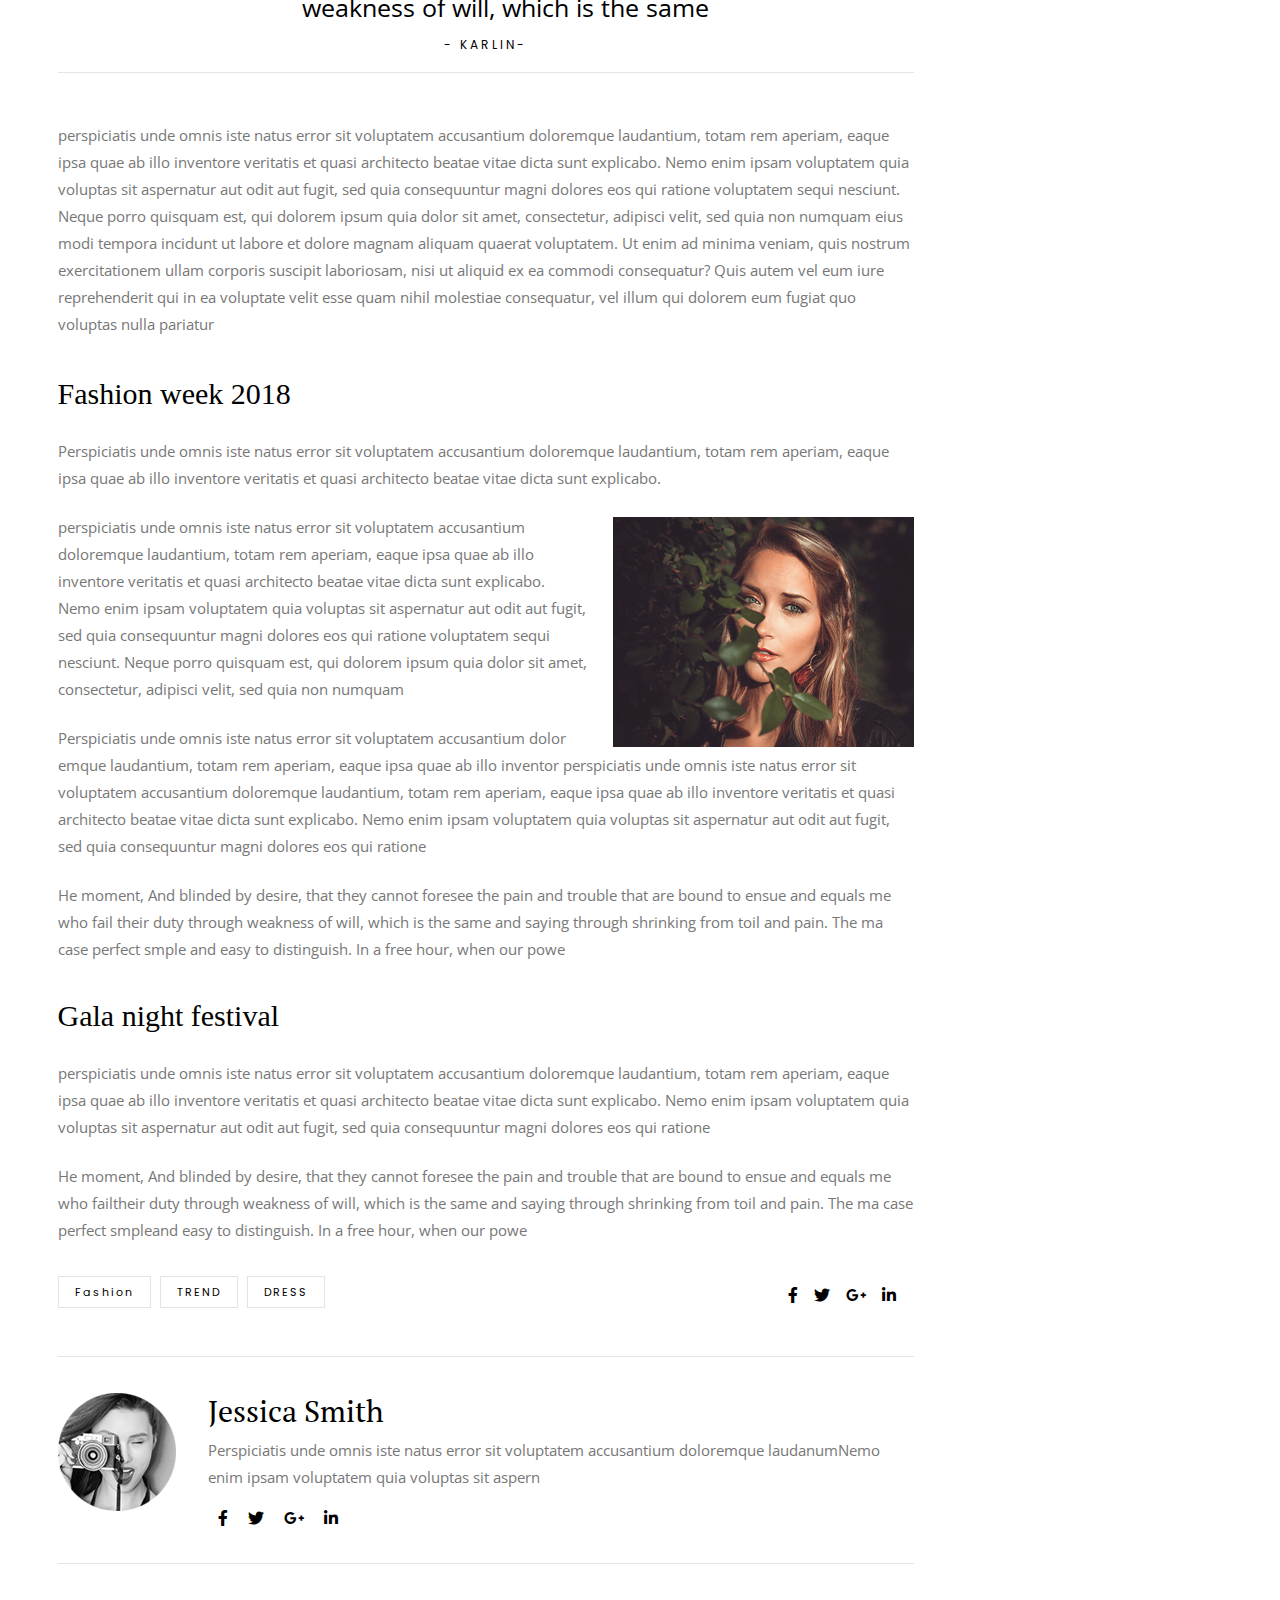
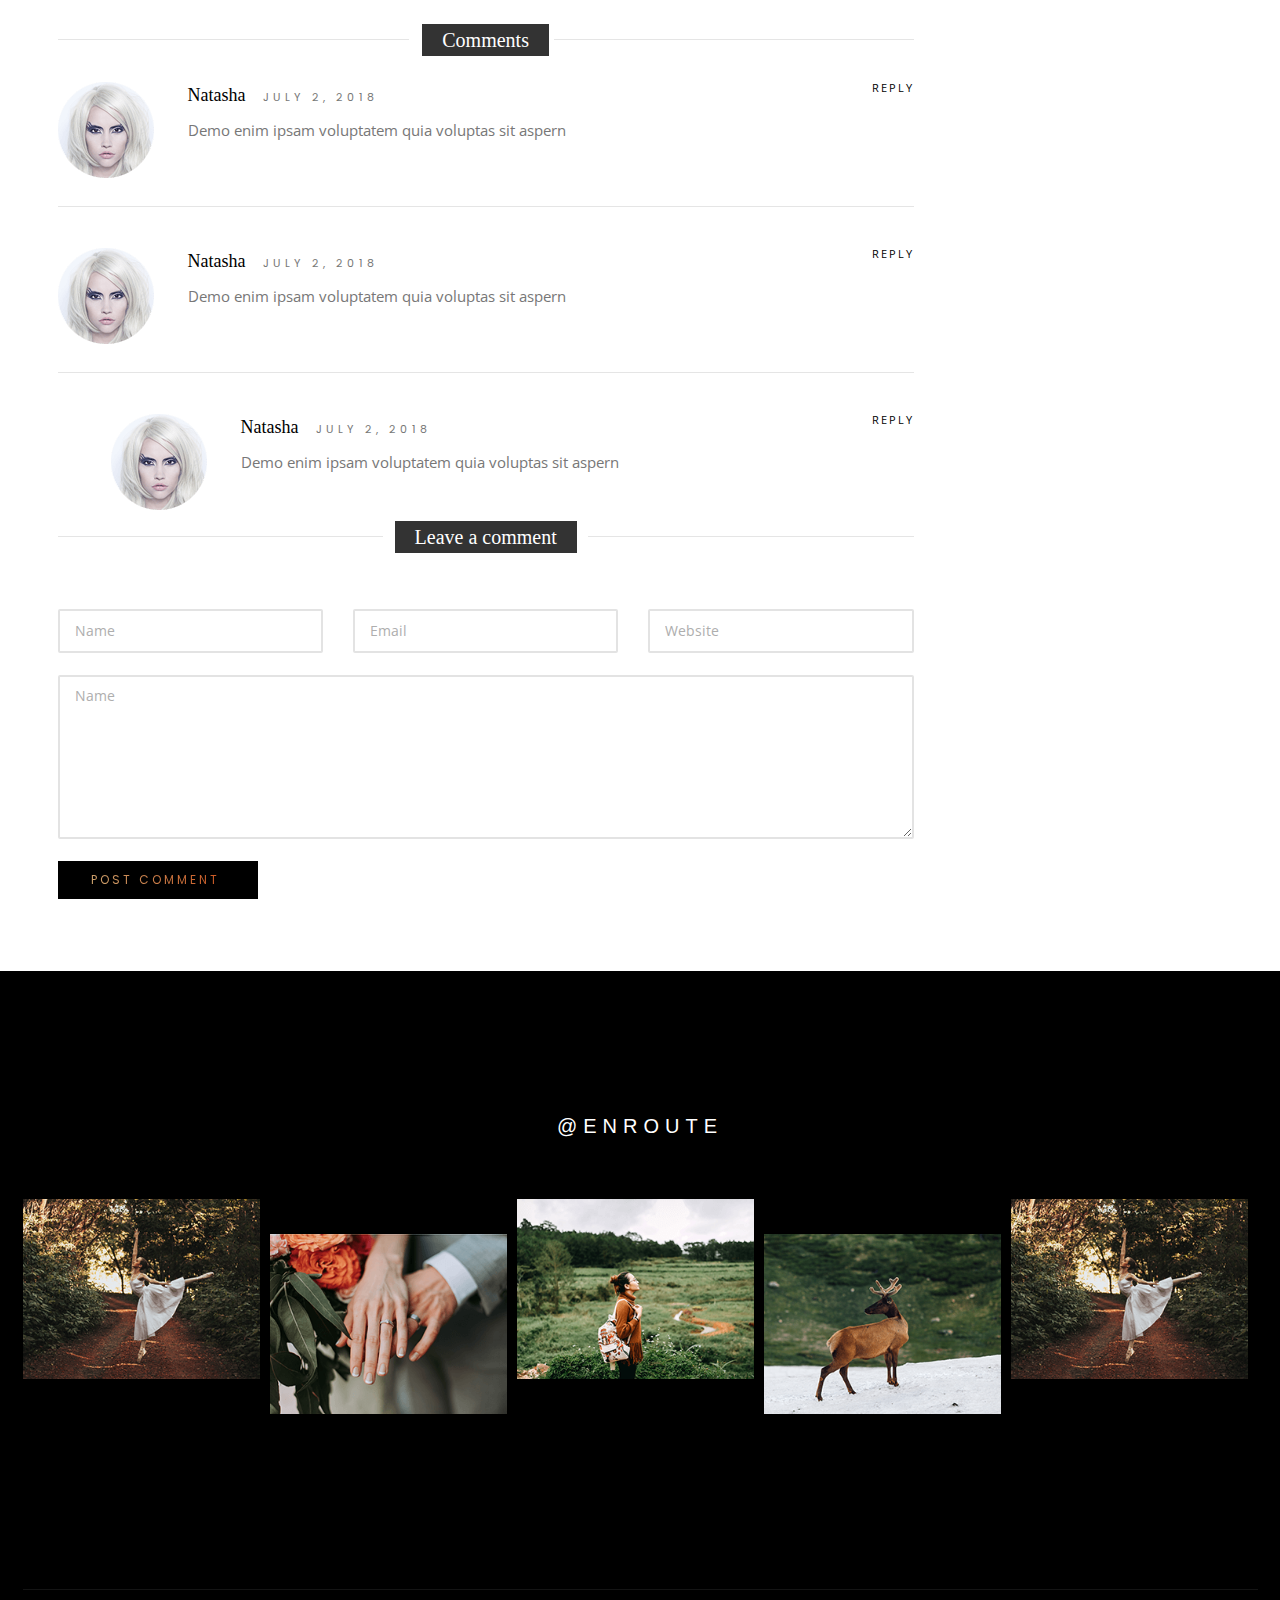
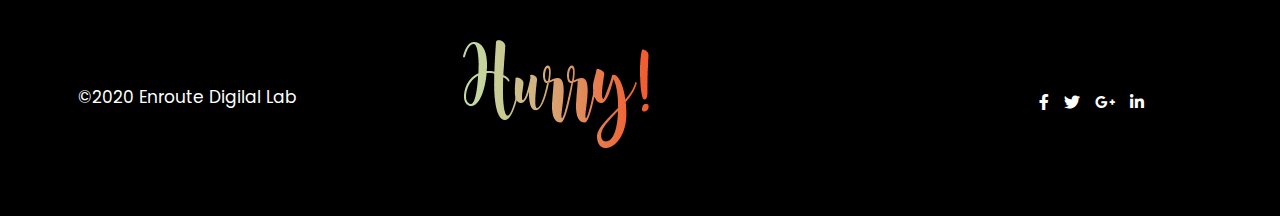
<file: singlePagefull.html>
<!DOCTYPE HTML>
<html>

<head>
    <meta charset="UTF-8">
    <meta name="viewport" content="width=device-width, initial-scale=1.0">
    <meta name="description" content="An awesome & Beauty Blog Html Template">
    <meta http-equiv="X-UA-Compatible" content="IE=edge">
    <title> Blog Html Template</title>
    <!--Css Links-->
    <link rel="stylesheet" type="text/css" href="css/style.css" media="all" />
    <link rel="stylesheet" type="text/css" href="css/responsive.css" media="all" />
    <!-- Font Awesome -->
    <link rel="stylesheet" href="https://cdnjs.cloudflare.com/ajax/libs/font-awesome/5.14.0/css/all.min.css" />

    <!--- Goggle Fonts -->
    <link href="https://fonts.googleapis.com/css2?family=Open+Sans:wght@400;600&family=PT+Serif:wght@400;700&family=Poppins:wght@300;400;500&display=swap" rel="stylesheet">
    <!--=== wow animation ===-->
    <link rel="stylesheet" type="text/css" href="css/animate.css" media="all" />
    <!--=== Boostarp , Meanmenu ===-->
    <link rel="stylesheet" type="text/css" href="css/bootstrap.min.css" media="all" />
    <link rel="stylesheet" type="text/css" href="css/meanmenu.min.css" media="all" />
    <link rel="icon" type="image/png" href="img/Thumbnail.png">

<body>


    <!-- Header area start -->

    <header class="header-area single-page-3" id="home">
        <div class="container">
            <div class="row">

                <!-- Header menu -->
                <div class="col-lg-6">
                    <div class="main-menu">
                        <nav>
                            <ul id="main-menus">
                                <li><a href="index.html">Home</a>
                                    <ul class="submenu-1 ">
                                        <li><a href="homepage2.html"> Home 2</a></li>
                                    </ul>
                                </li>
                                <li><a href="#feature">Feature</a>
                                    <ul class="submenu-1 ">
                                        <!--  <li><a href="#header">Header</a> <i class="fa fa-angle-right"></i> </li>
                            <li><a href="#post-type">Post Type</a>  <i class="fa fa-angle-right"></i> </li>
                            <li><a href="#blog-layout">Blog Layout </a>  <i class="fa fa-angle-right"></i></li> -->
                                        <!--  <li><a href="#contact">Footer </a> <i class="fa fa-angle-right"></i> 
							<ul class="submenu-1 ">
								<li><a href="#"> Dark style</a></li>
								<li><a href="#">bold style</a></li>
								<li><a href="#">light style</a></li> 
								<li><a href="#">alternative light</a></li>  
								<li><a href="#">No widgets</a></li>  							
							</ul> 
							 </li> -->
                                        <li><a href="about.html">About Me</a></li>
                                        <li> <a href="not-found-page.html">404</a></li>
                                    </ul>
                                </li>

                                <li class="dropdown"><a href="#pages">Pages</a>
                                    <ul class="submenu-2">
                                        <li><a href="singlePage1.html">Single Page One</a></li>
                                        <li><a href="singlePage2.html">Single Page Two</a></li>
                                        <li><a href="singlePagefull.html">Single Page Full</a></li>
                                    </ul>
                                </li>


                                <li><a href="contact.html"> Contact </a></li>
                            </ul>
                        </nav>
                    </div>
                </div>

                <!-- Social media -->
                <div class="col-lg-6  ">
                    <ul class="social-icons align-items-center">
                        <li>
                            <a href="https://www.facebook.com">
                                <i class="fab fa-facebook-f"></i>
                            </a>
                        </li>

                        <li>
                            <a href="https://www.twitter.com">
                                <i class="fab fa-twitter"></i>
                            </a>
                        </li>

                        <li>
                            <a href="https://www.google.com">
                                <i class="fab fa-google-plus-g"></i>
                            </a>
                        </li>
                        <li>
                            <a href="https://www.twitter.com">
                                <i class="fab fa-linkedin-in"></i>
                            </a>
                        </li>
                    </ul>
                </div>
            </div>
        </div>
    </header>


    <!-- slider area -->

    <section class="slider-logo " id="header">
        <div class="container">
            <div class="row">
                <div class="col-lg-6 offset-lg-3">
                    <h2 class="slider-logo">
                        <img src="img/logo.png" alt="" />
                    </h2>
                </div>
            </div>
        </div>
    </section>

    <!-- Bg Hero img -->

    <div class="hero-images" id="topScroll-2">

    </div>


    <!-- Site Content Start -->

    <section class="site-content" id="page3 ">
        <div class="container">
            <div class="row clearfix">
                <div class="content-area">
                    <div class="blog__content" id="blog-layout">
                        <div class="blog__date">
                            <span>FASHION JULY 2, 2018</span>
                        </div>

                        <div class="blog-heading--primary">
                            <h2> Impression is the key of your eternal power</h2>
                        </div>

                        <p class="p-text">He moment, And blinded by desire, that they cannot foresee the pain and trouble that are bound to ensue and equals me who fail their duty through weakness of will, which is the same and saying through shrinking from toil and pain. The ma case perfect smple and easy to distinguish. In a free hour, when our powe</p>

                        <p>perspiciatis unde omnis iste natus error sit voluptatem accusantium doloremque laudantium, totam rem aperiam, eaque ipsa quae ab illo inventore veritatis et quasi architecto beatae vitae dicta sunt explicabo. Nemo enim ipsam voluptatem quia voluptas sit aspernatur aut odit aut fugit, sed quia consequuntur magni dolores eos qui ratione voluptatem sequi nesciunt. Neque porro quisquam est, qui dolorem ipsum quia dolor sit amet, consectetur, adipisci velit, sed quia non numquam eius modi tempora incidunt ut labore et dolore magnam aliquam quaerat voluptatem. Ut enim ad minima veniam, quis nostrum exercitationem ullam corporis suscipit laboriosam, nisi ut aliquid ex ea commodi consequatur? Quis autem vel eum iure reprehenderit qui in ea voluptate velit esse quam nihil molestiae consequatur, vel illum qui dolorem eum fugiat quo voluptas nulla pariatur</p>

                        <div class="blog__quote">
                            <div class="blog__quote-img">
                                <div class="h-lines"> <img src="img/y-rectangular.jpg" alt="" /></div>
                            </div>
                            <div class="quote--text">
                                <h3>Rouble that are bound to ensue and equal me fail their weakness of will, which is the same </h3>
                                <span>- KARLIN-</span>
                            </div>
                            <hr />
                        </div>
                        <p class="p-t">perspiciatis unde omnis iste natus error sit voluptatem accusantium doloremque laudantium, totam rem aperiam, eaque ipsa quae ab illo inventore veritatis et quasi architecto beatae vitae dicta sunt explicabo. Nemo enim ipsam voluptatem quia voluptas sit aspernatur aut odit aut fugit, sed quia consequuntur magni dolores eos qui ratione voluptatem sequi nesciunt. Neque porro quisquam est, qui dolorem ipsum quia dolor sit amet, consectetur, adipisci velit, sed quia non numquam eius modi tempora incidunt ut labore et dolore magnam aliquam quaerat voluptatem. Ut enim ad minima veniam, quis nostrum exercitationem ullam corporis suscipit laboriosam, nisi ut aliquid ex ea commodi consequatur? Quis autem vel eum iure reprehenderit qui in ea voluptate velit esse quam nihil molestiae consequatur, vel illum qui dolorem eum fugiat quo voluptas nulla pariatur</p>

                        <!-- fashion __ Week -->
                        <div class="fashion__week" id="post-type">
                            <h3>Fashion week 2018</h3>
                            <p>Perspiciatis unde omnis iste natus error sit voluptatem accusantium doloremque laudantium, totam rem aperiam, eaque ipsa quae ab illo inventore veritatis et quasi architecto beatae vitae dicta sunt explicabo.</p>
                            <div class="fashion--week__img">
                                <img src="img/blog-1.png" alt="" />
                            </div>
                            <div class="fashion__week--content">
                                <p class="paragraph-text">perspiciatis unde omnis iste natus error sit voluptatem accusantium doloremque laudantium, totam rem aperiam, eaque ipsa quae ab illo inventore veritatis et quasi architecto beatae vitae dicta sunt explicabo. Nemo enim ipsam voluptatem quia voluptas sit aspernatur aut odit aut fugit, sed quia consequuntur magni dolores eos qui ratione voluptatem sequi nesciunt. Neque porro quisquam est, qui dolorem ipsum quia dolor sit amet, consectetur, adipisci velit, sed quia non numquam</p>

                                <p>Perspiciatis unde omnis iste natus error sit voluptatem accusantium dolor
                                    emque laudantium, totam rem aperiam, eaque ipsa quae ab illo inventor
                                    perspiciatis unde omnis iste natus error sit voluptatem accusantium doloremque laudantium, totam rem aperiam, eaque ipsa quae ab illo inventore veritatis et quasi architecto beatae vitae dicta sunt explicabo. Nemo enim ipsam voluptatem quia voluptas sit aspernatur aut odit aut fugit, sed quia consequuntur magni dolores eos qui ratione</p>

                                <p>He moment, And blinded by desire, that they cannot foresee the pain and trouble that are bound to ensue and equals me who fail
                                    their duty through weakness of will, which is the same and saying through shrinking from toil and pain. The ma case perfect smple
                                    and easy to distinguish. In a free hour, when our powe</p>
                            </div>
                        </div>

                        <!-- Night festival text -->

                        <div class="night-festival--text">
                            <h3>Gala night festival</h3>
                            <p>perspiciatis unde omnis iste natus error sit voluptatem accusantium doloremque laudantium, totam rem aperiam, eaque ipsa quae ab illo inventore veritatis et quasi architecto beatae vitae dicta sunt explicabo. Nemo enim ipsam voluptatem quia voluptas sit aspernatur aut odit aut fugit, sed quia consequuntur magni dolores eos qui ratione</p>

                            <p>He moment, And blinded by desire, that they cannot foresee the pain and trouble that are bound to ensue and equals me who failtheir duty through weakness of will, which is the same and saying through shrinking from toil and pain. The ma case perfect smpleand easy to distinguish. In a free hour, when our powe</p>
                            <div class="mouse-cather">
                                <ul class="nav  nav-pills mb-3" id="pills-tab" role="tablist">
                                    <li class="nav-item" role="presentation">
                                        <a class="nav-link  night__item" id="pills-home-tab" data-toggle="pill" href="#pills-home" role="tab" aria-controls="pills-home" aria-selected="true">
                                            Fashion
                                        </a>
                                    </li>
                                    <li class="nav-item" role="presentation">
                                        <a class="nav-link" id="pills-profile-tab" data-toggle="pill" href="#pills-profile" role="tab" aria-controls="pills-profile" aria-selected="false">TREND</a>
                                    </li>
                                    <li class="nav-item" role="presentation">
                                        <a class="nav-link" id="pills-contact-tab" data-toggle="pill" href="#pills-contact" role="tab" aria-controls="pills-contact" aria-selected="false">DRESS </a>
                                    </li>
                                </ul>
                            </div>

                            <div class="tab-content" id="pills-tabContent">
                                <div class="tab-pane fade show " id="pills-home" role="tabpanel" aria-labelledby="pills-home-tab"></div>
                                <div class="tab-pane fade" id="pills-profile" role="tabpanel" aria-labelledby="pills-profile-tab"></div>
                                <div class="tab-pane fade" id="pills-contact" role="tabpanel" aria-labelledby="pills-contact-tab"></div>
                            </div>

                            <div class="night__icon">
                                <ul class="soci-icon align-items-center">
                                    <li><a href="https://www.facebook.com"><i class="fab fa-facebook-f"></i></a></li>
                                    <li><a href="https://www.twitter.com"><i class="fab fa-twitter"></i></a></li>
                                    <li> <a href="https://www.google.com"><i class="fab fa-google-plus-g"></i></a></li>
                                    <li> <a href="https://www.linkedin.com"><i class="fab fa-linkedin-in"></i></a></li>
                                </ul>
                            </div>
                        </div>

                        <div class="post__comments">
                            <div class="comments__1">
                                <hr />
                                <div class="commenst__main--content">
                                    <img src="img/blog-2.png" alt="" />
                                    <div class="comments--content">
                                        <h4>Jessica Smith</h4>
                                        <p>Perspiciatis unde omnis iste natus error sit voluptatem accusantium doloremque laudanumNemo enim ipsam voluptatem quia voluptas sit aspern</p>
                                        <ul class="comments-links">
                                            <li><a href="#"><i class="fab fa-facebook-f"></i></a></li>
                                            <li><a href="#"><i class="fab fa-twitter"></i></a></li>
                                            <li><a href="#"><i class="fab fa-google-plus-g"></i></a></li>
                                            <li><a href="#"><i class="fab fa-linkedin-in"></i></a></li>
                                        </ul>
                                    </div>
                                </div>
                                <hr />
                                <div class="comment__replay">
                                    <span>
                                        <div class="lines"> <a href="#" class="c-btn">Comments</a></div>
                                    </span>
                                    <div class="comment__person--1">
                                        <img src="img/blog-05.png" alt="" />
                                        <div class="comment__person--content">
                                            <div class="comment__name">
                                                <h5>Natasha</h5>
                                                <span class="c-date">JULY 2, 2018</span>
                                                <span class="r-p">REPLY</span>
                                            </div>
                                            <p>Demo enim ipsam voluptatem quia voluptas sit aspern</p>
                                        </div>
                                    </div>
                                    <hr />

                                    <div class="comment__person--1 m-r">
                                        <img src="img/blog-05.png" alt="" />
                                        <div class="comment__person--content">
                                            <div class="comment__name">
                                                <h5>Natasha</h5>
                                                <span class="c-date">JULY 2, 2018</span>
                                                <span class="r-p">REPLY</span>
                                            </div>
                                            <p>Demo enim ipsam voluptatem quia voluptas sit aspern</p>
                                        </div>
                                    </div>
                                    <hr />

                                    <div class="comment__person--1 m-r-10">
                                        <img src="img/blog-05.png" alt="" />
                                        <div class="comment__person--content">
                                            <div class="comment__name">
                                                <h5>Natasha</h5>
                                                <span class="c-date">JULY 2, 2018</span>
                                                <span class="r-p">REPLY</span>
                                            </div>
                                            <p>Demo enim ipsam voluptatem quia voluptas sit aspern</p>
                                        </div>
                                    </div>

                                </div>
                            </div>
                        </div>
                        <div class="comment-input--box">
                            <span>
                                <div class="lines"> <a href="#" class="c-btn">Leave a comment</a></div>
                            </span>
                            <div class="contact-form">
                                <form action="#">
                                    <div class="row">
                                        <div class="col-lg-12">
                                            <div class="row">

                                                <div class="col-lg-4">
                                                    <div class="input__box">
                                                        <input type="text" class="form__input" placeholder="Name" />
                                                    </div>
                                                </div>

                                                <div class="col-lg-4">
                                                    <div class="input__box">
                                                        <input type="email" class="form__input " placeholder="Email" />
                                                    </div>
                                                </div>

                                                <div class="col-lg-4">
                                                    <div class="input__box">
                                                        <input type="text" class="form__input" placeholder="Website" />
                                                    </div>
                                                </div>
                                            </div>
                                            <div class="row">
                                                <div class="col-lg-12">
                                                    <textarea name="message" class="form__input" placeholder="Name" id="message" cols="30" rows="6"></textarea>
                                                </div>
                                            </div>
                                            <div class="contact-btn">
                                                <div class="bb"></div>
                                                <input type="submit" value="Post Comment" class="forms__input bt-btn btn-red" />
                                            </div>
                                        </div>
                                    </div>
                                </form>
                            </div>
                        </div>
                    </div>
                </div>
            </div>
        </div>
    </section>

    <!-- Footer -->
    <footer class="footer" id="contact">
        <div class="container">
            <div class="row">
                <div class="footer-heading">
                    <h5>@ENROUTE</h5>
                </div>
                <div class="footer-content">
                    <div class="footer-img">
                        <img src="img/feature-1.png" alt="" />
                    </div>
                    <div class="footer-img footer-extra">
                        <img src="img/feature-2.png" alt="" />
                    </div>
                    <div class="footer-img ">
                        <img src="img/feature-3.png" alt="" />
                    </div>
                    <div class="footer-img footer-extra">
                        <img src="img/feature-4.png" alt="" />
                    </div>
                    <div class="footer-img">
                        <img src="img/feature-1.png" alt="" />
                    </div>
                </div>
            </div>

            <div class="row c-b">
                <div class="col-lg-4 col-md-4 col-sm-12">
                    <div class="copyright-text">
                        <span>©2020 Enroute Digilal Lab</span>
                    </div>
                </div>
                <div class="col-lg-4 col-md-4 col-sm-12">
                    <div class="footer-logo">
                        <img src="img/f-logo.png" alt="" />
                    </div>
                </div>
                <div class="col-lg-4 col-md-4 col-sm-12">
                    <ul class="footer-links">
                        <li><a href="https://www.faceook.com"> <i class="fab fa-facebook-f"></i></a></li>
                        <li><a href="https://www.faceook.com"> <i class="fab fa-twitter"></i></a></li>
                        <li><a href="https://www.faceook.com"> <i class="fab fa-google-plus-g"></i></a></li>
                        <li><a href="https://www.faceook.com"> <i class="fab fa-linkedin-in"></i></a></li>
                    </ul>
                </div>
            </div>
        </div>
    </footer>

    <!--  scroll up area start -->
    <div class="scroll-up" id="scroll" style="display: none;">
        <a href="javascript:void(0);"><i class="fas fa-arrow-up"></i></a>
    </div>
    <!--  scroll up area start -->

   
   
    <!-- JavsScripts -->

    <!-- Jquery js -->
    <script src="js/jquery-3.4.1.min.js"></script>
    <!-- Wow Js -->
    <script src="js/wow.min.js"></script>
    <!-- waypoints Js -->
    <script src="js/jquery.waypoints.min.js"> </script>
    <!-- One Page nav js -->
    <script src="js/jquery.nav.js"></script>
    <!-- Bootstrap js -->
    <script src="js/bootstrap.min.js"></script>
    <!-- meanmenu js -->
    <script src="js/jquery.meanmenu.min.js"></script>
    <!-- Custom Js -->
    <script src="js/script.js"></script>

</body>
</html>
</file>
<file: css/style.css>
/* font-family: 'Open Sans', sans-serif;
    font-family: 'Popins', sans-serif;
	font-family: 'PtSerif', sans-serif;
	*/



/*===============
basic setup
==============*/

.container {
    max-width: 1235px !important;
}


*,
::after,
::before {
    margin: 0;
    padding: 0;
    -webkit-box-sizing: border-box;
    box-sizing: border-box;
}

body {
    font-family: "Poppins", sans-serif;
    line-height: 1.5;
    font-size: 16px;
}

ul {
    list-style-type: none;
}

a {
    text-decoration: none;
}

img {
    max-width: 100%;
}

h1,
h2,
h3,
h4,
h5,
h6 {
    line-height: 1.25;
    margin-bottom: 12px;
    font-family: 'PTSerif', sans-serif !important;
    color: #003242;
    font-weight: 400;
}


p {
    font-family: 'Open Sans', sans-serif !important;
    color: #777777 !important;
    font-size: 15px !important;
    line-height: 1.8 !important;
}


a:hover {
    text-decoration: none !important;
    color: #fff;
}

.pt-90 {
    padding-top: 90px;
}

.pb-85 {
    padding-bottom: 85px;
}

.pb-80 {
    padding-bottom: 20px;
}

.mb-10 {
    margin-bottom: 70px;
}

.p-t {
    padding-top: 33px;
}

/*=== map ===*/

#map {
    width: 100%;
    height: 500px !important;
}



#contact-map {
    height: 500px;
    width: 100%;
}

/* mean menu */
.mean-container .mean-nav {
    background-color: #202020 !important;
}

.mean-container a.meanmenu-reveal {
    width: 22px;
    height: 22px;
    padding: 10px 9px 8px 9px;
    cursor: pointer;
    color: #fff;
    text-decoration: none;
    font-size: 16px;
    text-indent: -9999em;
    line-height: 22px;
    font-size: 1px;
    display: block;
    font-family: Arial, Helvetica, sans-serif;
    font-weight: 700;
    background: #000000;
}

/* End mean Menu */


.header-area {
    background: #000000;
    z-index: 9999;
}

.main-menu ul > li {
    margin: 0;
    padding: 0;
    display: inline-block;
    position: relative;
}


.main-menu ul li {
    list-style: none;
    display: inline-block;
    position: relative;
}


.main-menu ul li a {
    padding: 13px 15px;
    float: left;
    text-align: center;
    text-transform: uppercase;
    font-size: 13px;
    font-weight: 500;
    color: #fff;
    font-family: Poppins;
    position: relative;
    text-decoration: none;
    -webkit-transition: all 0.5s;
    transition: all 0.5s;
}

.main-menu ul li a:hover {
    color: #c2dca6;
    display: block;
}

.main-menu ul {
    margin-bottom: 0;
}




/* Dropdown Menu CSS */


.main-menu ul li .submenu-1 {
    position: absolute;
    background: #000;
    margin-top: 46px;
    width: 180px;
    margin-left: 10px;
    padding-left: 0;
    opacity: 0;
    visibility: hidden;
    z-index: 999;
}



.main-menu ul li .submenu-1 li {
    text-align: left;
    border-bottom: 1px solid #242424;
    width: 100%;
    /* 
    display: block;
    margin-bottom: 30px;
    margin-left: -18px;
	border-bottom: 1px solid #242424;
	border-radius: 0;
	text-align: left; */
}


.main-menu ul li .submenu-1 li:last-child {
    border-bottom: 0;
}

.fa.fa-angle-right {
    float: right;
    color: #fff;
    padding-right: 20px;
}

.main-menu ul li .submenu-1 li a {
    font-size: 11px;
    font-weight: 500;
    padding: 7px 19px;
    font-family: Poppins;
}

.main-menu ul li .submenu-1 li .submenu-1 {
    left: 94%;
    top: -53px;
}

.main-menu ul li:hover > .submenu-1 {
    opacity: 1;
    visibility: visible;
}


.main-menu ul li > .submenu-2 {
    position: absolute;
    background: #000;
    margin-top: 96px;
    width: 161px;
    margin-left: 10px;
    padding-left: 7px;
    opacity: 0;
    visibility: hidden;
    left: -22%;
    top: -53px;
    height: 142px;
}

.main-menu ul li .submenu-2 li {
    border-bottom: 1px solid #242424;
}

.main-menu ul li .submenu-2 li a {
    font-size: 11px;
    font-family: Poppins;
    font-weight: 500;
    padding-top: 12px;
}


.main-menu ul li .submenu-2 li:last-child {
    border-bottom: 0;
    margin-bottom: 0;
}

.dropdown:hover .submenu-2 {
    opacity: 1;
    visibility: visible;
}



.social-icons {
    display: -webkit-box;
    display: -ms-flexbox;
    display: flex;
    float: right;
    margin-bottom: 0;
    margin-top: 11px;
    position: relative;
}

.social-icons li a {
    margin: 0 12px;
    color: #fff;
    -webkit-transition: .4s;
    transition: .4s;
}

.social-icons a:hover i {
    color: #ef6335;
    -webkit-transform: rotate(360deg);
    transform: rotate(360deg);
    -webkit-transition: .8s;
    transition: .8s;
}





/* fixed nav */


.fixed-nav {
    position: fixed !important;
    top: 0;
    left: 0;
    width: 100%;
    background: #000000;
    z-index: 100000;
    -webkit-box-shadow: 0 5px 15px rgba(0, 0, 0, 0.1);
    box-shadow: 0 5px 15px rgba(0, 0, 0, 0.1);
}



.top-link:hover {
    color: #fff;
}

.show-link {
    visibility: visible !important;
    z-index: 800 !important;
}

/* share-icon */

.share-icon {
    display: -webkit-box;
    display: -ms-flexbox;
    display: flex;
    margin: -10px 30px;
    float: right;
}


.share-icon li {
    padding-top: 0px;

}

.share-icon li a {
    margin: 0px 8px;
}

.share-icon li a i {
    color: #000000;
}

.share-icon li a:hover > i {
    color: #ef6335;
    -webkit-transition: .8s;
    transition: .8s;
    -webkit-transform: rotate(360deg);
    transform: rotate(360deg);
}


.details-area .share-icon {

    margin-left: 60px;
    margin-top: -63px;
    padding: 10px 40px;

}

.d-m .share-icon {
    margin-top: 62px;
    margin-left: 15px;
    padding: 1px 35px;
}


.soci-icon {
    display: -webkit-box !important;
    display: -ms-flexbox !important;
    display: flex !important;
    float: right !important;
    margin: -12px 10px !important;
}

.soci-icon li {
    padding-top: 0px;
}

.soci-icon li a {
    margin: 0px 8px;
}

.soci-icon li a i {
    color: #000000;
}

.soci-icon li a:hover > i {
    color: #ef6335;
    -webkit-transition: .8s;
    transition: .8s;
}


.comma {
    display: none;
}



/*========= Start header Section ========= */


/* ========== Hero area ======== */

h2.slider-logo {
    padding-top: 22px;
    padding-bottom: 19px;
}


.slider-text > span {
    font-size: 13px;
    line-height: 115px;
    position: absolute;
    top: 475px;
    color: #c2dca6;
    left: 43px;
    letter-spacing: 4px;
    font-family: Poppins !important;
    font-weight: 400;
}


.head1 {
    display: block;
    font-size: 73px;
    color: rgba(210, 178, 126);
    position: absolute;
    top: 541px;
    left: 40px;
    background: #000000;
    padding: 3px 24px;
    line-height: 1;
    padding-top: 0;
    height: 84px;
    line-height: 1;
}

.head2 {
    font-size: 73px;
    background: #000000;
    position: absolute;
    left: 40px;
    top: 612px;
    color: rgba(210, 178, 126);
    padding: 10px 24px;
    line-height: 1;
    width: 520px;
}

.color1 {
    color: rgba(230, 123, 76, 0.8);
}

.color2 {
    color: rgba(220, 149, 100);
}

.slider-heading img {
    margin-top: -180px;
    position: relative;
    top: 96px;
    left: 28px;
}




.details-area .soci-icon li {
    padding-top: 73px !important;
}

.details-area .soci-icon {
    margin-left: -10px !important;
}

/* .details-area 
.details-text .soci-icon li {
    padding-top: 99px;
} */

.h-area .soci-icon {
    margin-right: 73px !important;
    margin-top: -131px !important;
}




.p-btn:hover .social-link-hover {
    opacity: 1 !important;
    visibility: hidden !important;

}

.main-menu ul li > .submenu-2 {
    z-index: 20000;
}

.social-link-hover {
    float: right;
    display: -webkit-box;
    display: -ms-flexbox;
    display: flex;
    margin: 12px -222px;
    background: #fff;
    border: 1px solid #e3e3e3;
    position: relative;
    opacity: 0;
    visibility: hidden;
}


.social-link-hover a {
    margin: 3px 9px;
}


.social-link-hover a i {
    color: #000000;
}



.social-link-hover::after {
    content: "";
    background: #fff;
    width: 7px;
    height: 7px;
    position: absolute;
    margin-left: 12px;
    margin-top: 9px;
    -webkit-transform: rotate(138deg);
    transform: rotate(138deg);
    border-top: 0px solid #e3e3e3;
    border-right: 1px solid #e3e3e3;
    border-bottom: 1px solid #e3e3e3;
    border-left: 0 solid #e3e3e3;
    top: 4%;
    left: -12%;
}


/* .soci-icon {
    margin-right: 35px;
    margin-top: -38px;
} */




/* ========= Feature Section ========== */

.title {
    padding-top: 140px;
    padding-bottom: 50px;
}


.title-img img {
    width: 510px;
}

.title-img img {
    position: relative;
    overflow: hidden;
}


.title-img h2 {
    font-size: 18px;
    font-family: PtSerif !important;
    background: #000;
    display: inline-block;
    color: #fff;
    padding: 4px 20px;
    margin-left: 33px;
    position: relative;
    top: -19px;
    text-align: center;
    border-radius: 0px;
    text-transform: capitalize;
}

.home-title {
    margin-top: -70px;
}

.title-img h2:hover {

    color: #cf6335;


}

.ss {
    background: #000;

}


.adventure {
    margin-top: -1px;
}


.hello {
    background: red;
}

/* .header-slider{
	background-image: url(img/slider.jpg);
	background-repeat: no-repeat;
	background-position: center center;
	min-height: 600px;
	
}	 */
.slider-logo {
    padding-top: 22px;
    padding-bottom: 22px;
}

/* ========= Site Content =========== */

.site-content {
    padding-bottom: 50px;
}

.content-area {
    width: 75%;
}

.sidebar {
    width: 25%;
}

.site-content .content-area,
.sidebar {
    float: left;
    padding: 0px 15px !important;
}



.cols1 {
    background: #000;
    color: #fff;
    padding-top: 3px;
    padding-right: 40px;
    padding-left: 19px;
    font-size: 50px;
    font-family: popins;
    color: rgba(210, 178, 126);

}

.cols2 {
    background: #000;
    color: #fff;
    padding-left: 19px;
    padding-right: 27px;
    width: 200px;
    width: 384px !important;
    display: block;
    margin-top: -7px;
    font-size: 50px;
    color: rgba(210, 178, 126);
}


.details-heading {
    margin-top: -180px;
    position: relative;
    top: 29px;
    left: 34px;
}

.a-btn {
    color: #fff;
    background: #333;
    text-align: center;
    margin: auto;
    position: relative;
    left: 28%;
    padding: 5px 20px;
    top: -16px;
    font-size: 20px;
    font-family: PTSerif;
}



.details-effects > span {
    font-size: 13px;
    line-height: 115px;
    position: relative;
    top: -118px;
    color: #c2dca6;
    left: 37px;
    letter-spacing: 4px;
}


.para-text {
    margin-top: 59px;
}


.pare-text p {
    font-size: 15px;
    line-height: 25px;
    font-weight: 400;
    font-weight: 400;
    color: #777;
    margin-bottom: 0 !important;
}

.p-btn {
    color: #000;
    font-size: 12px;
    letter-spacing: 4px;
    line-height: 16px;
    display: block;
    display: block;
    margin-top: 0px;
    margin-bottom: 28px;
}

.para-text {
    margin-top: 59px;
    margin-left: 30px;
}

.p-btn:hover {
    color: #ef6335;
}

.d-m {
    padding-top: 35px;
}


.details-icon {
    display: -webkit-box;
    display: -ms-flexbox;
    display: flex;
    float: right;
    margin: 5px 14px;
}

.details-icon li {
    padding-top: 15px;
}

.details-icon li a {

    margin: 0px 12px;
}

.details-icon li a i {

    color: #000000;
}

.details-icon li a:hover i {
    color: #ef6335;
    -webkit-transform: rotate(360deg);
    transform: rotate(360deg);
    -webkit-transition: .8s;
    transition: .8s;
}

.details-icons {
    float: right;
    display: -webkit-box;
    display: -ms-flexbox;
    display: flex;
    margin: 51px 52px;
}

.details-icons li {
    margin-right: 13px;
}

.details-icons li a {
    color: #000;
    background: transparent;
}

.details-icons li a:hover {
    color: #ef6335;
    -webkit-transform: rotate(360deg);
    transform: rotate(360deg);
    -webkit-transition: .8s;
    transition: .8s;
}

.clearfix::after {
    clear: both;
    display: block;
}


/* .a-btn {
    color: #fff;
    background: #333;
    text-align: center;
    margin: auto;
    position: relative;
    left: 28%;
    padding: 6px 20px;
    top: -14px;
    font-size: 20px;
	font-family: PTSerif;
} */

.a-btn:hover {
    color: #f9f9f9;
}


.w-p p {
    color: #777;
    font-size: 15px;
    line-height: 29px;
    text-align: center;
    margin-bottom: 5px;

    margin-left: 10px;
}

.w-p {
    text-align: center;
    margin: auto;
    margin-top: auto;


}

.sign-img {
    text-align: center;
    padding-top: 7px;
}

.r-m {
    text-align: center;
    margin-bottom: 14px;
    margin-top: 10px;
    position: relative;
    font-family: Poppins;
}

.r-m h2::before {
    content: "";
    display: block;
    width: 85px;
    height: 1px;
    background: #e3e3e3;
    position: absolute;
    right: 0;
    top: 50%;
    z-index: -2;
}

.r-m h2::after {
    content: "";
    display: block;
    width: 85px;
    height: 1px;
    background: #e3e3e3;
    position: absolute;
    left: 0;
    top: 50%;
    z-index: -2;
}


.r-m h2 {
    font-size: 12px;
    font-family: Poppins !important;
    font-weight: 300;
    letter-spacing: 2px;
}



.r-m h2:hover {
    color: #DB4437;
}


.a-icons li {
    margin: 5px 10px;
}

.a-icon {
    display: -webkit-box;
    display: -ms-flexbox;
    display: flex;
    margin: 0 62px;
    padding-bottom: 12px;
}

.a-icon li a {
    color: #000;
}

.a-icon li i:hover {
    color: #ef6335;
    -webkit-transform: rotate(360deg);
    transform: rotate(360deg);
    -webkit-transition: .8s;
    transition: .8s;
}

.categories .a-btn {
    color: #fff;
    background: #333;
    text-align: center;
    margin: auto;
    position: relative;
    left: 28%;
    padding: 5px 20px;
    top: 23px;
    font-size: 20px;
}


.c-number {
    display: block;
    float: right;
}

.c-name {
    display: block;
    float: left;
}


.f-s-details {
    float: left;
    margin-right: 161px;
    text-align: center;
}

.f-s-details ul li:nth-child(2) {
    margin-left: -12px;
}

.f-s-details ul li:nth-child(3) {
    margin-left: 8px;
}

.categori-item {
    padding-top: 52px;
    margin-left: 24px;
    margin-bottom: 30px;
}

.f-s-details {
    float: left;
    margin-right: 161px;
    text-align: center;
}

.categori-item li {
    margin-bottom: 0;
}

.latest-post .a-btn {
    color: #fff;
    background: #333;
    text-align: center;
    margin: auto;
    position: relative;
    left: 28%;
    padding: 5px 17px;
    top: 21px;
    font-size: 20px;
}

.lines {
    height: 32px;
    position: relative;
    font-size: 17px;
    line-height: 1.5;
}

.lines::before {
    right: 0;
}

.lines::after {
    left: 0;
}

.lines::after,
.lines::before {
    content: "";
    position: absolute;
    height: 1px;
    background: #e5e5e5;
    width: 31%;
    top: 45%;
}


.categories .lines::after,
.categories .lines::before {
    content: "";
    position: absolute;
    height: 1px;
    background: #e5e5e5;
    width: 25%;
    top: 127%;
}

.latest-post .lines::before {
    content: "";
    position: absolute;
    height: 1px;
    background: #e5e5e5;
    width: 28%;
    top: 127%;
    left: -5px;
}

.latest-post .lines::after {
    content: "";
    position: relative;
    height: 1px;
    background: #e5e5e5;
    width: 26%;
    display: block;
    margin-left: 213px;
    margin-top: -7px;
}

.newsletter .lines::after {
    content: "";
    position: absolute;
    height: 1px;
    background: #e5e5e5;
    width: 25%;
    top: 11%;
    left: -1%;
}

.newsletter .lines::before {
    content: "";
    position: absolute;
    height: 1px;
    background: #e5e5e5;
    width: 30%;
    top: 11%;
    left: 73%;

}

.latest-post .a-btn {
    color: #fff;
    background: #333;
    text-align: center;
    margin: auto;
    position: relative;
    left: 28%;
    padding: 5px 20px;
    top: 23px;
    font-size: 20px;
}

.n-letter .a-btn {
    color: #fff;
    background: #333;
    text-align: center;
    margin: auto;
    position: relative;
    left: 26%;
    padding: 5px 20px;
    top: -14px;
    font-size: 20px;
}

.lg-img {
    float: left !important;
    margin-right: 14px !important;
}

.lg-content {
    margin-bottom: 22px;
    position: relative;
    top: 56px;
    padding-bottom: 0px;
}

.lg-text h5 {
    font-size: 18px;
    color: #000;
    line-height: 22px;
    margin-bottom: 2px;
    font-family: PtSerif !important;
    font-weight: 400;
}

.lg-text p {
    font-size: 11px !important;
    color: #888;
    letter-spacing: 2px;
    font-family: Poppins !important;
    margin-top: 1px;
    font-weight: 400;
    line-height: 111px;
}

.latest-post {
    padding-left: 8px;
    margin-bottom: 80px;
}

.lg-text {
    padding-right: 37px;
}

.newsletter {
    padding-top: 0;
    padding-left: 0px;
    display: inline-block;
}

.n-letter {
    padding-top: 50px;
}

.n-letter p {
    padding-top: 10px;
    text-align: center;
    font-size: 14px;
    color: #777;
    line-height: 22px;
    margin-bottom: 10px;
}

.n-letter .a-btn {
    color: #fff;
    background: #333;
    text-align: center;
    margin: auto;
    position: relative;
    left: 26%;
    padding: 5px 20px;
    top: -14px;
    font-size: 20px;
}



.newsletter input[type="text"] {
    max-width: 100%;
    padding: 8px 15px;
    margin: auto;
}

.n-btn {
    padding: 8px 61px;
    margin-top: 5px!important;
    background: #000;
    outline: none;
    border: none;
    max-width: 100%;
    margin: auto;
}

form {
    text-align: center;
}

.n-letter {
    margin-bottom: 25px;
}


/* blog content */

.blog-content {

    padding-top: 50px;
}

.blog-content-p {
    font-size: 15px;
    line-height: 29px;
    color: #777;
    padding-top: 20px;
    padding: 0;
    width: 400px;
    padding: 0 19px;
    margin-top: 15px;
}

.blog-content span {

    font-family: Poppins;
    font-size: 11px;
    color: #888;
    margin-left: 20px;
    letter-spacing: 7px;

}

.para-text p {
    color: #777;
    font-size: 15px;
}


.next-btn-section ul li a {
    color: #888;
    margin: 0 6px;
}

/* ======= Footer ======= */


.footer {
    background: #000000;
    padding-top: 100px;
}

.footer-content {
    display: -webkit-box;
    display: -ms-flexbox;
    display: flex;
    padding-top: 18px;
    padding-bottom: 300px;
}

.footer-img {
    margin-right: 10px;
}


.footer-img img {
    width: 100%;
}


.footer-extra {
    position: relative;
    top: 35px;
}


.footer-heading h5 {
    font-size: 20px;
    color: #fff;
    line-height: 110px;
    text-align: center;
    margin: auto;
    letter-spacing: 6px;
    font-family: Poppins;
}

.footer-heading {
    margin: auto;
}

.footer-address {
    border-top: 1px solid #fff;
}


.copyright-text span {
    color: #fff;
    font-size: 17px;
    line-height: 115px;
    font-family: Poppins;
}

.c-b {
    border-top: 1px solid #141414;
    padding: 50px 40px;
}

.footer-links {
    float: right;
    display: -webkit-box;
    display: -ms-flexbox;
    display: flex;
    margin: 51px 44px;
}

.footer-links li {
    margin-right: 15px;
}


.footer-links li a {
    color: #fff;
    background: transparent;
}

.footer-links li a i:hover {
    color: #ef6335;
    -webkit-transform: rotate(360deg);
    transform: rotate(360deg);
    -webkit-transition: .8s;
    transition: .8s;
}

.footer-content {
    display: -webkit-box;
    display: -ms-flexbox;
    display: flex;
    padding-top: 18px;
    padding-bottom: 210px;
}



.nav li a.active {
    color: #333;
}

.r-m span:hover {
    color: #ef6335;
}


/* ========== Contact Section ========== */

.contact-section {
    padding-top: 70px;
    padding-bottom: 70px;
}

.contact p {
    font-size: 14px;
    line-height: 29px;
    color: #777;
    font-family: Open Sans;
}

.contact-content {
    width: 70%;
}

.contact-sidebar {
    width: 30%;
}


.contact-content,
.contact-sidebar {
    float: left;
    padding: 0 15px;
}

.contact p {
    font-size: 14px;
    line-height: 29px;
    color: #777;
    font-family: Open Sans;
    width: 724px;
    max-width: 100%;
}


.contact h2 {
    font-family: PTSerif !important;
    color: #000;
    font-weight: 400;
    font-size: 60px;
    line-height: 1.1;
    margin-bottom: 20px;
}


input::-webkit-input-placeholder,
.contact-form textarea::-webkit-input-placeholder {
    color: #aeaeae;
    font-weight: 400;
    font-size: 14px;

    font-family: Open Sans;
}


input:-ms-input-placeholder,
.contact-form textarea:-ms-input-placeholder {
    color: #aeaeae;
    font-weight: 400;
    font-size: 14px;

    font-family: Open Sans;
}


input::placeholder,
.contact-form textarea::placeholder {
    color: #aeaeae;
    font-weight: 400;
    font-size: 14px;

    font-family: Open Sans;
}


.form__input {
    padding: 8px 15px !important;
    display: block;
    width: 100%;
}

.contact-form input,
.contact-form textarea {
    margin-bottom: 22px;
    border: 2px solid #e3e3e3;
    font-size: 16px;
    width: 100%;
    padding: 13px 30px;
    border-radius: 2px;
    outline: none;
}


.forms__input {
    background: -webkit-linear-gradient(-149deg, #cb3803, #ccc28d);
    background-clip: border-box;
    -webkit-background-clip: text;
    -webkit-text-fill-color: transparent
}

.form__input:focus {
    outline: none;
    border-color: #ee6739;

}

.form__input:focus:invalid {
    border-color: #000000;
}

.bb {

    background-color: #000;
    padding: 19px 58px;
    display: block;
    width: auto !important;
    float: left;
}

.ss h1 {
    background: -webkit-linear-gradient(-183deg, #cb3803, #ccc28d);
    background-clip: border-box;
    -webkit-background-clip: text;
    -webkit-text-fill-color: transparent;
    font-size: 60px;
    text-transform: uppercase;
    position: absolute;
    text-align: center;
}

input[type="submit"] {
    width: auto;
    text-transform: capitalize;
    border: none;
    border-radius: 2px;
    padding: 10px 49px;
    background-color: #000000 !important;
    color: #fff;
    float: left;
    display: block;
    margin-left: -134px;
    margin-top: 0px;
    letter-spacing: 4px;
    font-family: Poppins !important;
    font-size: 13px;
    text-transform: uppercase;
}



/* ==============
  page
=============== */

.blog__content {
    padding-right: 20px;
    padding-left: 20px;
}

.slider__img {
    margin-bottom: 25px;
}

.blog__date {
    margin-bottom: 10px;
}

.blog__date span {
    color: #87ab60;
    font-size: 11px;
    letter-spacing: 3px;
    font-family: Poppins;
    font-weight: 400;
}

.blog-heading--primary {
    margin-bottom: 30px;
}


.blog-heading--primary h2 {
    font-size: 60px;
    line-height: 64px;
    color: #000;
    font-family: PtSerif !important;
    margin-right: -99px;
}

.p-text {
    width: 670px;
    max-width: 100%;
}

.contents-area {
    width: 75%;
}

.sidebars {
    width: 25%;
}

.content-area,
.sidebars {
    float: left;
    padding: 0px 15px;
}




.h-lines::before {
    content: "";
    position: relative;
    height: 1px;
    background: #e5e5e5;
    width: 43%;
    top: 18px;
    left: 110px;
    display: block;
    max-width: 100%;
    top: 27px;
    left: -5px;
}

.h-lines::after {
    content: "";
    position: absolute;
    height: 1px;
    background: #e5e5e5;
    width: 22%;
    float: left;
    margin-top: 26px;
    margin-left: 18px;
}


.blog__quote-img {
    text-align: center;
    margin-bottom: 20px;
}

.quote--text {
    text-align: center;
}

.quote--text h3 {
    text-align: center;
    font-family: Open Sans !important;
    font-weight: 400 !important;
    color: #000;
    line-height: 1.3;
    font-size: 25px;
    padding-right: 40px;
    margin-left: 80px;
}

.quote--text span {
    font-size: 12px;
    line-height: 1.4;
    color: #000;
    font-family: Poppins !important;
    letter-spacing: 3px;
}



.fashion__week {
    padding-top: 25px;
}

.fashion__week--content {
    margin-bottom: 38px;
}

.fashion--week__img img {
    float: right;
}

.fashion--week__img img {
    margin-top: 3px;
}

.fashion__week h3 {
    font-size: 30px;
    color: #000000;
    line-height: 29px;
    font-family: PTSerif !important;
    font-weight: 400;
    margin-bottom: 30px;
}

.fashion__week p {
    margin-bottom: 22px;
}

.paragraph-text {
    padding-right: 327px;
}

.night__item h4 {
    font-size: 11px;
    color: #000000;
    letter-spacing: 2px;
    font-weight: 400;
    font-family: Poppins !important;
}

.night__item h4 {
    float: left;
    margin-right: 9px;
    border: 1px solid #e3e3e3;
    margin-bottom: 0;
    padding-bottom: 0;
    padding: 8px 15px;
    margin-top: 10px;
}

.nav-pills .nav-link.active {
    color: #000000 !important;
    background-color: #f7f7f7 !important;
}

.mouse-cather li a {
    float: left;
    margin-right: 9px;
    border: 1px solid #e3e3e3;
    margin-bottom: 0;
    padding-bottom: 0;
    padding: 7px 16px;
    margin-top: 10px;
    font-size: 11px;
    color: #000000;
    letter-spacing: 2px;
    font-weight: 400;
    font-family: Poppins !important;
    border-radius: 0px !important;
}

.night-festival--text h3 {
    font-size: 30px;
    color: #000000;
    line-height: 29px;
    font-family: PTSerif !important;
    font-weight: 400;
    margin-bottom: 30px;
}

.mouse-cather .nav {
    display: -ms-flexbox;
    display: -webkit-box;
    display: flex;
    -ms-flex-wrap: wrap;
    flex-wrap: wrap;
    padding-left: 0;
    margin-bottom: 0;
    list-style: none;
    padding-bottom: 0px;
    display: block !important;
}


.night-festival--text p {
    margin-bottom: 22px;
}

.night__icons {
    display: -webkit-box;
    display: -ms-flexbox;
    display: flex;
    float: right;
    margin: 17px 154px;
}

.soci-icon li {
    padding-top: 30px;
}

.night__icon .soci-icon {
    margin-right: 79px;
    margin-top: -19px;
}




.night__icons li a {
    margin: 0px 2px;
}

.night__icons li a i {

    color: #000000;
}

.night__icons li a:hover > i {
    color: #ef6335;
    -webkit-transform: rotate(360deg);
    transform: rotate(360deg);
    -webkit-transition: .8s;
    transition: .8s;
}

.night__icons li {
    margin: 0 3px;
}

.comments__1 {
    margin-top: 112px;
}

.commenst__main--content {
    padding-top: 20px;
    padding-bottom: 40px;
}

.comments__1 img {
    float: left;
    display: inline-block;
}

.comments--content .comments-links {
    display: -webkit-box;
    display: -ms-flexbox;
    display: flex;
    float: left;
}

.comments--content {
    padding-left: 150px;
}

.comments--content h4 {
    font-size: 30px;
    font-family: PT Serif !important;
    color: #000;
    font-weight: 400;
}

.comments-links li a {
    margin: 0px 10px;
}

.comments-links li a i {
    color: #000000;
}

.comments-links li a:hover > i {
    color: #ef6335;
    -webkit-transform: rotate(360deg);
    transform: rotate(360deg);
    -webkit-transition: .6s;
    transition: .6s;
}

.comment__replay {
    padding-top: 45px;
}



.comment__replay > span {
    text-align: center;
}

.c__lines::before {
    content: "";
    position: relative;
    height: 1px;
    background: #e5e5e5;
    width: 39%;
    top: 53%;
    display: block;
    left: 2%;
}

.c__lines::after {
    content: "";
    position: relative;
    height: 1px;
    background: #e5e5e5;
    width: 39%;
    top: -41%;
    display: block;
    left: 58%;
}

.c-btn {
    color: #fff;
    background: #333;
    text-align: center;
    margin: auto;
    padding: 5px 20px;
    font-size: 20px;
    font-family: PTSerif;
    text-align: center;
    margin: auto;
}

.c-btn:hover {
    color: #cf6335;
}


.c__lines::after {
    content: "";
    height: 1px;
    background: #e5e5e5;
    position: absolute;
    width: 31%;
    top: 45%;
}

.comment__replay .lines::after {
    content: "";
    position: absolute;
    height: 1px;
    background: #e5e5e5;
    width: 41%;
    top: 45%;
}

.comment__replay .lines::before {

    content: "";
    position: absolute;
    height: 1px;
    background: #e5e5e5;
    width: 42%;
    top: 45%;

}

.comment__person--content {
    padding-left: 130px;
}

.comment__person--1 img {
    float: left;
    display: inline-block;
}


.comment__person--content h5 {
    color: #000;
    font-size: 18px;
    font-family: PTSerif !important;
    font-weight: 400;
    line-height: 1.5;
}

.comment__name h5 {
    display: inline-block;
    margin-right: 13px;
}

.comment__name .c-date {
    color: #777;
    font-size: 11px;
    font-family: Poppins !important;
    letter-spacing: 4px;
}

.r-p {
    float: right;
    color: #000;
    font-size: 11px;
    line-height: 11px;
    letter-spacing: 2px;
    font-family: Open Sans;
}

.comment__person--1 {
    padding-top: 25px;
    padding-bottom: 30px;
}

.m-r {
    margin-left: 0;
}

.m-r-10 {
    margin-left: 53px;
}

.comment-input--box input[type="submit"] {
    width: auto;
    text-transform: capitalize;
    border: none;
    border-radius: 2px;
    padding: 10px 49px;
    background-color: #000000 !important;
    color: #fff;
    float: left;
    display: block;
    margin-left: -216px;
    margin-top: 0px;
    letter-spacing: 3px;
    text-transform: uppercase;
    font-size: 12px;
    font-family: Poppins !important;
}

.comment-input--box .bb {
    background-color: #000000;
    padding: 19px 100px;
    display: block;
    width: auto !important;
    float: left;
}

.comment-input--box span {
    text-align: center;
}

.comment-input--box .lines::before {
    content: "";
    position: absolute;
    height: 1px;
    background: #e5e5e5;
    width: 38%;
    top: 45%;
}

.comment-input--box .lines::after {
    content: "";
    position: absolute;
    height: 1px;
    background: #e5e5e5;
    width: 38%;
    top: 45%;
}

.contact-form {
    padding-top: 55px;
}

.hero-img {
    background: url(../img/page1-bg.jpg);
    background-repeat: no-repeat;
    background-size: cover;
    min-height: 550px;
    max-width: 100%;
    margin-bottom: 35px;
}

.hero-images {
    background: url(../img/page2-bg.jpg);
    background-repeat: no-repeat;
    background-size: cover;
    min-height: 550px;
    max-width: 100%;
    margin-bottom: 35px;
}

#page3 .content-area {
    width: 70%;
    margin-left: 60px;
    position: relative;
    left: 120px;
}

.slider-seo {
    display: none;
}



/*======== Error Section ========= */

.error-section {
    padding-top: 60px;
    padding-bottom: 60px;
}

.error-content h3 {
    font-size: 41px;
    font-family: Poppins !important;
    font-weight: 500;
    letter-spacing: 2px;
}

/*.error-content .homepage {
    text-decoration: none;
    color: #fff;
    padding: 13px 26px;
    display: inline-block;
    border-radius: 30px;
    font-size: 17px;
    background-color: #ef6335;
    text-transform: capitalize;
    margin-top: 27px;
    font-weight: 400;
    font-family: Poppins;
}*/

.error-content a {
    color: #ef6335;
}

.error-content a:hover {
    color: #c2dca6;
}

.error-content {
    text-align: center;
    font-weight: 400;
}


.error-content span {
    font-family: PTSerif !important;
}

/* ==== Blog Area ====== */

.blog-area {
    padding-bottom: 50px;
}

.p-solve {
    display: none;
}

/* ======== =Homepage 2 ========= */

#wrapper {
    max-width: 100%;

    margin-top: -8px;
}

.header-logo {
    width: 80px;
    margin-top: 3px;
}

.header-logo-1{
    display: none;
     width: 80px;
}
.slider-title-text > span {
    font-size: 13px;
    line-height: 1.9;
    top: 220px;
    color: #c2dca6;
    letter-spacing: 4px;
    font-family: Poppins !important;
    font-weight: 400;
    margin-left: 0px;
}

.banner-btn {
    z-index: 2;
    color: #ef6335;
    background: #000000;
    padding: 11px 20px;
    margin-left: 0px;
    font-size: 14px;
    font-family: Poppins !important;
    text-transform: capitalize;
}


.banner-btn:hover {
    color: #fff;
    -webkit-transition: .4s;
    transition: .4s;
}

.single-banner {
    position: relative;
    width: 100%;
}

.single-banner .banner-img {
    width: 100%;
    overflow: hidden;
}

.banner-text {
    position: absolute;
    top: 50%;
    left: 50%;
    -webkit-transform: translate(-50%, -50%);
    transform: translate(-50%, -50%);
    text-align: left;
}


.slider-area,
.single-banner {
    width: 100%;
}

.slider-banner-img {
    margin-bottom: 35px;
}












.slider-heading-home2 img {
    position: absolute;
    left: 10%;
    top: 246px;
    z-index: 2;
    width: 552px;
}

.slider-heading-home2 {
    position: relative;

}

.slider-home2 > span {
    font-size: 13px;
    line-height: 115px;
    position: absolute;
    top: 220px;
    color: #c2dca6;
    left: 155px;
    letter-spacing: 4px;
    font-family: Poppins !important;
    font-weight: 400;
    z-index: 2;
}


.header-btn {
    z-index: 2;
    color: #ef6335;
    background: #000000;
    position: absolute;
    top: 60%;
    left: 10%;
    padding: 10px 20px;

}


.header-btn:hover {
    color: #fff;
    -webkit-transition: .4s;
    transition: .4s;
}

/* slick slider */

.slick-prev,
.slick-next {
    background: #fff !important;
    width: 50px !important;
    height: 50px !important;
    z-index: 1 !important;
    border-radius: 30px;
    border: none;
    position: absolute;
    left: 50%;
    right: 50%;
    top: 47% !important;
    color: #ef6335 !important;

}

.slick-prev {
    left: 50px !important;
}

.slick-prev,
.slick-next {
    font-size: 0;
    line-height: 0;
    position: absolute;
    top: 44% !important;
}



.slick-next {
    right: 50px !important;
    left: auto;
}

.slick-prev:hover,
.slick-next:hover {
    background: black;
}

.slick-prev::before,
.slick-next::before {

    font-size: 20px;
    line-height: 1;
    opacity: .75;
    color: #ef6335 !important;
}


.slick-prev:hover,
.slick-next:hover {
    background: #ef6335 !important;

}

.slick-prev:hover::before,
.slick-next:hover::before {

    color: #fff !important;
}

/* === owl carousel ===*/

.owl-dots {
    width: 100%;
    text-align: center;
    position: absolute;
    bottom: 1%;

}

#scroll a {
    font-size: 20px;
    position: fixed;
    bottom: 20px;
    right: 20px;
    display: -webkit-box;
    display: -ms-flexbox;
    display: flex;
    -webkit-box-align: center;
    -ms-flex-align: center;
    align-items: center;
    -webkit-box-pack: center;
    -ms-flex-pack: center;
    justify-content: center;
    background-color: #000;
    width: 30px;
    height: 30px;
    color: #ec6c3e;
    border-radius: 50%;
    -webkit-box-shadow: 1px 2px 20px rgb(0 0 0 / 10%);
    box-shadow: 1px 2px 20px rgb(0 0 0 / 10%);
    cursor: pointer !important;
    z-index: 99;
    -webkit-transition: all ease-in-out .2s;
    transition: all ease-in-out .2s;
}



.owl-dots button {
    border: none !important;
    outline: none !important;
}

.owl-nav button {
    border: none !important;
    outline: none !important;
}

.owl-prev,
.owl-next {
    position: absolute;
    top: 31%;
    -webkit-transform: translateY(-50%);
    transform: translateY(-50%);
    color: #fff !important;
    font-size: 30px !important;
    font-weight: bolder !important;
}

.owl-prev {
    left: 1%;
}

.owl-next {
    right: 1%;
}



.owl-theme .owl-nav [class*="owl-"]:hover {
    background: none !important;
    color: #FFF !important;
    text-decoration: none;
}

.owl-carousel .owl-item img {
    display: block;
    max-width: 100%;
}


/*.error-img {
    max-width: 761px;
     float: right; 
    position: absolute;
    top: 2%;
    left: 50%;
    bottom: ;
    padding-bottom: 0;
}*/

.error-content {
    text-align: center;
  /*  padding-top: 80px;
    font-weight: 400;
    width: 600px;
     position: abv; 
    position: absolute;
    top: 52px;
    left: 5%;*/
}

.error-section {
    position: relative;
}

.error-content span {
    font-family: PTSerif !important;
    display: block;
}

/* ========= About Section =========== */

.about-us {
    padding-top: 60px;
    padding-bottom: 60px;
}

.about-btn {
    background: #ef6335;
    font-size: 14px;
    font-family: Poppins;
    color: #fff;
    padding: 12px 26px;
}

.about-btn:hover {
    color: #fff;
    background: #b51818;
    -webkit-transition: .4s;
    transition: .4s;
}

.about-img img {
    width: 100%;
}

.about-us-btn {
    margin-top: 40px;
}

.about-content h2 {
    font-size: 44px;
    font-family: PTSerif !important;
    font-weight: 500;
    margin-bottom: 17px;
    margin-top: -14px;
}

.video-wrapper {
    max-width: 100%;
    margin: 0 auto;
}

.about-content {
    margin-bottom: 50px;
}

.error-img img {
    width: 100%;
}
iframe {
    width: 100%;
}

.m-20 {
    margin-top: 68px;
}

.about-bg {
    background-color: #f9f9f9;
    padding-top: 100px;
    padding-bottom: 50px;
}
</file>
<file: css/responsive.css>
/* XL Device :1200px. */
 @media (min-width:1200px) and (max-width: 1500px) {

     .lg-text h5 {
         font-size: 17px;
     }

     .main-menu ul li .submenu-1 {
         z-index: 20000;
     }


     .main-menu ul li > .submenu-2 {
         z-index: 20000;
     }




 }

 @media (min-width:1200px) and (max-width: 1230px) {
     .latest-post .lines::after {
         width: 22%;
         margin-left: 213px;
         margin-top: -7px;
     }

     .main-menu ul li .submenu-1 {
         z-index: 20000;
     }

     .main-menu ul li > .submenu-2 {
         z-index: 20000;
     }

 }


 /* LG Device :992px. */

 @media (min-width:992px) and (max-width: 1200px) {
     .error-content h3 {
         font-size: 35px;
         font-family: Poppins !important;
         font-weight: 500;
         letter-spacing: 2px;
     }

     .error-content {
         text-align: center;
     }

     .lg-text h5 {
         font-size: 16px
     }

     .tool-p:hover span {
         top: 73px;
         left: 614px;
     }

     .tool-p::before {
         left: 598px;
         top: 80px;
     }

     .details-icons {
         margin: -36px 44px;
     }

     .content-area {
         width: 70%;
     }

     .sidebar {
         width: 30%;
         margin-top: -40px;
     }

     .comment__replay .lines::before {
         width: 39%;
     }

     .comment__replay .lines::after {
         width: 39%;
     }

     .blog-heading--primary h2 {
         font-size: 50px;
         line-height: 64px;
         color: #000;
         font-family: PtSerif !important;
         margin-right: -99px;
         width: 600px;
     }

     .blog-content-p {
         width: 398px;
     }

     .details-area .share-icon {
         margin-left: 60px;
         margin-top: -44px;
         padding: 10px 40px;
     }

     /* .a-btn {
    left: 0;
    top: 0;
    display: inline-block;
    margin-top: -32px;
    margin-left: 77px;
}
 */

     .d-m .share-icon {
         margin-top: -24px;
         margin-left: 15px;
         padding: 1px 35px;
     }

     .main-menu ul li a {
         padding: 13px 12px;
     }


     .widget {
         margin-top: 40px;
     }

     .latest-post .lines::after {
         display: none;
     }

     .latest-post .lines::before {
         display: none;
     }

     .comment-input--box .lines::before {
         width: 34%;
     }

     .comment-input--box .lines::after {
         width: 34%;
     }

     .main-menu ul li .submenu-1 {
         z-index: 20000;
     }


     .main-menu ul li > .submenu-2 {

         z-index: 20000;

     }

     .slider-heading-home2 img {
         margin-left: 50px;
     }

     .header-btn {
         z-index: 2;
         color: #ef6335;
         background: #000000;
         position: absolute;
         top: 60%;
         left: 10%;
         padding: 10px 20px;
         display: block;
         margin-left: 49px;
         margin-top: 40px;
     }




 }

 /* MD Device :768px. */

 @media (min-width:768px) and (max-width: 991px) {

     .sidebar {
         width: 100%;
     }

     .widget {
         margin-top: 40px;
         text-align: center;
     }

     .sidebar .lines::before {
         display: none;
     }

     .error-content {
         display: block;
         margin: 0 auto;
         margin-bottom: 30px;
     }

     .error-section {
         padding-top: 0;
         padding-bottom: 30px;
     }

     .sidebar .lines::after {
         display: none;
     }

     .main-menu ul li .submenu-1 {
         z-index: 20000;
     }

     .main-menu ul li > .submenu-2 {
         z-index: 20000;
     }

     .comment-input--box .lines::before {
         width: 37%;
     }

     .comment-input--box .lines::after {
         width: 37%;
     }

     .comment__replay .lines::before {
         width: 39%;
     }

     .comment__replay .lines::after {
         width: 39%;
     }

     .a-btn {
         left: 0%;
         padding: 5px 20px;
         top: -16px;
         font-size: 20px;
     }

     #pages .content-area {
         width: 100%;
     }

     .h-lines::after {
         width: 38%;
     }

     .comment__replay .lines::after {
         content: "";
         position: absolute;
         height: 1px !important;
         background: #e5e5e5 !important;
         width: 38% !important;
         top: 45% !important;
     }

     .comment__replay .lines::before {
         width: 38%;
     }


     .latest-post .lines::after {
         display: none;
     }

     .blog-heading--primary h2 {
         font-size: 50px;
         line-height: 64px;
         color: #000;
         font-family: PtSerif !important;
         margin-right: -99px;
         width: 600px;
     }

     .c-btn {
         font-size: 17px;
     }

     #page3 .content-area {
         width: 70%;
         margin-left: 60px;
         position: relative;
         left: 0px;
     }


     .w-p p {
         margin-left: 12px;
         width: 275px;
         max-width: 100%;
         display: inline-block;
     }

     .a-icon {
         margin: 0 314px;
     }

     .categories .a-btn {
         left: -1%;
         padding: 5px 20px;
         top: 23px;
     }

     .f-s-details {
         margin-right: 47px;
     }

     .categori-item {
         padding-top: 52px;
         margin-left: 204px;
         margin-bottom: 30px;
     }

     .latest-post .a-btn {
         left: -1%;
         padding: 5px 20px;
         top: 23px;
         ;

     }

     .latest-post {
         padding-left: 190px;
         margin-bottom: 80px;
     }

     .lg-text {
         padding-right: 211px;
     }

     .lg-content {
         margin-bottom: 56px;
     }

     .slider-heading img {
         max-width: 100%;
     }

     .slider-heading img {
         margin-top: -201px;
         margin-left: 2px;
     }

     .footer-heading h5 {
         font-size: 15px;
     }

     .copyright-text span {
         font-size: 14px;
     }

     .footer-content {
         padding-bottom: 192px;
     }

     .footer {
         padding-top: 60px;
         text-align: center;
     }

     .c-b {
         padding: 41px 0px;
     }

     .slider-logo {
         padding-top: 10px;
         padding-bottom: 10px;
         text-align: center;
     }

     .slider-logo img {
         width: 424px;
     }

     .latest-post .a-btn {
         left: -17%;
         padding: 5px 20px;
         top: 23px;
     }

     .n-letter .a-btn {
         color: #fff;
         background: #333;
         text-align: center;
         margin: auto;
         position: relative;
         left: -6%;
         padding: 5px 20px;
         top: -14px;
         font-size: 20px;
     }

     .latest-post {
         padding-left: 190px;
         margin-bottom: 108px;
     }

     .fa.fa-angle-right {
         float: right;
         color: #fff;
         padding-right: 20px;
         display: none;
     }

     .paragraph-text {
         padding-right: 0px;
     }


     .r-m h2::before {
         top: 50%;
         left: 56%;
     }

     .r-m h2::after {
         left: 33%;
         top: 50%;
         margin-left: 0;
     }

     .sidebar {
         width: 100%;
     }

     .error-content h3 {
         font-size: 30px;
     }

     .social-icons {
         display: block;
     }

     .social-icons {
         display: -webkit-box !important;
         display: -ms-flexbox !important;
         display: flex !important;
         margin-bottom: 0;
         margin-top: -37px;
         position: relative;
     }

     .main-menu ul li a {
         padding: 13px 13px;
     }

     #main-menus {
         display: block;
         margin-top: 0px;
         margin-left: 0px;
     }

     .slider-heading-home2 img {
         position: absolute;
         left: 27%;
         top: 336px;
         z-index: 2;
         width: 552px;
     }

     .slider-home2 > span {
         font-size: 13px;
         line-height: 115px;
         position: absolute;
         top: 300px;
         color: #c2dca6;
         left: 0;
         letter-spacing: 4px;
         font-family: Poppins !important;
         font-weight: 400;
         z-index: 2;
         margin-left: 181px;
     }

     .header-btn {
         z-index: 2;
         color: #ef6335;
         background: #000000;
         position: absolute;
         top: 80%;
         left: 20%;
         padding: 10px 20px;
         display: block;
     }

     .slider-heading-home2 img {
         position: absolute;
         left: 20%;
         top: 336px;
         z-index: 2;
         width: 552px;
     }

     .homepage2-menu {
         margin-left: 155px;
         margin-top: -47px;
         display: block;
     }

     .details-area .share-icon {
         margin-top: -39px;
     }

     .blog-content-p {

         width: 398px;
     }

     .homepage-2 #main-menus {
         display: block;
         margin-top: -47px;
         margin-left: 181px;
     }

     .d-m .share-icon {
         margin-top: -32px;
         margin-left: 0px;
         padding: 0px 43px;
     }


     .slider-area .share-icon {
         display: -webkit-box;
         display: -ms-flexbox;
         display: flex;
         margin: 7px 30px;
         float: right;
     }

     .about-img {
         margin: 0 auto;
         margin-top: 88px;
     }

     .about-content h2 {
         font-size: 37px;
         font-family: PTSerif !important;
         font-weight: 500;
         margin-bottom: 17px;
         margin-top: -10px;
     }
 }

 /*  small Device. */

 @media (max-width: 767px) {

     p {
         font-family: 'Open Sans', sans-serif !important;
         color: #777777 !important;
         font-size: 14px !important;
         line-height: 1.8 !important;
     }

     .error-section {
         padding-top: 0;
         padding-bottom: 30px;
     }

     .error-content {
         display: block;
         margin: 0 auto;
         margin-bottom: 30px;
     }

     .header-logo-1 {
         display: block;
     }

     .slider-title-text > span {
         font-size: 12px;
         letter-spacing: 1px;
     }

     .about-us {
         padding-top: 0;
         padding-bottom: 0;
     }

     .slick-prev,
     .slick-next {
         width: 40px !important;
         height: 40px !important;
         left: 50%;
         right: 50%;
         top: 47% !important;
     }

     .slider-logo {
         padding-top: 41px;
         padding-bottom: 16px;
     }

     .sidebar .lines::after {
         display: none;
     }

     .sidebar .lines::before {
         display: none;
     }

     .social-icons {
         display: -webkit-box;
         display: -ms-flexbox;
         display: flex;
         margin-bottom: 0;
         margin-top: -39px;
         position: relative;
         left: 45%;
         float: none;
     }

     .content-area {
         width: 100%;
     }

     .sidebar {
         width: 100%;
     }

     .about-content h2 {
         font-size: 36px;

     }

     .title-img {
         margin-bottom: -22px;
     }

     .about-img {
         margin-bottom: 40px;
     }

     .about-us-btn {
         margin-top: 30px;
     }

     .slick-prev {
         left: 12px !important;
     }

     .slick-next {
         right: 16px !important;
         left: auto;
     }

     .banner-btn {
         z-index: 2;
         color: #ef6335;
         background: #000000;
         padding: 7px 12px;
         margin-left: 0px;
         font-size: 12px;
         font-family: Poppins !important;
         text-transform: capitalize;
     }


     .single-page-1 .social-icons {
         display: -webkit-box !important;
         display: -ms-flexbox !important;
         display: flex !important;
         margin-bottom: 0 !important;
         margin-top: -3px !important;
         position: relative !important;
         left: 0% !important;
         float: none !important;
     }

     .single-page-2 .social-icons {
         display: -webkit-box;
         display: -ms-flexbox;
         display: flex;
         margin-bottom: 0;
         margin-top: -3px;
         position: relative;
         left: 0%;
         float: none;
     }

     .single-page-3 .social-icons {
         display: -webkit-box;
         display: -ms-flexbox;
         display: flex;
         margin-bottom: 0;
         margin-top: 0px !important;
         position: relative !important;
         left: 0% !important;
         float: none !important;
     }

     .contact-page .social-icons {
         display: -webkit-box;
         display: -ms-flexbox;
         display: flex;
         margin-bottom: 0;
         margin-top: 0px;
         position: relative;
         left: 0%;
         float: none;
     }

     .homepage-1 .social-icons {
         display: -webkit-box;
         display: -ms-flexbox;
         display: flex;
         margin-bottom: 0;
         margin-top: 0px;
         position: relative;
         left: 0%;
         float: none;
         display: none;
     }

     #pages .sidebar {
         width: 100%;
     }

     h2.slider-logo {
         padding-top: 80px;
         padding-bottom: 19px;
     }

     .slider-logo img {
         width: 290px;
     }

     .lg-content {
         margin-bottom: 43px;
         position: relative;
         top: 56px;
         padding-bottom: 0px;
     }

     .error-content h3 {
         font-size: 22px;
     }

     .quote--text h3 {
         font-size: 17px;
         padding-right: 73px;
     }

     .w-p p {
         margin-left: 20px;
         width: 275px;
     }

     .h-lines::before {
         content: "";
         width: 40%;
         left: 0px;
     }

     .paragraph-text {
         padding-right: 0px;
     }

     .slider-logo {
         text-align: center;
     }

     .slider-heading img {
         top: 68px;
         left: 5px;
     }

     .slider-img {
         min-height: 500px;
         background-position: center center;
     }

     .a-btn {
         font-size: 16px;
         left: 0;
     }

     .slider-text > span {
         font-size: 16px;
         top: 345px;
         left: 27px;
         letter-spacing: 3px;
     }

     .h-lines::after {
         width: 36%;
     }


     .blog-heading--primary h2 {
         font-size: 36px;
         line-height: 45px;
     }


     .categori-item {
         padding-top: 25px;
     }

     .widget {
         padding-top: 45px;
     }

     /* .lines{
   display: none;
} */

     .comment__replay .a-btn {

         left: 33%;
         padding: 5px 20px;
         top: -4px;
     }

     .comment__replay .lines::before {

         width: 30%;

     }

     .comment__replay .lines::after {
         content: "";
         position: absolute;
         height: 1px;
         background: #e5e5e5;
         width: 30%;
         top: 45%;
     }

     .comment__replay .a-btn {
         font-size: 17px;
     }

     .comment-input--box .a-btn {
         color: #fff;
         background: #333;
         text-align: center;
         margin: auto;
         position: relative;
         left: 33%;
         padding: 5px 20px;
         top: -5px;
         font-size: 20px;
         font-family: PTSerif;
     }

     .comment-input--box .lines::after {
         content: "";
         position: absolute;
         height: 1px;
         background: #e5e5e5;
         width: 33%;
         top: 45%;
     }

     .comment__name p {
         font-size: 13px !important;
     }

     .title-img img {
         position: relative;
         overflow: hidden;
         -webkit-transition: .7s;
         transition: .7s;
         margin-bottom: 25px;
     }

     .soci-icon li a {
         margin: 0px 3px;
     }

     .soci-icon li {
         padding-top: 0;
     }

     .soci-icon {
         margin-top: -15px;
     }

     .details-heading {
         left: 15px;
     }

     .title-img:hover img {
         -webkit-transform: scale(2);
         transform: scale(2);
     }

     .footer {
         background: #000000;
         padding-top: 50px;
     }

     .footer-links {
         display: ;
         margin-bottom: 40px;
         float: none;
         -webkit-box-pack: center;
         -ms-flex-pack: center;
         justify-content: center;
     }

     .copyright-text {
         text-align: center;
     }

     .footer-logo {
         text-align: center;
     }

     .footer-content {
         padding-bottom: 107px;
     }

     .r-m h2::before {
         display: none;
     }

     .r-m h2::after {
         display: none;
     }


     .c-b {
         padding: 4px 40px;
     }

     .details-area .share-icon {
         margin-left: 71px;
         margin-top: -31px;
         padding: 10px 2px;
     }

     .title-img img {
         width: 100%;
     }

     .contact h2 {
         font-size: 43px;
     }

     .title-img:hover img {
         -webkit-transform: none;
         transform: none;
     }

     .fa.fa-angle-right {
         display: none;
     }

     .slider-text > span {
         font-size: 16px;
         top: 422px;
         left: 27px;
         letter-spacing: 0;
     }

     .details-effects > span {
         letter-spacing: 0;
     }

     #page3 .content-area {
         width: 100%;
         margin-left: 0;
         position: relative;
         left: 0;
     }

     .slider-heading-home2 img {
         position: absolute;
         left: 10%;
         top: 438px;
         z-index: 2;
         width: 552px;
     }


     .slider-home2 > span {
         font-size: 13px;
         line-height: 115px;
         position: absolute;
         top: 352px;
         color: #c2dca6;
         left: 113px;
         letter-spacing: 4px;
         font-family: Poppins !important;
         font-weight: 400;
         z-index: 2;
     }


     .header-btn {
         z-index: 2;
         color: #ef6335;
         background: #000000;
         position: absolute;
         top: 97%;
         left: 10%;
         padding: 10px 20px;
         display: block;
     }

     .r-m {
         text-align: left;
         margin-left: 0px;
     }

     .w-p {
         text-align: left;
     }

     .w-p p {
         text-align: left;
         margin-left: 10px;
     }

     .sign-img {
         text-align: left;
         margin-left: -20px;
     }

     .f-s-details {
         float: left;
         margin-right: 142px;
         text-align: center;
     }

     .categories .a-btn {
         text-align: left;
         position: relative;
         left: 0;
         padding: 5px 20px;
         top: 0;
         font-size: 17px;
         display: inline-block;
         margin-top: -30px;
         margin-left: 0px;
     }


     .latest-post .a-btn {
         position: relative;
         left: 0%;
         padding: 5px 20px;
         font-size: 17px;
     }

     .n-letter .a-btn {
         color: #fff;
         background: #333;
         text-align: left;
         margin: auto;
         position: relative;
         left: 1%;
         padding: 5px 20px;
         top: -17px;
         font-size: 17px;
     }


     .newsletter form {
         text-align: left;
     }

     .n-letter p {
         font-size: 13px;
         text-align: left;
     }

     .categori-item {
         margin-left: 0px;
     }

     .w-p p {
         text-align: left;
         margin-left: 1px;
     }

     .a-icons {
         margin-left: -66px;
         margin-bottom: 19px;
     }

     .title-img h2 {
         top: -45px;
     }

     .not-error-page .social-icons {
         display: -webkit-box;
         display: -ms-flexbox;
         display: flex;
         margin-bottom: 0;
         margin-top: 0px;
         position: relative;
         left: 0;
         float: left;
     }

     .comment-input--box .a-btn {
         font-size: 17px;
     }

     .comment__replay {
         font-size: 17px;
     }

     .c-btn {
         font-size: 17px;
     }

     .comment-input--box .lines::before {
         width: 25%;
         top: 45%;
     }

     .comment-input--box .lines::after {
         width: 24%;
         top: 45%;
     }

     .night-festival--text .soci-icon {
         display: -webkit-box !important;
         display: -ms-flexbox !important;
         display: flex !important;
         float: right !important;
         margin: 8px -6px !important;
     }

     .blog-heading--primary {
         margin-bottom: 30px;
         width: 323px;
     }


 }


 /* SM Small Device :530px. */

 @media (max-width:530px) {

     .content-area {
         width: 100%;
     }

     .sidebar {
         width: 100%;
     }

     .contact-section .sidebar {
         width: 100%;
     }

     .slider-img {
         min-height: 391px;
         background-position: center center;
     }

     .details-heading {
         margin-top: -176px;
         position: relative;
         top: 29px;
         left: 0px;
     }

     .details-effects > span {
         left: 5px;
     }


     .details-icons {
         float: right;
         display: -webkit-box;
         display: -ms-flexbox;
         display: flex;
         margin: -20px 44px;

     }

     .r-p {
         font-size: 10px;
         margin-top: 9px;
     }

     .slider-text > span {
         font-size: 16px;
         top: 452px;
         left: 27px;
         letter-spacing: 0;
     }


     .blog-content-p {
         font-size: 15px;
         line-height: 25px;
     }

     .fashion--week__img img {
         width: 100%;
     }

     .slider-area .share-icon {
         display: -webkit-box;
         display: -ms-flexbox;
         display: flex;
         margin: -10px -13px;
         float: right;
     }

 }


 /* SM Small Device :490px. */
 @media (max-width:490px) {

     .content-area {
         width: 100%;
     }

     .sidebar {
         width: 100%;
     }

     .newsletter input[type="text"] {
         max-width: 100%;
         padding: 8px 15px;
         margin: auto;
         padding-right: 38px;
     }


     .night-festival--text .soci-icon {

         margin: 10px 144px !important;
     }


     .soci-icon li a {
         margin: 0px 10px;
     }

     .blog-heading--primary h2 {
         font-size: 20px;
         line-height: 45px;
     }

     .blog-heading--primary {
         margin-bottom: 10px;
         width: 250px;
     }

     /* .comment__replay .lines::after {
    width: 24%;
}
.comment__replay .lines::before {
    width: 24%;
}

.comment-input--box .lines::after {
    width: 21%;
}
.comment-input--box .lines::before {
    width: 21%;
} */


     .r-m {
         text-align: left;
     }


     .f-s-details {}

     .current-time {
         padding-top: 0px;
     }

     .lg-content {
         margin-bottom: 10px;
         position: relative;
         top: 55px;
         text-align: left;
     }

     .latest-post {
         padding-left: 0;
     }

     .h-lines::before {
         content: "";
         width: 32%;
     }

     .lg-content {
         margin-bottom: 62px;
     }

     .latest-post {
         padding-left: 0;
         padding-bottom: 1px;
     }

     .blog-content-p {
         font-size: 14px;
         line-height: 25px;
         max-width: 100%;
     }

     .footer-heading h5 {
         font-size: 14px;
     }

     .footer-content {
         display: -webkit-box;
         display: -ms-flexbox;
         display: flex;
         padding-top: 18px;
         padding-bottom: 90px;
     }

     .footer {
         position: absolute;
     }
 }
</file>
